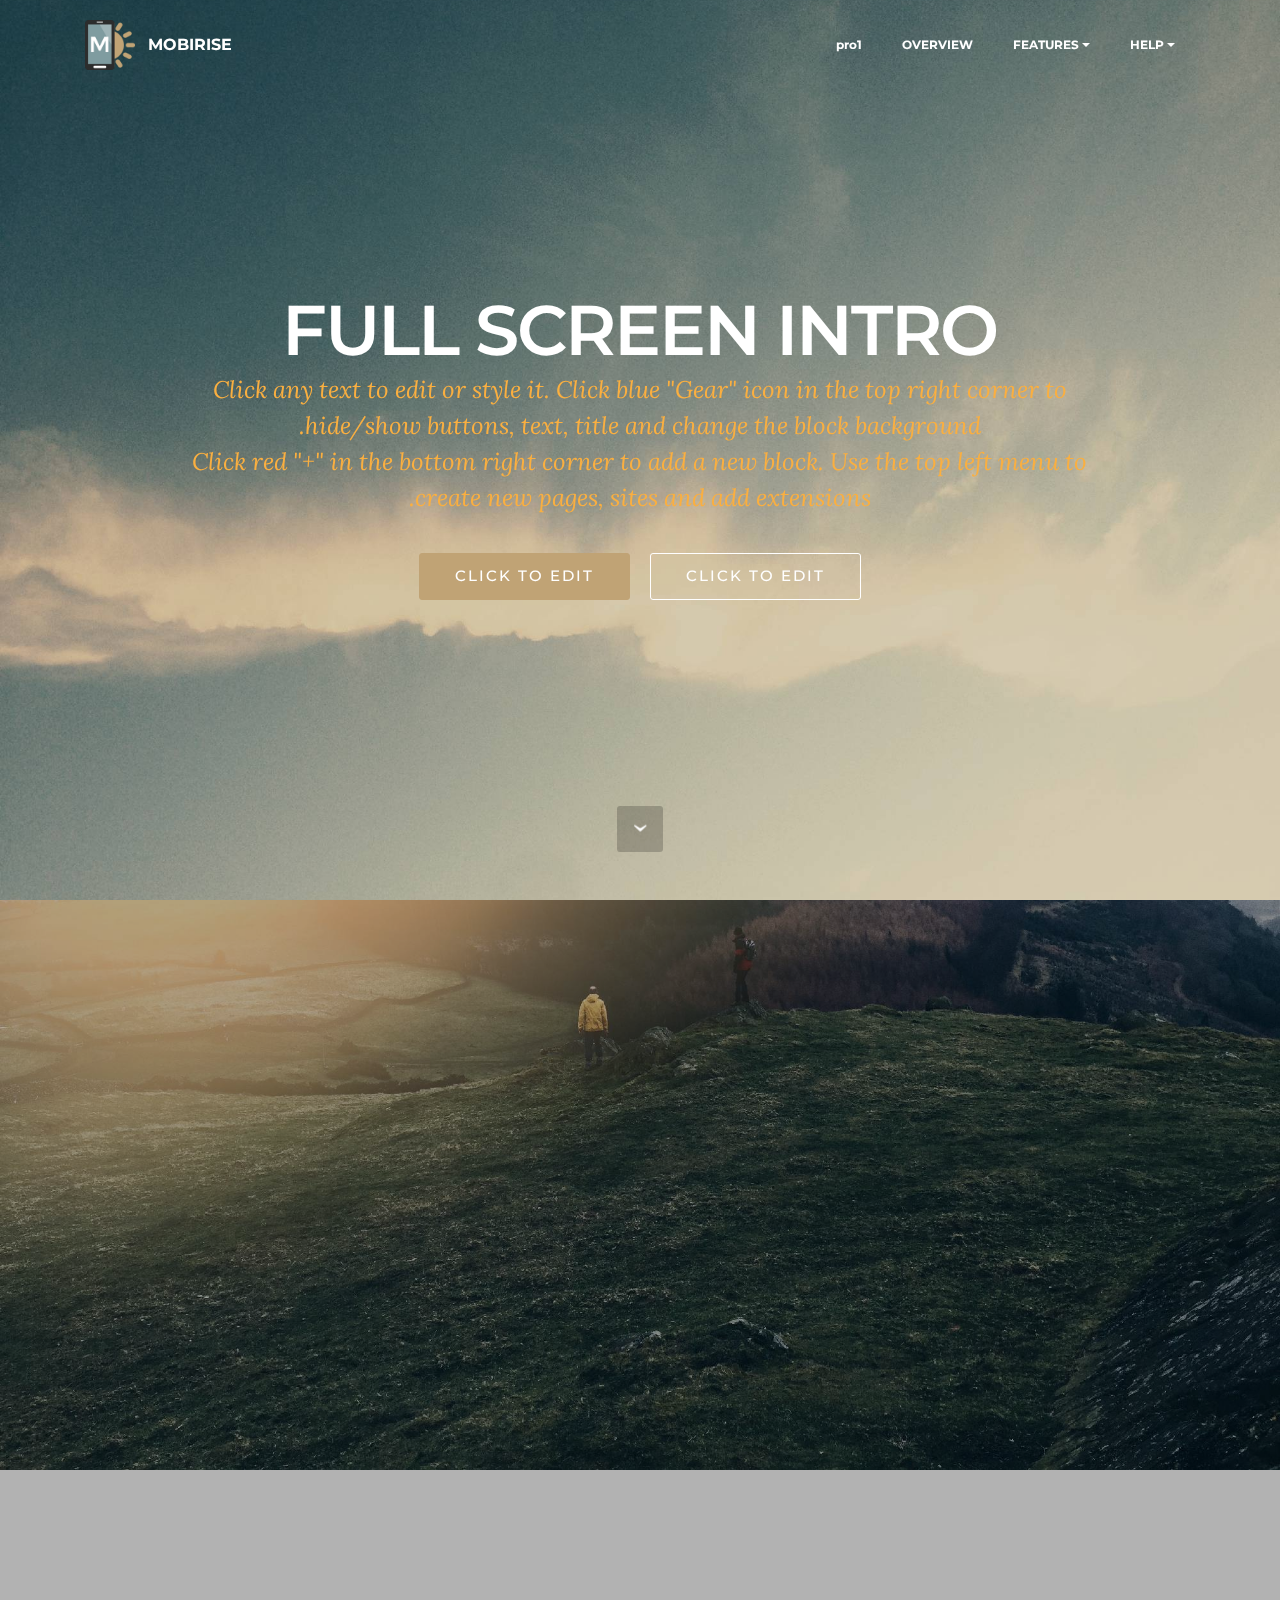
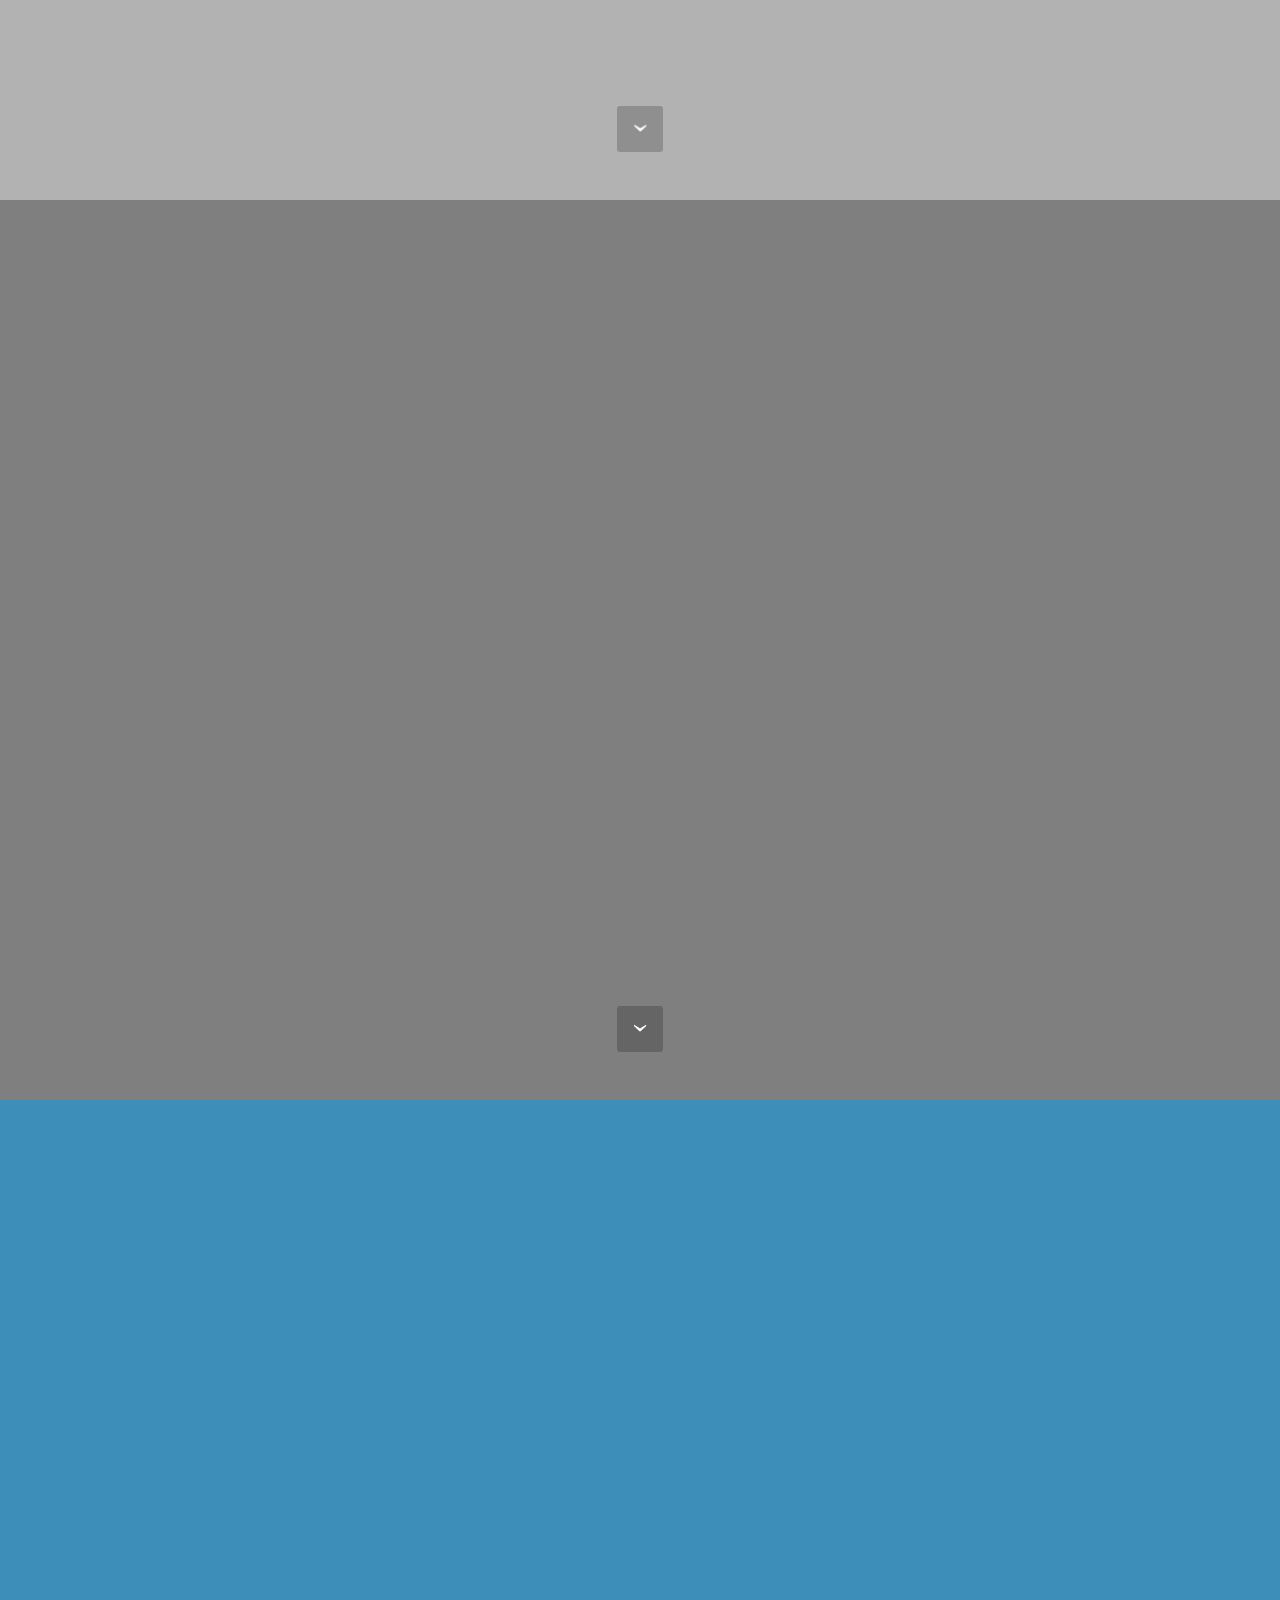
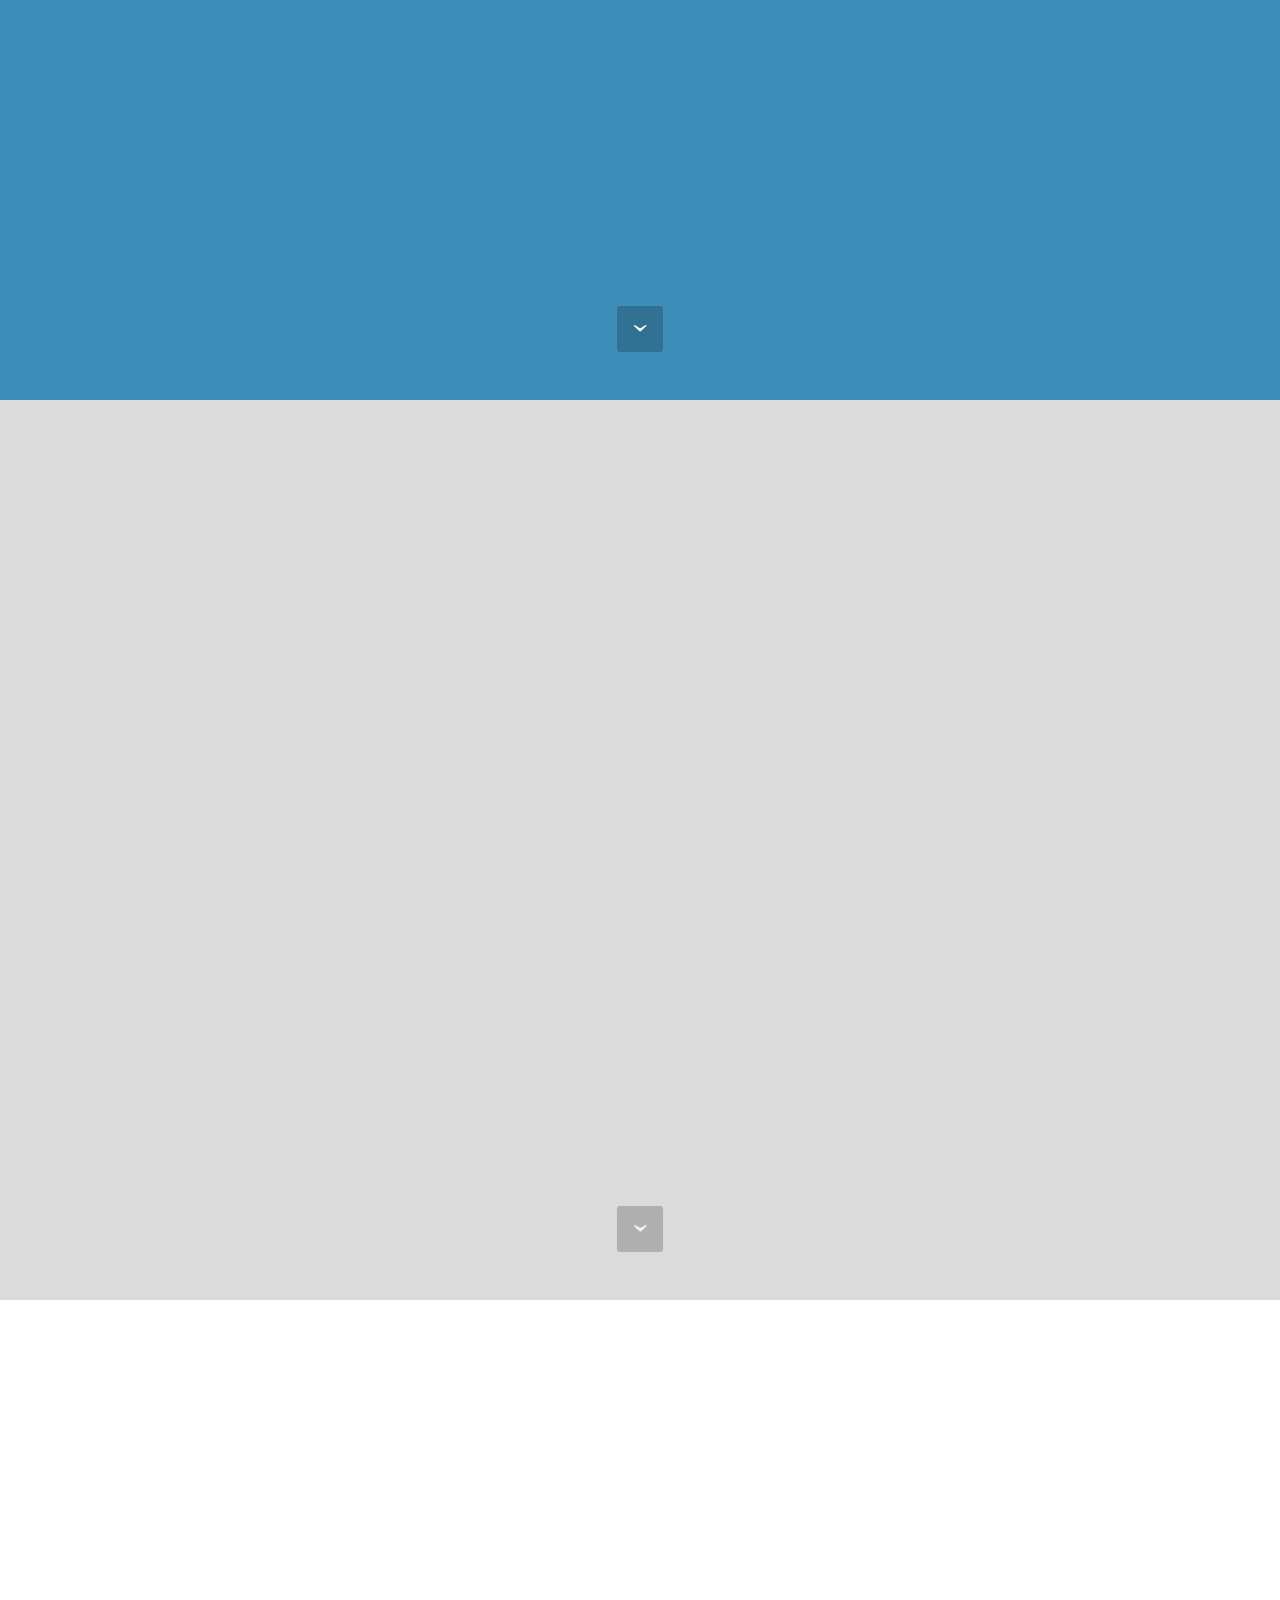
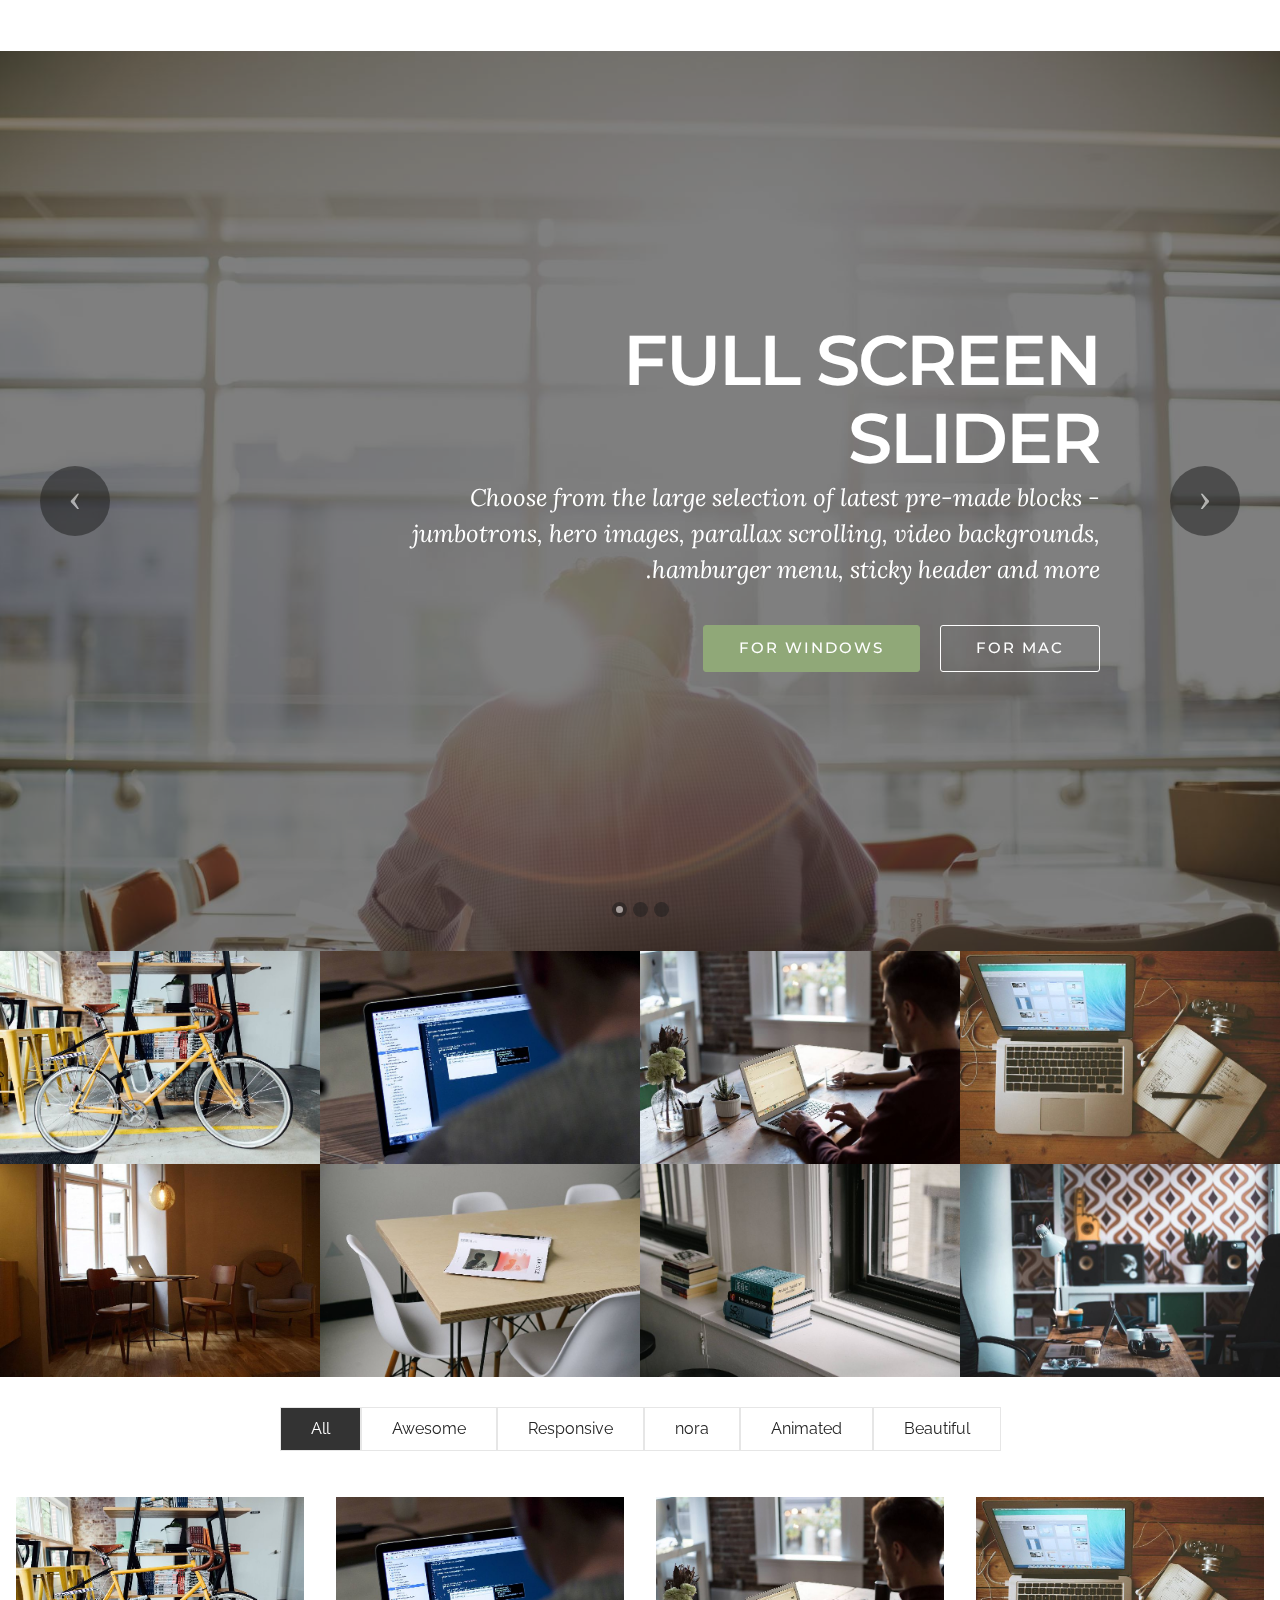
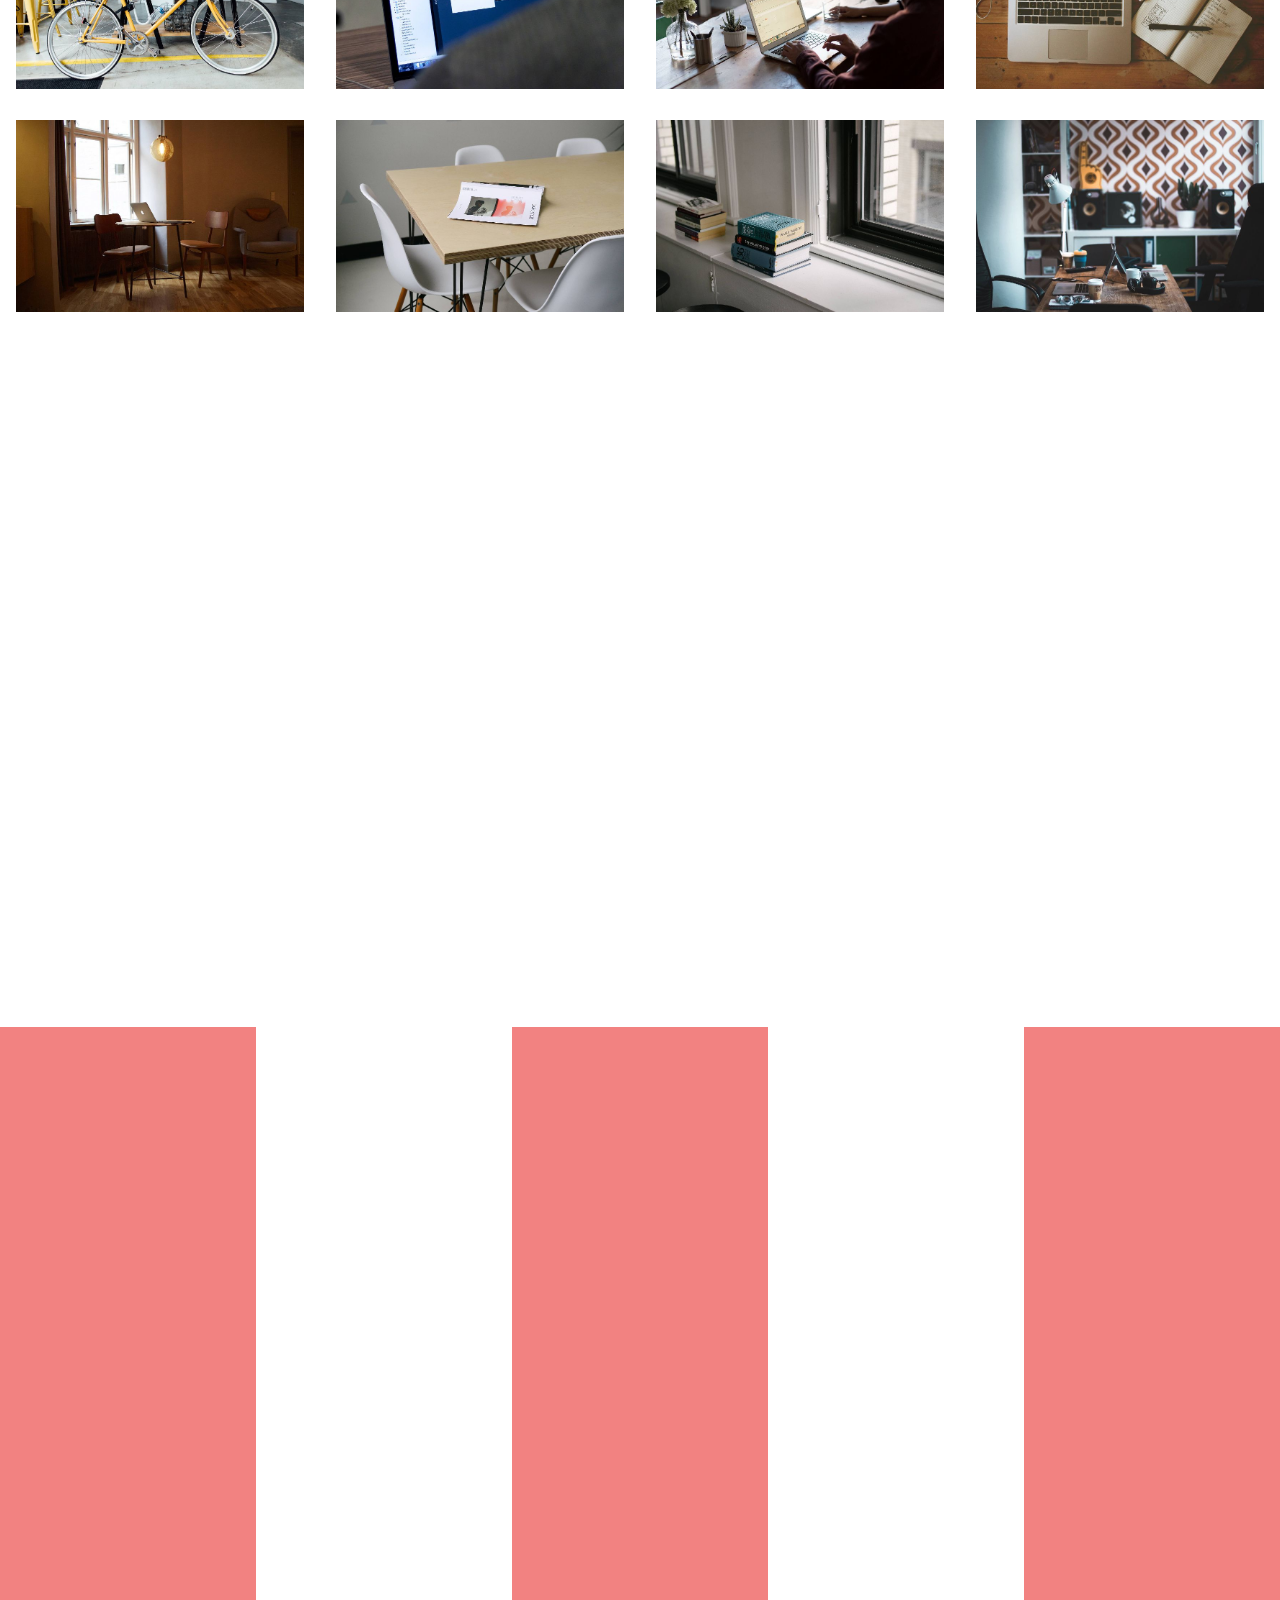
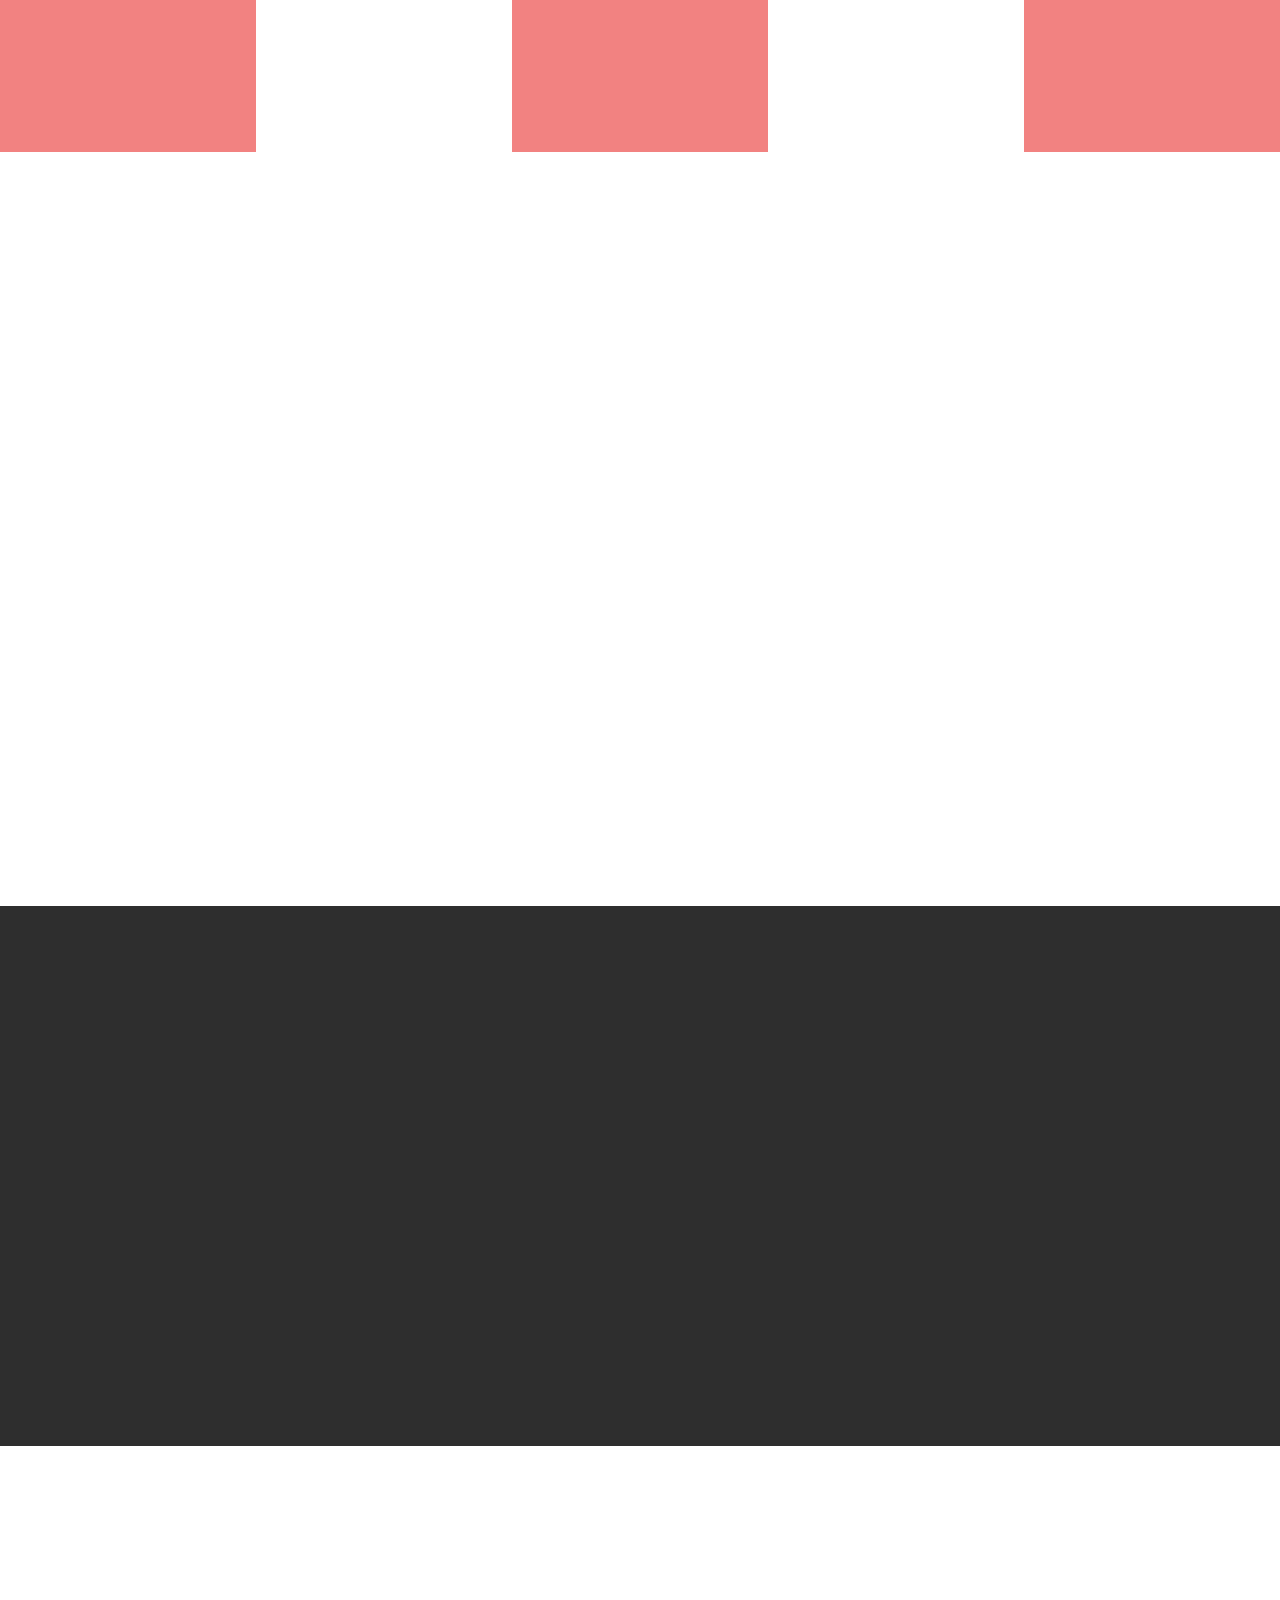
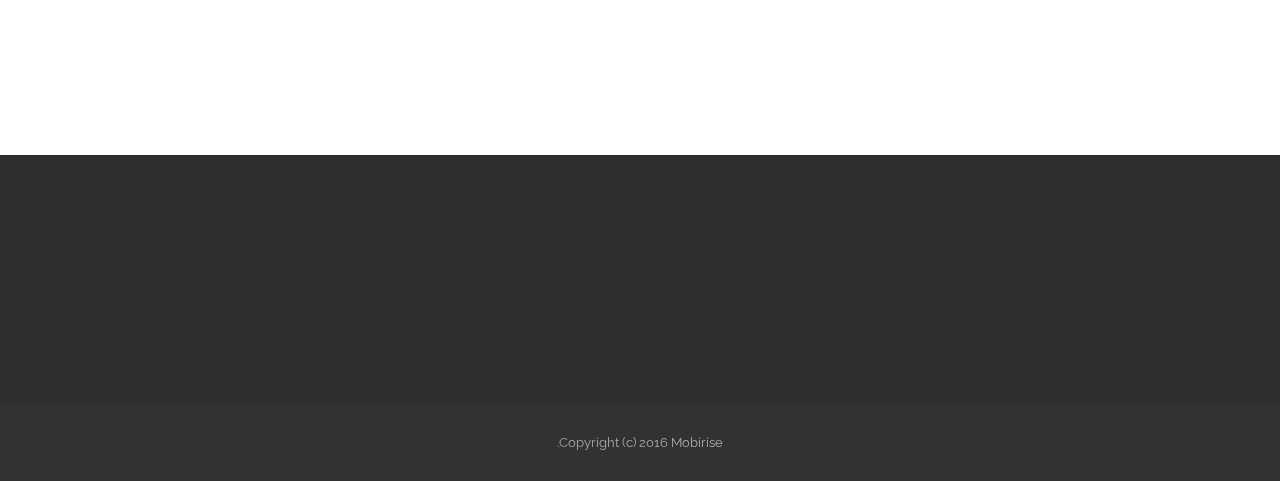
<file: index.html>
<!DOCTYPE html>
<html>
<head>
  <!-- Site made with Mobirise Website Builder v3.12.1, https://mobirise.com -->
  <meta charset="UTF-8">
  <meta http-equiv="X-UA-Compatible" content="IE=edge">
  <meta name="generator" content="Mobirise v3.12.1, mobirise.com">
  <meta name="viewport" content="width=device-width, initial-scale=1">
  <link rel="shortcut icon" href="assets/images/logo.png" type="image/x-icon">
  <meta name="description" content="">
  
  <link rel="stylesheet" href="https://fonts.googleapis.com/css?family=Lora:400,700,400italic,700italic&amp;subset=latin">
  <link rel="stylesheet" href="https://fonts.googleapis.com/css?family=Montserrat:400,700">
  <link rel="stylesheet" href="https://fonts.googleapis.com/css?family=Raleway:100,100i,200,200i,300,300i,400,400i,500,500i,600,600i,700,700i,800,800i,900,900i">
  <link rel="stylesheet" href="assets/bootstrap-material-design-font/css/material.css">
  <link rel="stylesheet" href="assets/et-line-font-plugin/style.css">
  <link rel="stylesheet" href="assets/web/assets/mobirise-icons/mobirise-icons.css">
  <link rel="stylesheet" href="assets/tether/tether.min.css">
  <link rel="stylesheet" href="assets/bootstrap/css/bootstrap.min.css">
  <link rel="stylesheet" href="assets/dropdown/css/style.css">
  <link rel="stylesheet" href="assets/animate.css/animate.min.css">
  <link rel="stylesheet" href="assets/socicon/css/styles.css">
  <link rel="stylesheet" href="assets/theme/css/style.css">
  <link rel="stylesheet" href="assets/theme/css/style-rtl.css">
  <link rel="stylesheet" href="assets/mobirise-gallery/style.css">
  <link rel="stylesheet" href="assets/mobirise/css/mbr-additional.css" type="text/css">
  
  
  
</head>
<body class="rtl">
<section id="menu-0">

    <nav class="navbar navbar-dropdown bg-color transparent navbar-fixed-top">
        <div class="container">

            <div class="mbr-table">
                <div class="mbr-table-cell">

                    <div class="navbar-brand">
                        <a href="https://mobirise.com" class="navbar-logo"><img src="assets/images/logo.png" alt="Mobirise"></a>
                        <a class="navbar-caption" href="https://mobirise.com">MOBIRISE</a>
                    </div>

                </div>
                <div class="mbr-table-cell">

                    <button class="navbar-toggler pull-xs-right hidden-md-up" type="button" data-toggle="collapse" data-target="#exCollapsingNavbar">
                        <div class="hamburger-icon"></div>
                    </button>

                    <ul class="nav-dropdown collapse pull-xs-right nav navbar-nav navbar-toggleable-sm" id="exCollapsingNavbar"><li class="nav-item"><a class="nav-link link" href="page2.html">pro1</a></li><li class="nav-item"><a class="nav-link link" href="https://mobirise.com/">OVERVIEW</a></li><li class="nav-item dropdown"><a class="nav-link link dropdown-toggle" data-toggle="dropdown-submenu" href="https://mobirise.com/">FEATURES</a><div class="dropdown-menu"><a class="dropdown-item" href="https://mobirise.com/">Mobile friendly</a><a class="dropdown-item" href="https://mobirise.com/">Based on Bootstrap</a><div class="dropdown"><a class="dropdown-item dropdown-toggle" data-toggle="dropdown-submenu" href="https://mobirise.com/">Trendy blocks</a><div class="dropdown-menu dropdown-submenu"><a class="dropdown-item" href="https://mobirise.com/">Image/content slider</a><a class="dropdown-item" href="https://mobirise.com/">Contact forms</a><a class="dropdown-item" href="https://mobirise.com/">Image gallery</a><a class="dropdown-item" href="https://mobirise.com/">Mobile menu</a><a class="dropdown-item" href="https://mobirise.com/">Google maps</a><a class="dropdown-item" href="https://mobirise.com/">Social buttons</a><a class="dropdown-item" href="https://mobirise.com/">Google fonts</a><a class="dropdown-item" href="https://mobirise.com/">Video background</a></div></div><a class="dropdown-item" href="https://mobirise.com/">Host anywhere</a></div></li><li class="nav-item dropdown"><a class="nav-link link dropdown-toggle" data-toggle="dropdown-submenu" href="https://mobirise.com/" aria-expanded="false">HELP</a><div class="dropdown-menu"><a class="dropdown-item" href="http://forums.mobirise.com/">Forum</a><a class="dropdown-item" href="https://mobirise.com/">Tutorials</a><a class="dropdown-item" href="https://mobirise.com/">Contact us</a></div></li></ul>
                    <button hidden="" class="navbar-toggler navbar-close" type="button" data-toggle="collapse" data-target="#exCollapsingNavbar">
                        <div class="close-icon"></div>
                    </button>

                </div>
            </div>

        </div>
    </nav>

</section>

<section class="engine"><a rel="external" href="https://mobirise.com">https://mobirise.com/</a></section><section class="mbr-section mbr-section-hero mbr-section-full mbr-parallax-background mbr-section-with-arrow" id="header1-1" style="background-image: url(assets/images/jumbotron.jpg);">

    

    <div class="mbr-table-cell">

        <div class="container">
            <div class="row">
                <div class="mbr-section col-md-10 col-md-offset-1 text-xs-center">

                    <h1 class="mbr-section-title display-1">FULL SCREEN INTRO</h1>
                    <p class="mbr-section-lead lead">Click any text to edit or style it. Click blue "Gear" icon in the top right corner to hide/show buttons, text, title and change the block background. <br> Click red "+" in the bottom right corner to add a new block. Use the top left menu to create new pages, sites and add extensions.</p>
                    <div class="mbr-section-btn"><a class="btn btn-lg btn-primary" href="https://mobirise.com">CLICK TO EDIT</a> <a class="btn btn-lg btn-white btn-white-outline" href="https://mobirise.com">CLICK TO EDIT</a></div>
                </div>
            </div>
        </div>
    </div>

    <div class="mbr-arrow mbr-arrow-floating" aria-hidden="true"><a href="#header2-0"><i class="mbr-arrow-icon"></i></a></div>

</section>

<section class="mbr-section mbr-section-hero mbr-section-full header2 mbr-parallax-background" id="header2-0" style="background-image: url(assets/images/landscape.jpg);">

    <div class="mbr-overlay" style="opacity: 0.3; background-color: rgb(0, 0, 0);">
    </div>

    <div class="mbr-table mbr-table-full">
        <div class="mbr-table-cell">

            <div class="container">
                <div class="mbr-section row">
                    <div class="mbr-table-md-up">
                        
                        
                        

                        <div class="mbr-table-cell col-md-5 content-size text-xs-center text-md-right">

                            <h3 class="mbr-section-title display-2">INTRO WITH IMAGE</h3>

                            <div class="mbr-section-text">
                                <p>Full screen intro with parallax image background and color overlay and a picture on right.</p>
                            </div>

                            <div class="mbr-section-btn"><a class="btn btn-primary" href="https://mobirise.com">MORE</a></div>

                        </div>
                        <div class="mbr-table-cell mbr-valign-top mbr-left-padding-md-up col-md-7 image-size" style="width: 50%;">
                            <div class="mbr-figure"><iframe class="mbr-embedded-video" src="https://www.youtube.com/embed/Tq7p44IA-1U?rel=0&amp;amp;showinfo=0&amp;autoplay=0&amp;loop=0" width="1280" height="720" frameborder="0" allowfullscreen></iframe></div>
                        </div>

                    </div>
                </div>
            </div>

        </div>
    </div>

    <div class="mbr-arrow mbr-arrow-floating hidden-sm-down" aria-hidden="true"><a href="#header4-1"><i class="mbr-arrow-icon"></i></a></div>

</section>

<section class="mbr-section mbr-section-hero mbr-section-full mbr-section-with-arrow" id="header4-1" data-bg-video="https://www.youtube.com/watch?v=uNCr7NdOJgw">

    <div class="mbr-overlay" style="opacity: 0.5; background-color: rgb(0, 0, 0);"></div>

    <div class="mbr-table-cell">

        <div class="container">
            <div class="row">
                <div class="mbr-section col-md-10 col-md-offset-2 text-xs-right">

                    <h1 class="mbr-section-title display-1">VIDEO BACKGROUND</h1>
                    <p class="mbr-section-lead lead">Intro with background video and color overlay. Text and buttons are aligned to right. Mobirise helps you cut down development time by providing you with a flexible website editor with a drag and drop interface.</p>
                    <div class="mbr-section-btn"><a class="btn btn-lg btn-success" href="https://mobirise.com">DOWNLOAD FOR WINDOWS</a> <a class="btn btn-lg btn-warning" href="https://mobirise.com">DOWNLOAD FOR MAC</a> <a class="btn btn-lg btn-danger" href="https://mobirise.com">DOWNLOAD FOR MAC</a></div>
                </div>
            </div>
        </div>
    </div>

    <div class="mbr-arrow mbr-arrow-floating" aria-hidden="true"><a href="#header5-2"><i class="mbr-arrow-icon"></i></a></div>

</section>

<section class="mbr-section mbr-section-hero mbr-section-full mbr-section-with-arrow" id="header5-2" style="background-color: rgb(61, 142, 185);">

    

    <div class="mbr-table-cell">

        <div class="container">
            <div class="row">
                <div class="mbr-section col-md-10">

                    <h1 class="mbr-section-title display-1">SOLID COLOR INTRO</h1>
                    <p class="mbr-section-lead lead">Full screen intro with color background.<br>Buttons, text and title are aligned to the left.</p>
                    <div class="mbr-section-btn"><a class="btn btn-lg btn-primary" href="https://mobirise.com">DOWNLOAD NOW</a></div>
                </div>
            </div>
        </div>
    </div>

    <div class="mbr-arrow mbr-arrow-floating" aria-hidden="true"><a href="#footer1-2"><i class="mbr-arrow-icon"></i></a></div>

</section>

<section class="mbr-section mbr-section-hero mbr-section-full header2 mbr-parallax-background" id="header6-3" style="background-image: url(assets/images/room-laptop11.jpg);">

    <div class="mbr-overlay" style="opacity: 0.7; background-color: rgb(204, 204, 204);">
    </div>

    <div class="mbr-table mbr-table-full">
        <div class="mbr-table-cell">

            <div class="container">
                <div class="mbr-section row">
                    <div class="mbr-table-md-up">
                        
                        <div class="mbr-table-cell mbr-right-padding-md-up mbr-valign-top col-md-7 image-size" style="width: 59%;">
                            <div class="mbr-figure"><iframe class="mbr-embedded-video" src="https://www.youtube.com/embed/Tq7p44IA-1U?rel=0&amp;amp;showinfo=0&amp;autoplay=0&amp;loop=0" width="1280" height="720" frameborder="0" allowfullscreen></iframe></div>
                        </div>
                        <div class="mbr-table-cell col-md-5 text-xs-center text-md-left content-size">

                            <h3 class="mbr-section-title display-2">INTRO WITH YOUTUBE VIDEO</h3>

                            <div class="mbr-section-text">
                                <p>Full screen intro with youtube video.<br>Mobirise helps you cut down development time by providing you with a flexible website editor.</p>
                            </div>

                            <div class="mbr-section-btn"><a class="btn btn-lg btn-black-outline btn-black" href="https://mobirise.com">MORE</a></div>

                        </div>

                        
                        

                    </div>
                </div>
            </div>

        </div>
    </div>

    <div class="mbr-arrow mbr-arrow-floating hidden-sm-down" aria-hidden="true"><a href="#msg-box5-4"><i class="mbr-arrow-icon"></i></a></div>

</section>

<section class="mbr-section" id="msg-box5-4" style="background-color: rgb(255, 255, 255); padding-top: 80px; padding-bottom: 0px;">

    
    <div class="container">
        <div class="row">
            <div class="mbr-table-md-up">

              

              <div class="mbr-table-cell col-md-5 text-xs-center text-md-right content-size">
                  <h3 class="mbr-section-title display-2">SOLID COLOR INTRO WITH IMAGE</h3>
                  <div class="lead">

                    <p>Solid color intro with an image on the right side. Also this block has no paddings.</p>

                  </div>

                  <div><a class="btn btn-primary" href="https://mobirise.com">MORE</a></div>
              </div>


              


              <div class="mbr-table-cell mbr-left-padding-md-up mbr-valign-top col-md-7 image-size" style="width: 44%;">
                  <div class="mbr-figure"><span class="mbri-cart-full mbr-iconfont mbr-iconfont-msg-box5"></span></div>
              </div>

            </div>
        </div>
    </div>

</section>

<section class="mbr-slider mbr-section mbr-section__container carousel slide mbr-section-nopadding" data-ride="carousel" data-keyboard="false" data-wrap="true" data-pause="false" data-interval="6000" id="slider-5">
    <div>
        <div>
            <div>
                <ol class="carousel-indicators">
                    <li data-app-prevent-settings="" data-target="#slider-5" class="active" data-slide-to="0"></li><li data-app-prevent-settings="" data-target="#slider-5" data-slide-to="1"></li><li data-app-prevent-settings="" data-target="#slider-5" data-slide-to="2"></li>
                </ol>
                <div class="carousel-inner" role="listbox">
                    <div class="mbr-section mbr-section-hero carousel-item dark center mbr-section-full active" data-bg-video-slide="false" style="background-image: url(assets/images/man-back.jpg);">
                        <div class="mbr-table-cell">
                            <div class="mbr-overlay" style="opacity: 0.5;"></div>
                            <div class="container-slide container">
                                
                                <div class="row">
                                    <div class="col-md-8 col-md-offset-3 text-xs-right">
                                        <h2 class="mbr-section-title display-1">FULL SCREEN SLIDER</h2>
                                        <p class="mbr-section-lead lead">Choose from the large selection of latest pre-made blocks - jumbotrons, hero images, parallax scrolling, video backgrounds, hamburger menu, sticky header and more.</p>

                                        <div class="mbr-section-btn"><a class="btn btn-lg btn-success" href="https://mobirise.com">FOR WINDOWS</a> <a class="btn btn-lg btn-white btn-white-outline" href="https://mobirise.com">FOR MAC</a></div>
                                    </div>
                                </div>
                            </div>
                        </div>
                    </div><div class="mbr-section mbr-section-hero carousel-item dark center mbr-section-full" data-bg-video-slide="https://www.youtube.com/watch?v=uNCr7NdOJgw">
                        <div class="mbr-table-cell">
                            <div class="mbr-overlay"></div>
                            <div class="container-slide container">
                                
                                <div class="row">
                                    <div class="col-md-8 col-md-offset-1">
                                        <h2 class="mbr-section-title display-1">VIDEO SLIDE</h2>
                                        <p class="mbr-section-lead lead">Slide with youtube video background and color overlay. Title and text are aligned to the left.</p>

                                        
                                    </div>
                                </div>
                            </div>
                        </div>
                    </div><div class="mbr-section mbr-section-hero carousel-item dark center mbr-section-full" data-bg-video-slide="false" style="background-image: url(assets/images/sparklers.jpg);">
                        <div class="mbr-table-cell">
                            <div class="mbr-overlay"></div>
                            <div class="container-slide container">
                                
                                <div class="row">
                                    <div class="col-md-8 col-md-offset-3 text-xs-right">
                                        <h2 class="mbr-section-title display-1">IMAGE SLIDE</h2>
                                        <p class="mbr-section-lead lead">Choose from the large selection of latest pre-made blocks - jumbotrons, hero images, parallax scrolling, video backgrounds, hamburger menu, sticky header and more.</p>

                                        <div class="mbr-section-btn"><a class="btn btn-lg btn-info" href="https://mobirise.com">FOR WINDOWS</a> <a class="btn btn-lg btn-white btn-white-outline" href="https://mobirise.com">FOR MAC</a></div>
                                    </div>
                                </div>
                            </div>
                        </div>
                    </div>
                </div>

                <a data-app-prevent-settings="" class="left carousel-control" role="button" data-slide="prev" href="#slider-5">
                    <span class="icon-prev" aria-hidden="true"></span>
                    <span class="sr-only">Previous</span>
                </a>
                <a data-app-prevent-settings="" class="right carousel-control" role="button" data-slide="next" href="#slider-5">
                    <span class="icon-next" aria-hidden="true"></span>
                    <span class="sr-only">Next</span>
                </a>
            </div>
        </div>
    </div>
</section>

<section class="mbr-gallery mbr-section mbr-section-nopadding mbr-slider-carousel" id="gallery1-6" data-filter="false" style="background-color: rgb(255, 255, 255); padding-top: 0rem; padding-bottom: 0rem;">
    <!-- Filter -->
    

    <!-- Gallery -->
    <div class="mbr-gallery-row">
        <div class=" mbr-gallery-layout-default">
            <div>
                <div>
                    <div class="mbr-gallery-item mbr-gallery-item__mobirise3 mbr-gallery-item--p0" data-tags="Awesome" data-video-url="false">
                        <div href="#lb-gallery1-6" data-slide-to="0" data-toggle="modal">
                            
                            

                            <img alt="" src="assets/images/bike-small.jpg">
                            
                            <span class="icon-focus"></span>
                            
                        </div>
                    </div><div class="mbr-gallery-item mbr-gallery-item__mobirise3 mbr-gallery-item--p0" data-tags="Responsive" data-video-url="false">
                        <div href="#lb-gallery1-6" data-slide-to="1" data-toggle="modal">
                            
                            

                            <img alt="" src="assets/images/code-man-small.jpg">
                            
                            <span class="icon-focus"></span>
                            
                        </div>
                    </div><div class="mbr-gallery-item mbr-gallery-item__mobirise3 mbr-gallery-item--p0" data-tags="Creative" data-video-url="false">
                        <div href="#lb-gallery1-6" data-slide-to="2" data-toggle="modal">
                            
                            

                            <img alt="" src="assets/images/coworkers-small.jpg">
                            
                            <span class="icon-focus"></span>
                            
                        </div>
                    </div><div class="mbr-gallery-item mbr-gallery-item__mobirise3 mbr-gallery-item--p0" data-tags="Animated" data-video-url="false">
                        <div href="#lb-gallery1-6" data-slide-to="3" data-toggle="modal">
                            
                            

                            <img alt="" src="assets/images/desktop-small.jpg">
                            
                            <span class="icon-focus"></span>
                            
                        </div>
                    </div><div class="mbr-gallery-item mbr-gallery-item__mobirise3 mbr-gallery-item--p0" data-tags="Awesome" data-video-url="false">
                        <div href="#lb-gallery1-6" data-slide-to="4" data-toggle="modal">
                            
                            

                            <img alt="" src="assets/images/room-laptop-small.jpg">
                            
                            <span class="icon-focus"></span>
                            
                        </div>
                    </div><div class="mbr-gallery-item mbr-gallery-item__mobirise3 mbr-gallery-item--p0" data-tags="Beautiful" data-video-url="false">
                        <div href="#lb-gallery1-6" data-slide-to="5" data-toggle="modal">
                            
                            

                            <img alt="" src="assets/images/table-small.jpg">
                            
                            <span class="icon-focus"></span>
                            
                        </div>
                    </div><div class="mbr-gallery-item mbr-gallery-item__mobirise3 mbr-gallery-item--p0" data-tags="Responsive" data-video-url="false">
                        <div href="#lb-gallery1-6" data-slide-to="6" data-toggle="modal">
                            
                            

                            <img alt="" src="assets/images/windows-books-small.jpg">
                            
                            <span class="icon-focus"></span>
                            
                        </div>
                    </div><div class="mbr-gallery-item mbr-gallery-item__mobirise3 mbr-gallery-item--p0" data-tags="Animated" data-video-url="false">
                        <div href="#lb-gallery1-6" data-slide-to="7" data-toggle="modal">
                            
                            

                            <img alt="" src="assets/images/working-area-small.jpg">
                            
                            <span class="icon-focus"></span>
                            
                        </div>
                    </div>
                </div>
            </div>
            <div class="clearfix"></div>
        </div>
    </div>

    <!-- Lightbox -->
    <div data-app-prevent-settings="" class="mbr-slider modal fade carousel slide" tabindex="-1" data-keyboard="true" data-interval="false" id="lb-gallery1-6">
        <div class="modal-dialog">
            <div class="modal-content">
                <div class="modal-body">
                    <ol class="carousel-indicators">
                        <li data-app-prevent-settings="" data-target="#lb-gallery1-6" class=" active" data-slide-to="0"></li><li data-app-prevent-settings="" data-target="#lb-gallery1-6" data-slide-to="1"></li><li data-app-prevent-settings="" data-target="#lb-gallery1-6" data-slide-to="2"></li><li data-app-prevent-settings="" data-target="#lb-gallery1-6" data-slide-to="3"></li><li data-app-prevent-settings="" data-target="#lb-gallery1-6" data-slide-to="4"></li><li data-app-prevent-settings="" data-target="#lb-gallery1-6" data-slide-to="5"></li><li data-app-prevent-settings="" data-target="#lb-gallery1-6" data-slide-to="6"></li><li data-app-prevent-settings="" data-target="#lb-gallery1-6" data-slide-to="7"></li>
                    </ol>
                    <div class="carousel-inner">
                        <div class="carousel-item active">
                            <img alt="" src="assets/images/bike.jpg">
                        </div><div class="carousel-item">
                            <img alt="" src="assets/images/code-man.jpg">
                        </div><div class="carousel-item">
                            <img alt="" src="assets/images/coworkers.jpg">
                        </div><div class="carousel-item">
                            <img alt="" src="assets/images/desktop.jpg">
                        </div><div class="carousel-item">
                            <img alt="" src="assets/images/room-laptop.jpg">
                        </div><div class="carousel-item">
                            <img alt="" src="assets/images/table.jpg">
                        </div><div class="carousel-item">
                            <img alt="" src="assets/images/windows-books.jpg">
                        </div><div class="carousel-item">
                            <img alt="" src="assets/images/working-area.jpg">
                        </div>
                    </div>
                    <a class="left carousel-control" role="button" data-slide="prev" href="#lb-gallery1-6">
                        <span class="icon-prev" aria-hidden="true"></span>
                        <span class="sr-only">Previous</span>
                    </a>
                    <a class="right carousel-control" role="button" data-slide="next" href="#lb-gallery1-6">
                        <span class="icon-next" aria-hidden="true"></span>
                        <span class="sr-only">Next</span>
                    </a>

                    <a class="close" href="#" role="button" data-dismiss="modal">
                        <span aria-hidden="true">×</span>
                        <span class="sr-only">Close</span>
                    </a>
                </div>
            </div>
        </div>
    </div>
</section>

<section class="mbr-gallery mbr-section mbr-section-nopadding mbr-slider-carousel" id="gallery4-7" data-filter="true" style="padding-top: 0rem; padding-bottom: 0rem;">
    <!-- Filter -->
    <div class="mbr-gallery-filter container gallery-filter-active">
        <ul>
            <li class="mbr-gallery-filter-all active">All</li>
        </ul>
    </div>

    <!-- Gallery -->
    <div class="mbr-gallery-row">
        <div class=" mbr-gallery-layout-default">
            <div>
                <div>
                    <div class="mbr-gallery-item mbr-gallery-item__mobirise3 mbr-gallery-item--p1" data-tags="Awesome" data-video-url="false">
                        <div href="#lb-gallery4-7" data-slide-to="0" data-toggle="modal">
                            
                            

                            <img alt="" src="assets/images/bike-small.jpg">
                            
                            <span class="icon-focus"></span>
                            
                        </div>
                    </div><div class="mbr-gallery-item mbr-gallery-item__mobirise3 mbr-gallery-item--p1" data-tags="Responsive" data-video-url="false">
                        <div href="#lb-gallery4-7" data-slide-to="1" data-toggle="modal">
                            
                            

                            <img alt="" src="assets/images/code-man-small.jpg">
                            
                            <span class="icon-focus"></span>
                            
                        </div>
                    </div><div class="mbr-gallery-item mbr-gallery-item__mobirise3 mbr-gallery-item--p1" data-tags="nora" data-video-url="false">
                        <div href="#lb-gallery4-7" data-slide-to="2" data-toggle="modal">
                            
                            

                            <img alt="" src="assets/images/coworkers-small.jpg">
                            
                            <span class="icon-focus"></span>
                            
                        </div>
                    </div><div class="mbr-gallery-item mbr-gallery-item__mobirise3 mbr-gallery-item--p1" data-tags="Animated" data-video-url="false">
                        <div href="#lb-gallery4-7" data-slide-to="3" data-toggle="modal">
                            
                            

                            <img alt="" src="assets/images/desktop-small.jpg">
                            
                            <span class="icon-focus"></span>
                            
                        </div>
                    </div><div class="mbr-gallery-item mbr-gallery-item__mobirise3 mbr-gallery-item--p1" data-tags="Awesome" data-video-url="false">
                        <div href="#lb-gallery4-7" data-slide-to="4" data-toggle="modal">
                            
                            

                            <img alt="" src="assets/images/room-laptop-small.jpg">
                            
                            <span class="icon-focus"></span>
                            
                        </div>
                    </div><div class="mbr-gallery-item mbr-gallery-item__mobirise3 mbr-gallery-item--p1" data-tags="Beautiful" data-video-url="false">
                        <div href="#lb-gallery4-7" data-slide-to="5" data-toggle="modal">
                            
                            

                            <img alt="" src="assets/images/table-small.jpg">
                            
                            <span class="icon-focus"></span>
                            
                        </div>
                    </div><div class="mbr-gallery-item mbr-gallery-item__mobirise3 mbr-gallery-item--p1" data-tags="Responsive" data-video-url="false">
                        <div href="#lb-gallery4-7" data-slide-to="6" data-toggle="modal">
                            
                            

                            <img alt="" src="assets/images/windows-books-small.jpg">
                            
                            <span class="icon-focus"></span>
                            
                        </div>
                    </div><div class="mbr-gallery-item mbr-gallery-item__mobirise3 mbr-gallery-item--p1" data-tags="Animated" data-video-url="false">
                        <div href="#lb-gallery4-7" data-slide-to="7" data-toggle="modal">
                            
                            

                            <img alt="" src="assets/images/working-area-small.jpg">
                            
                            <span class="icon-focus"></span>
                            
                        </div>
                    </div>
                </div>
            </div>
            <div class="clearfix"></div>
        </div>
    </div>

    <!-- Lightbox -->
    <div data-app-prevent-settings="" class="mbr-slider modal fade carousel slide" tabindex="-1" data-keyboard="true" data-interval="false" id="lb-gallery4-7">
        <div class="modal-dialog">
            <div class="modal-content">
                <div class="modal-body">
                    <ol class="carousel-indicators">
                        <li data-app-prevent-settings="" data-target="#lb-gallery4-7" data-slide-to="0"></li><li data-app-prevent-settings="" data-target="#lb-gallery4-7" data-slide-to="1"></li><li data-app-prevent-settings="" data-target="#lb-gallery4-7" class=" active" data-slide-to="2"></li><li data-app-prevent-settings="" data-target="#lb-gallery4-7" data-slide-to="3"></li><li data-app-prevent-settings="" data-target="#lb-gallery4-7" data-slide-to="4"></li><li data-app-prevent-settings="" data-target="#lb-gallery4-7" data-slide-to="5"></li><li data-app-prevent-settings="" data-target="#lb-gallery4-7" data-slide-to="6"></li><li data-app-prevent-settings="" data-target="#lb-gallery4-7" data-slide-to="7"></li>
                    </ol>
                    <div class="carousel-inner">
                        <div class="carousel-item">
                            <img alt="" src="assets/images/bike.jpg">
                        </div><div class="carousel-item">
                            <img alt="" src="assets/images/code-man.jpg">
                        </div><div class="carousel-item active">
                            <img alt="" src="assets/images/coworkers.jpg">
                        </div><div class="carousel-item">
                            <img alt="" src="assets/images/desktop.jpg">
                        </div><div class="carousel-item">
                            <img alt="" src="assets/images/room-laptop.jpg">
                        </div><div class="carousel-item">
                            <img alt="" src="assets/images/table.jpg">
                        </div><div class="carousel-item">
                            <img alt="" src="assets/images/windows-books.jpg">
                        </div><div class="carousel-item">
                            <img alt="" src="assets/images/working-area.jpg">
                        </div>
                    </div>
                    <a class="left carousel-control" role="button" data-slide="prev" href="#lb-gallery4-7">
                        <span class="icon-prev" aria-hidden="true"></span>
                        <span class="sr-only">Previous</span>
                    </a>
                    <a class="right carousel-control" role="button" data-slide="next" href="#lb-gallery4-7">
                        <span class="icon-next" aria-hidden="true"></span>
                        <span class="sr-only">Next</span>
                    </a>

                    <a class="close" href="#" role="button" data-dismiss="modal">
                        <span aria-hidden="true">×</span>
                        <span class="sr-only">Close</span>
                    </a>
                </div>
            </div>
        </div>
    </div>
</section>

<section class="mbr-cards mbr-section mbr-section-nopadding" id="features3-8" style="background-color: rgb(255, 255, 255);">

    

    <div class="mbr-cards-row row">
        <div class="mbr-cards-col col-xs-12 col-lg-4" style="padding-top: 80px; padding-bottom: 80px;">
            <div class="container">
              <div class="card cart-block">
                  <div class="card-img"><img src="assets/images/table.jpg" class="card-img-top"></div>
                  <div class="card-block">
                    <h4 class="card-title">Bootstrap 4</h4>
                    <h5 class="card-subtitle">Bootstrap 4 has been noted</h5>
                    <p class="card-text">Bootstrap 4 has been noted as one of the most reliable and proven frameworks and Mobirise has been equipped to develop websites using this framework.</p>
                    <div class="card-btn"><a href="https://mobirise.com" class="btn btn-primary">MORE</a></div>
                    </div>
                </div>
            </div>
        </div>
        <div class="mbr-cards-col col-xs-12 col-lg-4" style="padding-top: 80px; padding-bottom: 80px;">
            <div class="container">
                <div class="card cart-block">
                    <div class="card-img"><img src="assets/images/desktop.jpg" class="card-img-top"></div>
                    <div class="card-block">
                        <h4 class="card-title">Responsive</h4>
                        <h5 class="card-subtitle">One of Bootstrap 4's big points</h5>
                        <p class="card-text">One of Bootstrap 4's big points is responsiveness and Mobirise makes effective use of this by generating highly responsive website for you.</p>
                        <div class="card-btn"><a href="https://mobirise.com" class="btn btn-primary">MORE</a></div>
                    </div>
                </div>
            </div>
        </div>
        <div class="mbr-cards-col col-xs-12 col-lg-4" style="padding-top: 80px; padding-bottom: 80px;">
            <div class="container">
                <div class="card cart-block">
                    <div class="card-img"><img src="assets/images/coworkers.jpg" class="card-img-top"></div>
                    <div class="card-block">
                        <h4 class="card-title">Web Fonts</h4>
                        <h5 class="card-subtitle">Google has a highly exhaustive list of fonts</h5>
                        <p class="card-text">Google has a highly exhaustive list of fonts compiled into its web font platform and Mobirise makes it easy for you to use them on your website easily and freely.</p>
                        <div class="card-btn"><a href="https://mobirise.com" class="btn btn-primary">MORE</a></div>
                    </div>
                </div>
            </div>
        </div>
        
        
        
    </div>
</section>

<section class="mbr-cards mbr-section mbr-section-nopadding" id="features1-9" style="background-color: rgb(255, 255, 255);">

        

    <div class="mbr-cards-row row striped">

        <div class="mbr-cards-col col-xs-12 col-lg-2" style="padding-top: 80px; padding-bottom: 80px;">
            <div class="container">
                <div class="card cart-block">
                    <div class="card-img"><img src="assets/images/table.jpg" class="card-img-top"></div>
                    <div class="card-block">
                        <h4 class="card-title">Bootstrap 4</h4>
                        <h5 class="card-subtitle">Bootstrap 4 has been noted</h5>
                        <p class="card-text">Bootstrap 4 has been noted as one of the most reliable and proven frameworks and Mobirise has been equipped to develop websites using this framework.</p>
                        <div class="card-btn"><a href="https://mobirise.com" class="btn btn-primary">MORE</a></div>
                    </div>
                </div>
            </div>
        </div>
        <div class="mbr-cards-col col-xs-12 col-lg-2" style="padding-top: 80px; padding-bottom: 80px;">
            <div class="container">
                <div class="card cart-block">
                    <div class="card-img"><img src="assets/images/desktop.jpg" class="card-img-top"></div>
                    <div class="card-block">
                        <h4 class="card-title">Responsive</h4>
                        <h5 class="card-subtitle">One of Bootstrap 4's big points</h5>
                        <p class="card-text">One of Bootstrap 4's big points is responsiveness and Mobirise makes effective use of this by generating highly responsive website for you.</p>
                        <div class="card-btn"><a href="https://mobirise.com" class="btn btn-primary">MORE</a></div>
                    </div>
                </div>
            </div>
        </div>
        <div class="mbr-cards-col col-xs-12 col-lg-2" style="padding-top: 80px; padding-bottom: 80px;">
            <div class="container">
                <div class="card cart-block">
                    <div class="card-img"><img src="assets/images/coworkers.jpg" class="card-img-top"></div>
                    <div class="card-block">
                        <h4 class="card-title">Web Fonts</h4>
                        <h5 class="card-subtitle">Google has a highly exhaustive list of fonts</h5>
                        <p class="card-text">Google has a highly exhaustive list of fonts compiled into its web font platform and Mobirise makes it easy for you to use them on your website easily and freely.</p>
                        <div class="card-btn"><a href="https://mobirise.com" class="btn btn-primary">MORE</a></div>
                    </div>
                </div>
            </div>
        </div>
        <div class="mbr-cards-col col-xs-12 col-lg-2" style="padding-top: 80px; padding-bottom: 80px;">
            <div class="container">
                <div class="card cart-block">
                    <div class="card-img"><img src="assets/images/code-man.jpg" class="card-img-top"></div>
                    <div class="card-block">
                        <h4 class="card-title">Unlimited Sites</h4>
                        <h5 class="card-subtitle">Mobirise gives you the freedom to develop</h5>
                        <p class="card-text">Mobirise gives you the freedom to develop as many websites as you like given the fact that it is a desktop app.</p>
                        <div class="card-btn"><a href="https://mobirise.com" class="btn btn-primary">MORE</a></div>
                    </div>
                </div>
            </div>
        </div>
        <div class="mbr-cards-col col-xs-12 col-lg-2" style="padding-top: 80px; padding-bottom: 80px;">
            <div class="container">
                <div class="card cart-block">
                    <div class="card-img"><img src="assets/images/windows-books.jpg" class="card-img-top"></div>
                    <div class="card-block">
                        <h4 class="card-title">Trendy Website Blocks</h4>
                        <h5 class="card-subtitle">Choose from the large selection of blocks</h5>
                        <p class="card-text">Choose from the large selection of latest pre-made blocks - jumbotrons, hero images, parallax scrolling, video backgrounds, hamburger menu, sticky header and more.</p>
                        <div class="card-btn"><a href="https://mobirise.com" class="btn btn-primary">MORE</a></div>
                    </div>
                </div>
            </div>
        </div>
        
    </div>
</section>

<section class="mbr-section mbr-section__container" id="image2-a" style="background-color: rgb(255, 255, 255); padding-top: 80px; padding-bottom: 80px;">
    <div class="container">
        <div class="row">
            <div class="col-xs-12">
                <figure class="mbr-figure">
                    <div><img src="assets/images/image1.jpg"></div>

                    <figcaption class="mbr-figure-caption mbr-figure-caption-over">
                        <div class="container">Create awesome mobile-friendly websites. No coding and free.</div>
                    </figcaption>

                </figure>
            </div>
        </div>
    </div>
</section>

<section class="mbr-footer mbr-section mbr-section-md-padding" id="contacts3-b" style="background-color: rgb(46, 46, 46); padding-top: 90px; padding-bottom: 90px;">


    <div class="row">
    
            <div class="mbr-company col-xs-12 col-md-6 col-lg-3">

                <div class="mbr-company card">
                    <div><img src="assets/images/logo10.png" class="card-img-top"></div>
                    <div class="card-block">
                        <p class="card-text">Footer with solid color background and a contact form, Easily add subscribe and contact forms without any server-side integration.</p>
                    </div>
                    <ul class="list-group list-group-flush">
                        <li class="list-group-item">
                            <span class="list-group-icon"><span class="etl-icon icon-phone mbr-iconfont-company-contacts3"></span></span>
                            <span class="list-group-text">+1 (0) 000 0000 001 or +1 (0) 000 0000 002</span>
                        </li>
                        <li class="list-group-item">
                            <span class="list-group-icon"><span class="etl-icon icon-map-pin mbr-iconfont-company-contacts3"></span></span>
                            <span class="list-group-text">1234 Street Name, City AA 99999</span>
                        </li>
                        <li class="list-group-item active">
                            <span class="list-group-icon"><span class="etl-icon icon-envelope mbr-iconfont-company-contacts3"></span></span>
                            <span class="list-group-text"><a href="mailto:support@mobirise.com">support@mobirise.com</a></span>
                        </li>
                    </ul>
                </div>

            </div>
            <div class="mbr-footer-content col-xs-12 col-md-6 col-lg-3">
                <h4>Categories</h4>
                <ul><li><a class="text-white" href="#">Business</a></li><li><a class="text-white" href="#">Design</a></li><li><a class="text-white" href="#">Real life</a></li><li><a class="text-white" href="#">Science</a></li><li><a class="text-white" href="#">Tech</a></li></ul>
            </div>
            <div class="mbr-footer-content col-xs-12 col-md-6 col-lg-3">
                <p><strong>Contacts</strong><br>Email: support@mobirise.com<br>Phone: +1 (0) 000 0000 001<br>Fax: +1 (0) 000 0000 002<br><br><br><strong>Address</strong><br>1234 Street Name<br>City, AA 99999</p>
            </div>
            <div class="col-xs-12 col-md-6 col-lg-3" data-form-type="formoid">

                <div data-form-alert="true">
                    <div hidden="" data-form-alert-success="true">Thanks for filling out form!</div>
                </div>

                <form action="https://mobirise.com/" method="post" data-form-title="MESSAGE">

                    <input type="hidden" value="iE2G86g/X3/elUG+HyociT6bwkErAFvZjCVr3RIDCoynosJKMBFDqVzf8pUKHDnZcbMy34egi/dQDYj1HQQ3UTFJC2YfP6FlasE2NSKvKFPvMuZyF5k7GfS++jDVoCzA" data-form-email="true">

                    

                    <div class="form-group">
                        <label class="form-control-label" for="contacts3-b-email">Email<span class="form-asterisk">*</span></label>
                        <input type="email" class="form-control input-sm input-inverse" name="email" required="" data-form-field="Email" id="contacts3-b-email">
                    </div>

                    

                    <div class="form-group">
                        <label class="form-control-label" for="contacts3-b-message">Message</label>
                        <textarea class="form-control input-sm input-inverse" name="message" data-form-field="Message" rows="5" id="contacts3-b-message"></textarea>
                    </div>

                    <div><button type="submit" class="btn btn-sm btn-black">Contact us</button></div>

                </form>

            </div>
        </div>
</section>

<section class="mbr-section mbr-section-md-padding" id="social-buttons1-l" style="background-color: rgb(255, 255, 255); padding-top: 90px; padding-bottom: 90px;">
    
    <div class="container">
        <div class="row">
            <div class="col-md-8 col-md-offset-2 text-xs-center">
                <h3 class="mbr-section-title display-2">SHARE THIS PAGE!</h3>
                <div>

                  <div class="mbr-social-likes" data-counters="false">
                    <span class="btn btn-social facebook" title="Share link on Facebook">
                        <i class="socicon socicon-facebook"></i>
                    </span>
                    <span class="btn btn-social twitter" title="Share link on Twitter">
                        <i class="socicon socicon-twitter"></i>
                    </span>
                    <span class="btn btn-social plusone" title="Share link on Google+">
                        <i class="socicon socicon-googleplus"></i>
                    </span>
                    <span class="btn btn-social vkontakte" title="Share link on VKontakte">
                        <i class="socicon socicon-vkontakte"></i>
                    </span>
                    <span class="btn btn-social odnoklassniki" title="Share link on Odnoklassniki">
                        <i class="socicon socicon-odnoklassniki"></i>
                    </span>
                  </div>

                </div>
            </div>
        </div>
    </div>
</section>

<section class="mbr-section mbr-section-md-padding" id="social-buttons4-m" style="background-color: rgb(46, 46, 46); padding-top: 60px; padding-bottom: 60px;">
    
    <div class="container">
        <div class="row">
            <div class="col-md-8 col-md-offset-2 text-xs-center">
                <h3 class="mbr-section-title display-2">FOLLOW US</h3>
                <div><a class="btn btn-social" title="Twitter" target="_blank" href="https://twitter.com/mobirise"><i class="socicon socicon-twitter"></i></a> <a class="btn btn-social" title="Facebook" target="_blank" href="https://www.facebook.com/pages/Mobirise/1616226671953247"><i class="socicon socicon-facebook"></i></a> <a class="btn btn-social" title="Google+" href="https://plus.google.com/u/0/+Mobirise/posts"><i class="socicon socicon-googleplus"></i></a> <a class="btn btn-social" title="YouTube" target="_blank" href="https://www.youtube.com/channel/UCt_tncVAetpK5JeM8L-8jyw"><i class="socicon socicon-youtube"></i></a> <a class="btn btn-social" title="Instagram" target="_blank" href="https://instagram.com/mobirise/"><i class="socicon socicon-instagram"></i></a> <a class="btn btn-social" title="Pinterest" target="_blank" href="https://www.pinterest.com/mobirise/"><i class="socicon socicon-pinterest"></i></a> <a class="btn btn-social" title="Tumblr" target="_blank" href="http://mobirise.tumblr.com/"><i class="socicon socicon-tumblr"></i></a> <a class="btn btn-social" title="LinkedIn" target="_blank" href="https://www.linkedin.com/in/mobirise"><i class="socicon socicon-linkedin"></i></a> <a class="btn btn-social" title="VKontakte" target="_blank" href="#"><i class="socicon socicon-vkontakte"></i></a> <a class="btn btn-social" title="Odnoklassniki" target="_blank" href="#"><i class="socicon socicon-odnoklassniki"></i></a> </div>
            </div>
        </div>
    </div>
</section>

<footer class="mbr-small-footer mbr-section mbr-section-nopadding" id="footer1-2" style="background-color: rgb(50, 50, 50); padding-top: 1.75rem; padding-bottom: 1.75rem;">
    
    <div class="container">
        <p class="text-xs-center">Copyright (c) 2016 Mobirise.</p>
    </div>
</footer>


  <script src="assets/web/assets/jquery/jquery.min.js"></script>
  <script src="assets/tether/tether.min.js"></script>
  <script src="assets/bootstrap/js/bootstrap.min.js"></script>
  <script src="assets/smooth-scroll/smooth-scroll.js"></script>
  <script src="assets/dropdown/js/script.min.js"></script>
  <script src="assets/touch-swipe/jquery.touch-swipe.min.js"></script>
  <script src="assets/viewport-checker/jquery.viewportchecker.js"></script>
  <script src="assets/jarallax/jarallax.js"></script>
  <script src="assets/jquery-mb-ytplayer/jquery.mb.ytplayer.min.js"></script>
  <script src="assets/bootstrap-carousel-swipe/bootstrap-carousel-swipe.js"></script>
  <script src="assets/masonry/masonry.pkgd.min.js"></script>
  <script src="assets/imagesloaded/imagesloaded.pkgd.min.js"></script>
  <script src="assets/social-likes/social-likes.js"></script>
  <script src="assets/theme/js/script.js"></script>
  <script src="assets/mobirise-slider-video/script.js"></script>
  <script src="assets/mobirise-gallery/player.min.js"></script>
  <script src="assets/mobirise-gallery/script.js"></script>
  <script src="assets/formoid/formoid.min.js"></script>
  
  
  <input name="animation" type="hidden">
  </body>
</html>
</file>
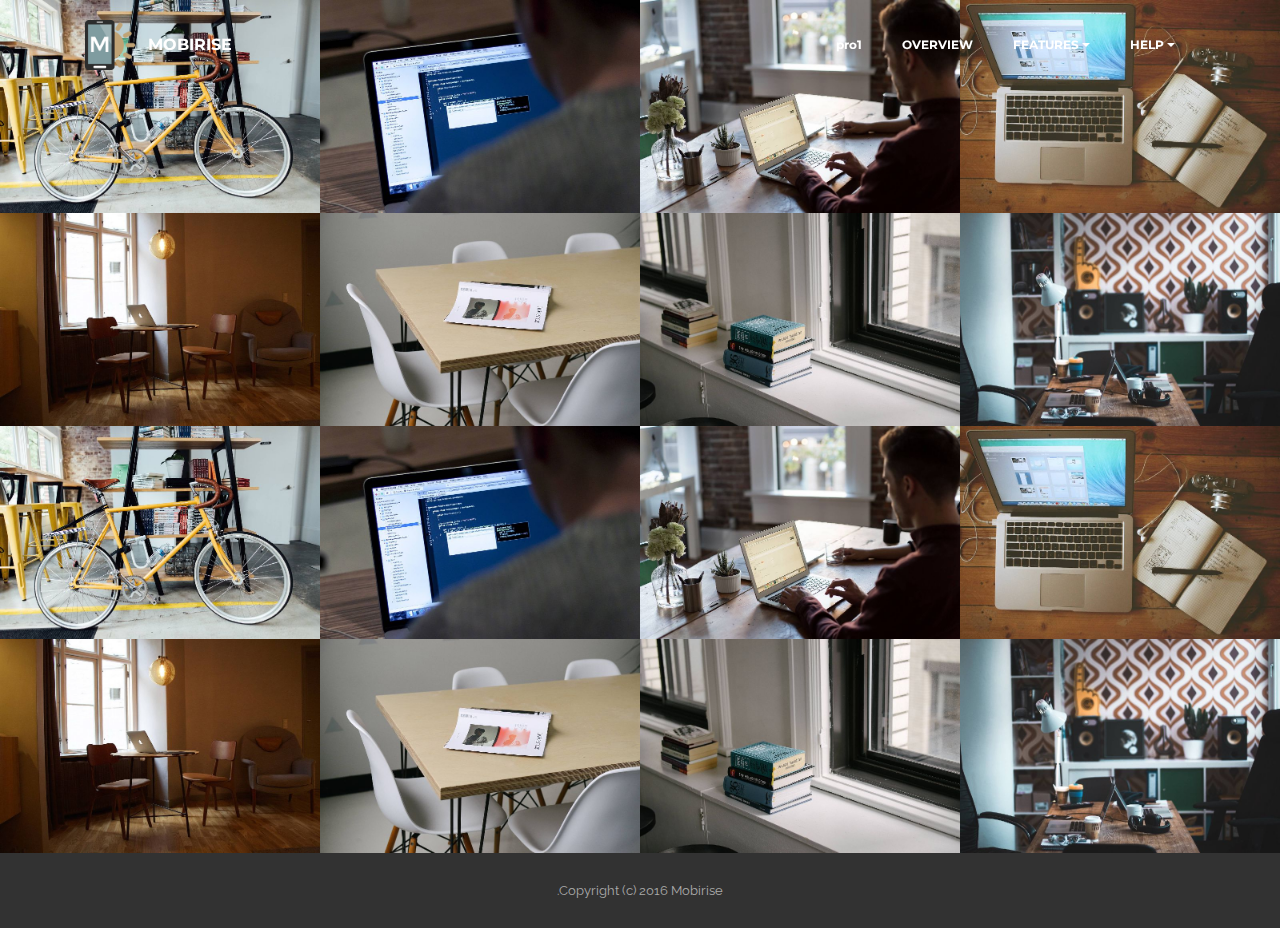
<file: page2.html>
<!DOCTYPE html>
<html>
<head>
  <!-- Site made with Mobirise Website Builder v3.12.1, https://mobirise.com -->
  <meta charset="UTF-8">
  <meta http-equiv="X-UA-Compatible" content="IE=edge">
  <meta name="generator" content="Mobirise v3.12.1, mobirise.com">
  <meta name="viewport" content="width=device-width, initial-scale=1">
  <link rel="shortcut icon" href="assets/images/logo.png" type="image/x-icon">
  <meta name="description" content="Website Builder Description">
  <title>Website Builder Title</title>
  <link rel="stylesheet" href="https://fonts.googleapis.com/css?family=Lora:400,700,400italic,700italic&amp;subset=latin">
  <link rel="stylesheet" href="https://fonts.googleapis.com/css?family=Montserrat:400,700">
  <link rel="stylesheet" href="https://fonts.googleapis.com/css?family=Raleway:100,100i,200,200i,300,300i,400,400i,500,500i,600,600i,700,700i,800,800i,900,900i">
  <link rel="stylesheet" href="assets/bootstrap-material-design-font/css/material.css">
  <link rel="stylesheet" href="assets/et-line-font-plugin/style.css">
  <link rel="stylesheet" href="assets/tether/tether.min.css">
  <link rel="stylesheet" href="assets/bootstrap/css/bootstrap.min.css">
  <link rel="stylesheet" href="assets/dropdown/css/style.css">
  <link rel="stylesheet" href="assets/animate.css/animate.min.css">
  <link rel="stylesheet" href="assets/theme/css/style.css">
  <link rel="stylesheet" href="assets/theme/css/style-rtl.css">
  <link rel="stylesheet" href="assets/mobirise-gallery/style.css">
  <link rel="stylesheet" href="assets/mobirise/css/mbr-additional.css" type="text/css">
  
  
  
</head>
<body class="rtl">
<section id="menu-h">

    <nav class="navbar navbar-dropdown bg-color transparent navbar-fixed-top">
        <div class="container">

            <div class="mbr-table">
                <div class="mbr-table-cell">

                    <div class="navbar-brand">
                        <a href="https://mobirise.com" class="navbar-logo"><img src="assets/images/logo10.png" alt="Mobirise"></a>
                        <a class="navbar-caption" href="https://mobirise.com">MOBIRISE</a>
                    </div>

                </div>
                <div class="mbr-table-cell">

                    <button class="navbar-toggler pull-xs-right hidden-md-up" type="button" data-toggle="collapse" data-target="#exCollapsingNavbar">
                        <div class="hamburger-icon"></div>
                    </button>

                    <ul class="nav-dropdown collapse pull-xs-right nav navbar-nav navbar-toggleable-sm" id="exCollapsingNavbar"><li class="nav-item"><a class="nav-link link" href="page2.html">pro1</a></li><li class="nav-item"><a class="nav-link link" href="https://mobirise.com/">OVERVIEW</a></li><li class="nav-item dropdown"><a class="nav-link link dropdown-toggle" data-toggle="dropdown-submenu" href="https://mobirise.com/">FEATURES</a><div class="dropdown-menu"><a class="dropdown-item" href="https://mobirise.com/">Mobile friendly</a><a class="dropdown-item" href="https://mobirise.com/">Based on Bootstrap</a><div class="dropdown"><a class="dropdown-item dropdown-toggle" data-toggle="dropdown-submenu" href="https://mobirise.com/">Trendy blocks</a><div class="dropdown-menu dropdown-submenu"><a class="dropdown-item" href="https://mobirise.com/">Image/content slider</a><a class="dropdown-item" href="https://mobirise.com/">Contact forms</a><a class="dropdown-item" href="https://mobirise.com/">Image gallery</a><a class="dropdown-item" href="https://mobirise.com/">Mobile menu</a><a class="dropdown-item" href="https://mobirise.com/">Google maps</a><a class="dropdown-item" href="https://mobirise.com/">Social buttons</a><a class="dropdown-item" href="https://mobirise.com/">Google fonts</a><a class="dropdown-item" href="https://mobirise.com/">Video background</a></div></div><a class="dropdown-item" href="https://mobirise.com/">Host anywhere</a></div></li><li class="nav-item dropdown"><a class="nav-link link dropdown-toggle" data-toggle="dropdown-submenu" href="https://mobirise.com/" aria-expanded="false">HELP</a><div class="dropdown-menu"><a class="dropdown-item" href="http://forums.mobirise.com/">Forum</a><a class="dropdown-item" href="https://mobirise.com/">Tutorials</a><a class="dropdown-item" href="https://mobirise.com/">Contact us</a></div></li></ul>
                    <button hidden="" class="navbar-toggler navbar-close" type="button" data-toggle="collapse" data-target="#exCollapsingNavbar">
                        <div class="close-icon"></div>
                    </button>

                </div>
            </div>

        </div>
    </nav>

</section>

<section class="engine"><a rel="external" href="https://mobirise.com">Mobirise Web Page Maker</a></section><section class="mbr-gallery mbr-section mbr-section-nopadding mbr-slider-carousel mbr-after-navbar" id="gallery1-j" data-filter="false" style="background-color: rgb(255, 255, 255); padding-top: 0rem; padding-bottom: 0rem;">
    <!-- Filter -->
    

    <!-- Gallery -->
    <div class="mbr-gallery-row">
        <div class=" mbr-gallery-layout-default">
            <div>
                <div>
                    <div class="mbr-gallery-item mbr-gallery-item__mobirise3 mbr-gallery-item--p0" data-tags="Awesome" data-video-url="false">
                        <div href="#lb-gallery1-j" data-slide-to="0" data-toggle="modal">
                            
                            

                            <img alt="" src="assets/images/bike-small.jpg">
                            
                            <span class="icon-focus"></span>
                            
                        </div>
                    </div><div class="mbr-gallery-item mbr-gallery-item__mobirise3 mbr-gallery-item--p0" data-tags="Responsive" data-video-url="false">
                        <div href="#lb-gallery1-j" data-slide-to="1" data-toggle="modal">
                            
                            

                            <img alt="" src="assets/images/code-man-small.jpg">
                            
                            <span class="icon-focus"></span>
                            
                        </div>
                    </div><div class="mbr-gallery-item mbr-gallery-item__mobirise3 mbr-gallery-item--p0" data-tags="Creative" data-video-url="false">
                        <div href="#lb-gallery1-j" data-slide-to="2" data-toggle="modal">
                            
                            

                            <img alt="" src="assets/images/coworkers-small.jpg">
                            
                            <span class="icon-focus"></span>
                            
                        </div>
                    </div><div class="mbr-gallery-item mbr-gallery-item__mobirise3 mbr-gallery-item--p0" data-tags="Animated" data-video-url="false">
                        <div href="#lb-gallery1-j" data-slide-to="3" data-toggle="modal">
                            
                            

                            <img alt="" src="assets/images/desktop-small.jpg">
                            
                            <span class="icon-focus"></span>
                            
                        </div>
                    </div><div class="mbr-gallery-item mbr-gallery-item__mobirise3 mbr-gallery-item--p0" data-tags="Awesome" data-video-url="false">
                        <div href="#lb-gallery1-j" data-slide-to="4" data-toggle="modal">
                            
                            

                            <img alt="" src="assets/images/room-laptop-small.jpg">
                            
                            <span class="icon-focus"></span>
                            
                        </div>
                    </div><div class="mbr-gallery-item mbr-gallery-item__mobirise3 mbr-gallery-item--p0" data-tags="Beautiful" data-video-url="false">
                        <div href="#lb-gallery1-j" data-slide-to="5" data-toggle="modal">
                            
                            

                            <img alt="" src="assets/images/table-small.jpg">
                            
                            <span class="icon-focus"></span>
                            
                        </div>
                    </div><div class="mbr-gallery-item mbr-gallery-item__mobirise3 mbr-gallery-item--p0" data-tags="Responsive" data-video-url="false">
                        <div href="#lb-gallery1-j" data-slide-to="6" data-toggle="modal">
                            
                            

                            <img alt="" src="assets/images/windows-books-small.jpg">
                            
                            <span class="icon-focus"></span>
                            
                        </div>
                    </div><div class="mbr-gallery-item mbr-gallery-item__mobirise3 mbr-gallery-item--p0" data-tags="Animated" data-video-url="false">
                        <div href="#lb-gallery1-j" data-slide-to="7" data-toggle="modal">
                            
                            

                            <img alt="" src="assets/images/working-area-small.jpg">
                            
                            <span class="icon-focus"></span>
                            
                        </div>
                    </div>
                </div>
            </div>
            <div class="clearfix"></div>
        </div>
    </div>

    <!-- Lightbox -->
    <div data-app-prevent-settings="" class="mbr-slider modal fade carousel slide" tabindex="-1" data-keyboard="true" data-interval="false" id="lb-gallery1-j">
        <div class="modal-dialog">
            <div class="modal-content">
                <div class="modal-body">
                    <ol class="carousel-indicators">
                        <li data-app-prevent-settings="" data-target="#lb-gallery1-j" class=" active" data-slide-to="0"></li><li data-app-prevent-settings="" data-target="#lb-gallery1-j" data-slide-to="1"></li><li data-app-prevent-settings="" data-target="#lb-gallery1-j" data-slide-to="2"></li><li data-app-prevent-settings="" data-target="#lb-gallery1-j" data-slide-to="3"></li><li data-app-prevent-settings="" data-target="#lb-gallery1-j" data-slide-to="4"></li><li data-app-prevent-settings="" data-target="#lb-gallery1-j" data-slide-to="5"></li><li data-app-prevent-settings="" data-target="#lb-gallery1-j" data-slide-to="6"></li><li data-app-prevent-settings="" data-target="#lb-gallery1-j" data-slide-to="7"></li>
                    </ol>
                    <div class="carousel-inner">
                        <div class="carousel-item active">
                            <img alt="" src="assets/images/bike.jpg">
                        </div><div class="carousel-item">
                            <img alt="" src="assets/images/code-man.jpg">
                        </div><div class="carousel-item">
                            <img alt="" src="assets/images/coworkers.jpg">
                        </div><div class="carousel-item">
                            <img alt="" src="assets/images/desktop.jpg">
                        </div><div class="carousel-item">
                            <img alt="" src="assets/images/room-laptop.jpg">
                        </div><div class="carousel-item">
                            <img alt="" src="assets/images/table.jpg">
                        </div><div class="carousel-item">
                            <img alt="" src="assets/images/windows-books.jpg">
                        </div><div class="carousel-item">
                            <img alt="" src="assets/images/working-area.jpg">
                        </div>
                    </div>
                    <a class="left carousel-control" role="button" data-slide="prev" href="#lb-gallery1-j">
                        <span class="icon-prev" aria-hidden="true"></span>
                        <span class="sr-only">Previous</span>
                    </a>
                    <a class="right carousel-control" role="button" data-slide="next" href="#lb-gallery1-j">
                        <span class="icon-next" aria-hidden="true"></span>
                        <span class="sr-only">Next</span>
                    </a>

                    <a class="close" href="#" role="button" data-dismiss="modal">
                        <span aria-hidden="true">×</span>
                        <span class="sr-only">Close</span>
                    </a>
                </div>
            </div>
        </div>
    </div>
</section>

<section class="mbr-gallery mbr-section mbr-section-nopadding mbr-slider-carousel" id="gallery1-k" data-filter="false" style="background-color: rgb(255, 255, 255); padding-top: 0rem; padding-bottom: 0rem;">
    <!-- Filter -->
    

    <!-- Gallery -->
    <div class="mbr-gallery-row">
        <div class=" mbr-gallery-layout-default">
            <div>
                <div>
                    <div class="mbr-gallery-item mbr-gallery-item__mobirise3 mbr-gallery-item--p0" data-tags="Awesome" data-video-url="false">
                        <div href="#lb-gallery1-k" data-slide-to="0" data-toggle="modal">
                            
                            

                            <img alt="" src="assets/images/bike-small.jpg">
                            
                            <span class="icon-focus"></span>
                            
                        </div>
                    </div><div class="mbr-gallery-item mbr-gallery-item__mobirise3 mbr-gallery-item--p0" data-tags="Responsive" data-video-url="false">
                        <div href="#lb-gallery1-k" data-slide-to="1" data-toggle="modal">
                            
                            

                            <img alt="" src="assets/images/code-man-small.jpg">
                            
                            <span class="icon-focus"></span>
                            
                        </div>
                    </div><div class="mbr-gallery-item mbr-gallery-item__mobirise3 mbr-gallery-item--p0" data-tags="Creative" data-video-url="false">
                        <div href="#lb-gallery1-k" data-slide-to="2" data-toggle="modal">
                            
                            

                            <img alt="" src="assets/images/coworkers-small.jpg">
                            
                            <span class="icon-focus"></span>
                            
                        </div>
                    </div><div class="mbr-gallery-item mbr-gallery-item__mobirise3 mbr-gallery-item--p0" data-tags="Animated" data-video-url="false">
                        <div href="#lb-gallery1-k" data-slide-to="3" data-toggle="modal">
                            
                            

                            <img alt="" src="assets/images/desktop-small.jpg">
                            
                            <span class="icon-focus"></span>
                            
                        </div>
                    </div><div class="mbr-gallery-item mbr-gallery-item__mobirise3 mbr-gallery-item--p0" data-tags="Awesome" data-video-url="false">
                        <div href="#lb-gallery1-k" data-slide-to="4" data-toggle="modal">
                            
                            

                            <img alt="" src="assets/images/room-laptop-small.jpg">
                            
                            <span class="icon-focus"></span>
                            
                        </div>
                    </div><div class="mbr-gallery-item mbr-gallery-item__mobirise3 mbr-gallery-item--p0" data-tags="Beautiful" data-video-url="false">
                        <div href="#lb-gallery1-k" data-slide-to="5" data-toggle="modal">
                            
                            

                            <img alt="" src="assets/images/table-small.jpg">
                            
                            <span class="icon-focus"></span>
                            
                        </div>
                    </div><div class="mbr-gallery-item mbr-gallery-item__mobirise3 mbr-gallery-item--p0" data-tags="Responsive" data-video-url="false">
                        <div href="#lb-gallery1-k" data-slide-to="6" data-toggle="modal">
                            
                            

                            <img alt="" src="assets/images/windows-books-small.jpg">
                            
                            <span class="icon-focus"></span>
                            
                        </div>
                    </div><div class="mbr-gallery-item mbr-gallery-item__mobirise3 mbr-gallery-item--p0" data-tags="Animated" data-video-url="false">
                        <div href="#lb-gallery1-k" data-slide-to="7" data-toggle="modal">
                            
                            

                            <img alt="" src="assets/images/working-area-small.jpg">
                            
                            <span class="icon-focus"></span>
                            
                        </div>
                    </div>
                </div>
            </div>
            <div class="clearfix"></div>
        </div>
    </div>

    <!-- Lightbox -->
    <div data-app-prevent-settings="" class="mbr-slider modal fade carousel slide" tabindex="-1" data-keyboard="true" data-interval="false" id="lb-gallery1-k">
        <div class="modal-dialog">
            <div class="modal-content">
                <div class="modal-body">
                    <ol class="carousel-indicators">
                        <li data-app-prevent-settings="" data-target="#lb-gallery1-k" class=" active" data-slide-to="0"></li><li data-app-prevent-settings="" data-target="#lb-gallery1-k" data-slide-to="1"></li><li data-app-prevent-settings="" data-target="#lb-gallery1-k" data-slide-to="2"></li><li data-app-prevent-settings="" data-target="#lb-gallery1-k" data-slide-to="3"></li><li data-app-prevent-settings="" data-target="#lb-gallery1-k" data-slide-to="4"></li><li data-app-prevent-settings="" data-target="#lb-gallery1-k" data-slide-to="5"></li><li data-app-prevent-settings="" data-target="#lb-gallery1-k" data-slide-to="6"></li><li data-app-prevent-settings="" data-target="#lb-gallery1-k" data-slide-to="7"></li>
                    </ol>
                    <div class="carousel-inner">
                        <div class="carousel-item active">
                            <img alt="" src="assets/images/bike.jpg">
                        </div><div class="carousel-item">
                            <img alt="" src="assets/images/code-man.jpg">
                        </div><div class="carousel-item">
                            <img alt="" src="assets/images/coworkers.jpg">
                        </div><div class="carousel-item">
                            <img alt="" src="assets/images/desktop.jpg">
                        </div><div class="carousel-item">
                            <img alt="" src="assets/images/room-laptop.jpg">
                        </div><div class="carousel-item">
                            <img alt="" src="assets/images/table.jpg">
                        </div><div class="carousel-item">
                            <img alt="" src="assets/images/windows-books.jpg">
                        </div><div class="carousel-item">
                            <img alt="" src="assets/images/working-area.jpg">
                        </div>
                    </div>
                    <a class="left carousel-control" role="button" data-slide="prev" href="#lb-gallery1-k">
                        <span class="icon-prev" aria-hidden="true"></span>
                        <span class="sr-only">Previous</span>
                    </a>
                    <a class="right carousel-control" role="button" data-slide="next" href="#lb-gallery1-k">
                        <span class="icon-next" aria-hidden="true"></span>
                        <span class="sr-only">Next</span>
                    </a>

                    <a class="close" href="#" role="button" data-dismiss="modal">
                        <span aria-hidden="true">×</span>
                        <span class="sr-only">Close</span>
                    </a>
                </div>
            </div>
        </div>
    </div>
</section>

<footer class="mbr-small-footer mbr-section mbr-section-nopadding" id="footer1-i" style="background-color: rgb(50, 50, 50); padding-top: 1.75rem; padding-bottom: 1.75rem;">
    
    <div class="container">
        <p class="text-xs-center">Copyright (c) 2016 Mobirise.</p>
    </div>
</footer>


  <script src="assets/web/assets/jquery/jquery.min.js"></script>
  <script src="assets/tether/tether.min.js"></script>
  <script src="assets/bootstrap/js/bootstrap.min.js"></script>
  <script src="assets/smooth-scroll/smooth-scroll.js"></script>
  <script src="assets/dropdown/js/script.min.js"></script>
  <script src="assets/touch-swipe/jquery.touch-swipe.min.js"></script>
  <script src="assets/viewport-checker/jquery.viewportchecker.js"></script>
  <script src="assets/masonry/masonry.pkgd.min.js"></script>
  <script src="assets/imagesloaded/imagesloaded.pkgd.min.js"></script>
  <script src="assets/bootstrap-carousel-swipe/bootstrap-carousel-swipe.js"></script>
  <script src="assets/theme/js/script.js"></script>
  <script src="assets/mobirise-gallery/player.min.js"></script>
  <script src="assets/mobirise-gallery/script.js"></script>
  
  
  <input name="animation" type="hidden">
  </body>
</html>
</file>
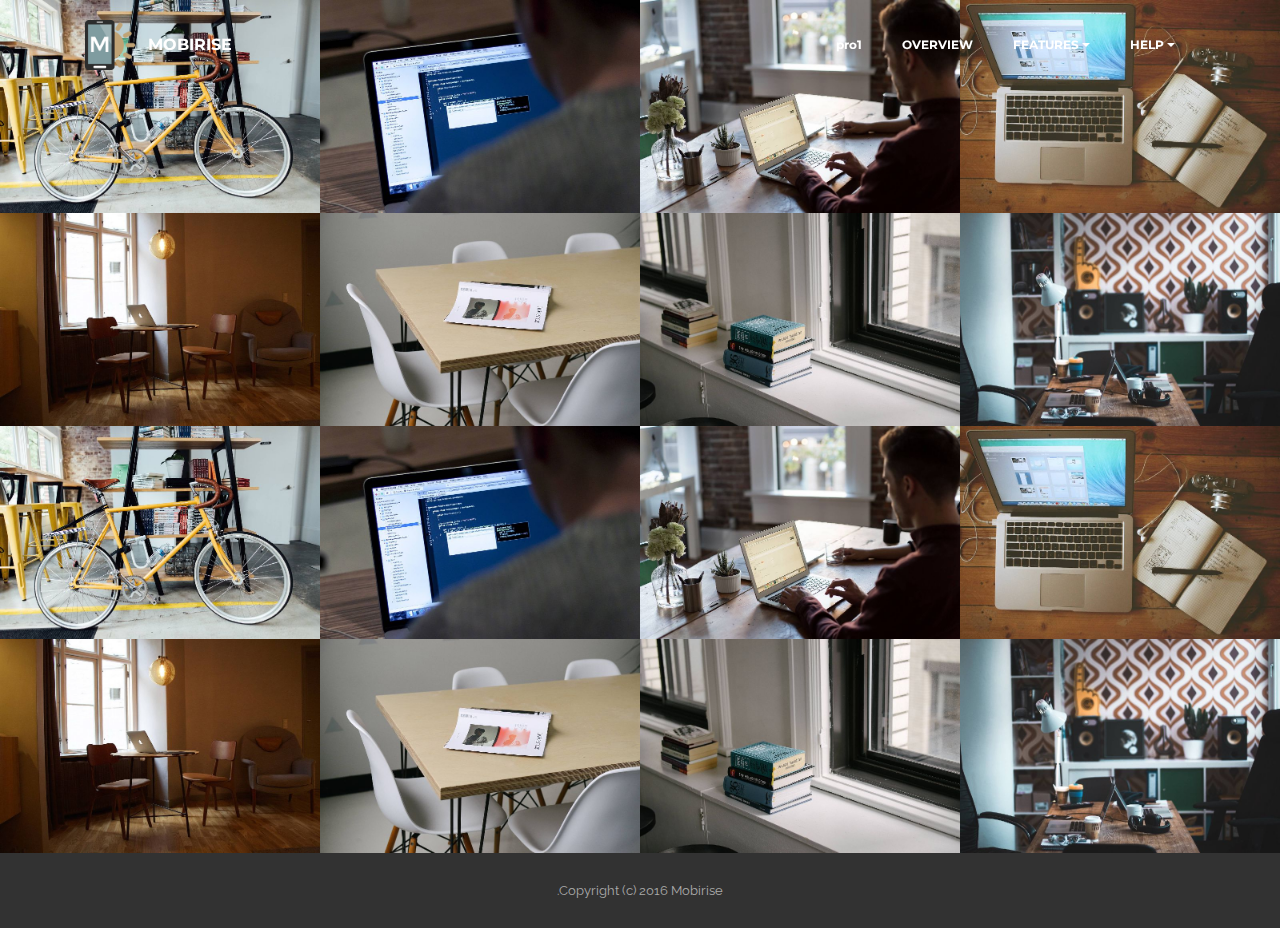
<file: pro 1.html>
<!DOCTYPE html>
<html>
<head>
  <!-- Site made with Mobirise Website Builder v3.12.1, https://mobirise.com -->
  <meta charset="UTF-8">
  <meta http-equiv="X-UA-Compatible" content="IE=edge">
  <meta name="generator" content="Mobirise v3.12.1, mobirise.com">
  <meta name="viewport" content="width=device-width, initial-scale=1">
  <link rel="shortcut icon" href="assets/images/logo.png" type="image/x-icon">
  <meta name="description" content="Website Builder Description">
  <title>Website Builder Title</title>
  <link rel="stylesheet" href="https://fonts.googleapis.com/css?family=Lora:400,700,400italic,700italic&amp;subset=latin">
  <link rel="stylesheet" href="https://fonts.googleapis.com/css?family=Montserrat:400,700">
  <link rel="stylesheet" href="https://fonts.googleapis.com/css?family=Raleway:100,100i,200,200i,300,300i,400,400i,500,500i,600,600i,700,700i,800,800i,900,900i">
  <link rel="stylesheet" href="assets/bootstrap-material-design-font/css/material.css">
  <link rel="stylesheet" href="assets/et-line-font-plugin/style.css">
  <link rel="stylesheet" href="assets/tether/tether.min.css">
  <link rel="stylesheet" href="assets/bootstrap/css/bootstrap.min.css">
  <link rel="stylesheet" href="assets/dropdown/css/style.css">
  <link rel="stylesheet" href="assets/animate.css/animate.min.css">
  <link rel="stylesheet" href="assets/theme/css/style.css">
  <link rel="stylesheet" href="assets/theme/css/style-rtl.css">
  <link rel="stylesheet" href="assets/mobirise-gallery/style.css">
  <link rel="stylesheet" href="assets/mobirise/css/mbr-additional.css" type="text/css">
  
  
  
</head>
<body class="rtl">
<section id="menu-c">

    <nav class="navbar navbar-dropdown bg-color transparent navbar-fixed-top">
        <div class="container">

            <div class="mbr-table">
                <div class="mbr-table-cell">

                    <div class="navbar-brand">
                        <a href="https://mobirise.com" class="navbar-logo"><img src="assets/images/logo10.png" alt="Mobirise"></a>
                        <a class="navbar-caption" href="https://mobirise.com">MOBIRISE</a>
                    </div>

                </div>
                <div class="mbr-table-cell">

                    <button class="navbar-toggler pull-xs-right hidden-md-up" type="button" data-toggle="collapse" data-target="#exCollapsingNavbar">
                        <div class="hamburger-icon"></div>
                    </button>

                    <ul class="nav-dropdown collapse pull-xs-right nav navbar-nav navbar-toggleable-sm" id="exCollapsingNavbar"><li class="nav-item"><a class="nav-link link" href="page2.html">pro1</a></li><li class="nav-item"><a class="nav-link link" href="https://mobirise.com/">OVERVIEW</a></li><li class="nav-item dropdown"><a class="nav-link link dropdown-toggle" data-toggle="dropdown-submenu" href="https://mobirise.com/">FEATURES</a><div class="dropdown-menu"><a class="dropdown-item" href="https://mobirise.com/">Mobile friendly</a><a class="dropdown-item" href="https://mobirise.com/">Based on Bootstrap</a><div class="dropdown"><a class="dropdown-item dropdown-toggle" data-toggle="dropdown-submenu" href="https://mobirise.com/">Trendy blocks</a><div class="dropdown-menu dropdown-submenu"><a class="dropdown-item" href="https://mobirise.com/">Image/content slider</a><a class="dropdown-item" href="https://mobirise.com/">Contact forms</a><a class="dropdown-item" href="https://mobirise.com/">Image gallery</a><a class="dropdown-item" href="https://mobirise.com/">Mobile menu</a><a class="dropdown-item" href="https://mobirise.com/">Google maps</a><a class="dropdown-item" href="https://mobirise.com/">Social buttons</a><a class="dropdown-item" href="https://mobirise.com/">Google fonts</a><a class="dropdown-item" href="https://mobirise.com/">Video background</a></div></div><a class="dropdown-item" href="https://mobirise.com/">Host anywhere</a></div></li><li class="nav-item dropdown"><a class="nav-link link dropdown-toggle" data-toggle="dropdown-submenu" href="https://mobirise.com/" aria-expanded="false">HELP</a><div class="dropdown-menu"><a class="dropdown-item" href="http://forums.mobirise.com/">Forum</a><a class="dropdown-item" href="https://mobirise.com/">Tutorials</a><a class="dropdown-item" href="https://mobirise.com/">Contact us</a></div></li></ul>
                    <button hidden="" class="navbar-toggler navbar-close" type="button" data-toggle="collapse" data-target="#exCollapsingNavbar">
                        <div class="close-icon"></div>
                    </button>

                </div>
            </div>

        </div>
    </nav>

</section>

<section class="engine"><a rel="external" href="https://mobirise.com">Mobirise Website Maker</a></section><section class="mbr-gallery mbr-section mbr-section-nopadding mbr-slider-carousel mbr-after-navbar" id="gallery1-f" data-filter="false" style="background-color: rgb(255, 255, 255); padding-top: 0rem; padding-bottom: 0rem;">
    <!-- Filter -->
    

    <!-- Gallery -->
    <div class="mbr-gallery-row">
        <div class=" mbr-gallery-layout-default">
            <div>
                <div>
                    <div class="mbr-gallery-item mbr-gallery-item__mobirise3 mbr-gallery-item--p0" data-tags="Awesome" data-video-url="false">
                        <div href="#lb-gallery1-f" data-slide-to="0" data-toggle="modal">
                            
                            

                            <img alt="" src="assets/images/bike-small.jpg">
                            
                            <span class="icon-focus"></span>
                            
                        </div>
                    </div><div class="mbr-gallery-item mbr-gallery-item__mobirise3 mbr-gallery-item--p0" data-tags="Responsive" data-video-url="false">
                        <div href="#lb-gallery1-f" data-slide-to="1" data-toggle="modal">
                            
                            

                            <img alt="" src="assets/images/code-man-small.jpg">
                            
                            <span class="icon-focus"></span>
                            
                        </div>
                    </div><div class="mbr-gallery-item mbr-gallery-item__mobirise3 mbr-gallery-item--p0" data-tags="Creative" data-video-url="false">
                        <div href="#lb-gallery1-f" data-slide-to="2" data-toggle="modal">
                            
                            

                            <img alt="" src="assets/images/coworkers-small.jpg">
                            
                            <span class="icon-focus"></span>
                            
                        </div>
                    </div><div class="mbr-gallery-item mbr-gallery-item__mobirise3 mbr-gallery-item--p0" data-tags="Animated" data-video-url="false">
                        <div href="#lb-gallery1-f" data-slide-to="3" data-toggle="modal">
                            
                            

                            <img alt="" src="assets/images/desktop-small.jpg">
                            
                            <span class="icon-focus"></span>
                            
                        </div>
                    </div><div class="mbr-gallery-item mbr-gallery-item__mobirise3 mbr-gallery-item--p0" data-tags="Awesome" data-video-url="false">
                        <div href="#lb-gallery1-f" data-slide-to="4" data-toggle="modal">
                            
                            

                            <img alt="" src="assets/images/room-laptop-small.jpg">
                            
                            <span class="icon-focus"></span>
                            
                        </div>
                    </div><div class="mbr-gallery-item mbr-gallery-item__mobirise3 mbr-gallery-item--p0" data-tags="Beautiful" data-video-url="false">
                        <div href="#lb-gallery1-f" data-slide-to="5" data-toggle="modal">
                            
                            

                            <img alt="" src="assets/images/table-small.jpg">
                            
                            <span class="icon-focus"></span>
                            
                        </div>
                    </div><div class="mbr-gallery-item mbr-gallery-item__mobirise3 mbr-gallery-item--p0" data-tags="Responsive" data-video-url="false">
                        <div href="#lb-gallery1-f" data-slide-to="6" data-toggle="modal">
                            
                            

                            <img alt="" src="assets/images/windows-books-small.jpg">
                            
                            <span class="icon-focus"></span>
                            
                        </div>
                    </div><div class="mbr-gallery-item mbr-gallery-item__mobirise3 mbr-gallery-item--p0" data-tags="Animated" data-video-url="false">
                        <div href="#lb-gallery1-f" data-slide-to="7" data-toggle="modal">
                            
                            

                            <img alt="" src="assets/images/working-area-small.jpg">
                            
                            <span class="icon-focus"></span>
                            
                        </div>
                    </div>
                </div>
            </div>
            <div class="clearfix"></div>
        </div>
    </div>

    <!-- Lightbox -->
    <div data-app-prevent-settings="" class="mbr-slider modal fade carousel slide" tabindex="-1" data-keyboard="true" data-interval="false" id="lb-gallery1-f">
        <div class="modal-dialog">
            <div class="modal-content">
                <div class="modal-body">
                    <ol class="carousel-indicators">
                        <li data-app-prevent-settings="" data-target="#lb-gallery1-f" class=" active" data-slide-to="0"></li><li data-app-prevent-settings="" data-target="#lb-gallery1-f" data-slide-to="1"></li><li data-app-prevent-settings="" data-target="#lb-gallery1-f" data-slide-to="2"></li><li data-app-prevent-settings="" data-target="#lb-gallery1-f" data-slide-to="3"></li><li data-app-prevent-settings="" data-target="#lb-gallery1-f" data-slide-to="4"></li><li data-app-prevent-settings="" data-target="#lb-gallery1-f" data-slide-to="5"></li><li data-app-prevent-settings="" data-target="#lb-gallery1-f" data-slide-to="6"></li><li data-app-prevent-settings="" data-target="#lb-gallery1-f" data-slide-to="7"></li>
                    </ol>
                    <div class="carousel-inner">
                        <div class="carousel-item active">
                            <img alt="" src="assets/images/bike.jpg">
                        </div><div class="carousel-item">
                            <img alt="" src="assets/images/code-man.jpg">
                        </div><div class="carousel-item">
                            <img alt="" src="assets/images/coworkers.jpg">
                        </div><div class="carousel-item">
                            <img alt="" src="assets/images/desktop.jpg">
                        </div><div class="carousel-item">
                            <img alt="" src="assets/images/room-laptop.jpg">
                        </div><div class="carousel-item">
                            <img alt="" src="assets/images/table.jpg">
                        </div><div class="carousel-item">
                            <img alt="" src="assets/images/windows-books.jpg">
                        </div><div class="carousel-item">
                            <img alt="" src="assets/images/working-area.jpg">
                        </div>
                    </div>
                    <a class="left carousel-control" role="button" data-slide="prev" href="#lb-gallery1-f">
                        <span class="icon-prev" aria-hidden="true"></span>
                        <span class="sr-only">Previous</span>
                    </a>
                    <a class="right carousel-control" role="button" data-slide="next" href="#lb-gallery1-f">
                        <span class="icon-next" aria-hidden="true"></span>
                        <span class="sr-only">Next</span>
                    </a>

                    <a class="close" href="#" role="button" data-dismiss="modal">
                        <span aria-hidden="true">×</span>
                        <span class="sr-only">Close</span>
                    </a>
                </div>
            </div>
        </div>
    </div>
</section>

<section class="mbr-gallery mbr-section mbr-section-nopadding mbr-slider-carousel" id="gallery1-g" data-filter="false" style="background-color: rgb(255, 255, 255); padding-top: 0rem; padding-bottom: 0rem;">
    <!-- Filter -->
    

    <!-- Gallery -->
    <div class="mbr-gallery-row">
        <div class=" mbr-gallery-layout-default">
            <div>
                <div>
                    <div class="mbr-gallery-item mbr-gallery-item__mobirise3 mbr-gallery-item--p0" data-tags="Awesome" data-video-url="false">
                        <div href="#lb-gallery1-g" data-slide-to="0" data-toggle="modal">
                            
                            

                            <img alt="" src="assets/images/bike-small.jpg">
                            
                            <span class="icon-focus"></span>
                            
                        </div>
                    </div><div class="mbr-gallery-item mbr-gallery-item__mobirise3 mbr-gallery-item--p0" data-tags="Responsive" data-video-url="false">
                        <div href="#lb-gallery1-g" data-slide-to="1" data-toggle="modal">
                            
                            

                            <img alt="" src="assets/images/code-man-small.jpg">
                            
                            <span class="icon-focus"></span>
                            
                        </div>
                    </div><div class="mbr-gallery-item mbr-gallery-item__mobirise3 mbr-gallery-item--p0" data-tags="Creative" data-video-url="false">
                        <div href="#lb-gallery1-g" data-slide-to="2" data-toggle="modal">
                            
                            

                            <img alt="" src="assets/images/coworkers-small.jpg">
                            
                            <span class="icon-focus"></span>
                            
                        </div>
                    </div><div class="mbr-gallery-item mbr-gallery-item__mobirise3 mbr-gallery-item--p0" data-tags="Animated" data-video-url="false">
                        <div href="#lb-gallery1-g" data-slide-to="3" data-toggle="modal">
                            
                            

                            <img alt="" src="assets/images/desktop-small.jpg">
                            
                            <span class="icon-focus"></span>
                            
                        </div>
                    </div><div class="mbr-gallery-item mbr-gallery-item__mobirise3 mbr-gallery-item--p0" data-tags="Awesome" data-video-url="false">
                        <div href="#lb-gallery1-g" data-slide-to="4" data-toggle="modal">
                            
                            

                            <img alt="" src="assets/images/room-laptop-small.jpg">
                            
                            <span class="icon-focus"></span>
                            
                        </div>
                    </div><div class="mbr-gallery-item mbr-gallery-item__mobirise3 mbr-gallery-item--p0" data-tags="Beautiful" data-video-url="false">
                        <div href="#lb-gallery1-g" data-slide-to="5" data-toggle="modal">
                            
                            

                            <img alt="" src="assets/images/table-small.jpg">
                            
                            <span class="icon-focus"></span>
                            
                        </div>
                    </div><div class="mbr-gallery-item mbr-gallery-item__mobirise3 mbr-gallery-item--p0" data-tags="Responsive" data-video-url="false">
                        <div href="#lb-gallery1-g" data-slide-to="6" data-toggle="modal">
                            
                            

                            <img alt="" src="assets/images/windows-books-small.jpg">
                            
                            <span class="icon-focus"></span>
                            
                        </div>
                    </div><div class="mbr-gallery-item mbr-gallery-item__mobirise3 mbr-gallery-item--p0" data-tags="Animated" data-video-url="false">
                        <div href="#lb-gallery1-g" data-slide-to="7" data-toggle="modal">
                            
                            

                            <img alt="" src="assets/images/working-area-small.jpg">
                            
                            <span class="icon-focus"></span>
                            
                        </div>
                    </div>
                </div>
            </div>
            <div class="clearfix"></div>
        </div>
    </div>

    <!-- Lightbox -->
    <div data-app-prevent-settings="" class="mbr-slider modal fade carousel slide" tabindex="-1" data-keyboard="true" data-interval="false" id="lb-gallery1-g">
        <div class="modal-dialog">
            <div class="modal-content">
                <div class="modal-body">
                    <ol class="carousel-indicators">
                        <li data-app-prevent-settings="" data-target="#lb-gallery1-g" class=" active" data-slide-to="0"></li><li data-app-prevent-settings="" data-target="#lb-gallery1-g" data-slide-to="1"></li><li data-app-prevent-settings="" data-target="#lb-gallery1-g" data-slide-to="2"></li><li data-app-prevent-settings="" data-target="#lb-gallery1-g" data-slide-to="3"></li><li data-app-prevent-settings="" data-target="#lb-gallery1-g" data-slide-to="4"></li><li data-app-prevent-settings="" data-target="#lb-gallery1-g" data-slide-to="5"></li><li data-app-prevent-settings="" data-target="#lb-gallery1-g" data-slide-to="6"></li><li data-app-prevent-settings="" data-target="#lb-gallery1-g" data-slide-to="7"></li>
                    </ol>
                    <div class="carousel-inner">
                        <div class="carousel-item active">
                            <img alt="" src="assets/images/bike.jpg">
                        </div><div class="carousel-item">
                            <img alt="" src="assets/images/code-man.jpg">
                        </div><div class="carousel-item">
                            <img alt="" src="assets/images/coworkers.jpg">
                        </div><div class="carousel-item">
                            <img alt="" src="assets/images/desktop.jpg">
                        </div><div class="carousel-item">
                            <img alt="" src="assets/images/room-laptop.jpg">
                        </div><div class="carousel-item">
                            <img alt="" src="assets/images/table.jpg">
                        </div><div class="carousel-item">
                            <img alt="" src="assets/images/windows-books.jpg">
                        </div><div class="carousel-item">
                            <img alt="" src="assets/images/working-area.jpg">
                        </div>
                    </div>
                    <a class="left carousel-control" role="button" data-slide="prev" href="#lb-gallery1-g">
                        <span class="icon-prev" aria-hidden="true"></span>
                        <span class="sr-only">Previous</span>
                    </a>
                    <a class="right carousel-control" role="button" data-slide="next" href="#lb-gallery1-g">
                        <span class="icon-next" aria-hidden="true"></span>
                        <span class="sr-only">Next</span>
                    </a>

                    <a class="close" href="#" role="button" data-dismiss="modal">
                        <span aria-hidden="true">×</span>
                        <span class="sr-only">Close</span>
                    </a>
                </div>
            </div>
        </div>
    </div>
</section>

<footer class="mbr-small-footer mbr-section mbr-section-nopadding" id="footer1-d" style="background-color: rgb(50, 50, 50); padding-top: 1.75rem; padding-bottom: 1.75rem;">
    
    <div class="container">
        <p class="text-xs-center">Copyright (c) 2016 Mobirise.</p>
    </div>
</footer>


  <script src="assets/web/assets/jquery/jquery.min.js"></script>
  <script src="assets/tether/tether.min.js"></script>
  <script src="assets/bootstrap/js/bootstrap.min.js"></script>
  <script src="assets/smooth-scroll/smooth-scroll.js"></script>
  <script src="assets/dropdown/js/script.min.js"></script>
  <script src="assets/touch-swipe/jquery.touch-swipe.min.js"></script>
  <script src="assets/viewport-checker/jquery.viewportchecker.js"></script>
  <script src="assets/masonry/masonry.pkgd.min.js"></script>
  <script src="assets/imagesloaded/imagesloaded.pkgd.min.js"></script>
  <script src="assets/bootstrap-carousel-swipe/bootstrap-carousel-swipe.js"></script>
  <script src="assets/theme/js/script.js"></script>
  <script src="assets/mobirise-gallery/player.min.js"></script>
  <script src="assets/mobirise-gallery/script.js"></script>
  
  
  <input name="animation" type="hidden">
  </body>
</html>
</file>
<file: assets/bootstrap-material-design-font/css/material.css>
@font-face {
  font-family: 'Material-Design-Icons';
  src: url('../fonts/Material-Design-Icons.eot?3ocs8m');
  src: url('../fonts/Material-Design-Icons.eot?#iefix3ocs8m') format('embedded-opentype'), url('../fonts/Material-Design-Icons.woff?3ocs8m') format('woff'), url('../fonts/Material-Design-Icons.ttf?3ocs8m') format('truetype'), url('../fonts/Material-Design-Icons.svg?3ocs8m#Material-Design-Icons') format('svg');
  font-weight: normal;
  font-style: normal;
}
[class^="mdi-"],
[class*="mdi-"] {
  speak: none;
  display: inline-block;
  font-style: normal;
  font-variant:normal;
  font-weight:normal;
  /*font-size:24px;*/
  line-height:1;
  font-family:'Material-Design-Icons' !important;
  text-rendering: auto;
  
  -webkit-font-smoothing: antialiased;
  -moz-osx-font-smoothing: grayscale;
  -webkit-transform: translate(0, 0);
      -ms-transform: translate(0, 0);
          transform: translate(0, 0);
}
[class^="mdi-"]:before,
[class*="mdi-"]:before {
  display: inline-block;
  speak: none;
  text-decoration: inherit;
}
[class^="mdi-"].pull-left,
[class*="mdi-"].pull-left {
  margin-right: .3em;
}
[class^="mdi-"].pull-right,
[class*="mdi-"].pull-right {
  margin-left: .3em;
}
[class^="mdi-"].mdi-lg:before,
[class*="mdi-"].mdi-lg:before,
[class^="mdi-"].mdi-lg:after,
[class*="mdi-"].mdi-lg:after {
  font-size: 1.33333333em;
  line-height: 0.75em;
  vertical-align: -15%;
}
[class^="mdi-"].mdi-2x:before,
[class*="mdi-"].mdi-2x:before,
[class^="mdi-"].mdi-2x:after,
[class*="mdi-"].mdi-2x:after {
  font-size: 2em;
}
[class^="mdi-"].mdi-3x:before,
[class*="mdi-"].mdi-3x:before,
[class^="mdi-"].mdi-3x:after,
[class*="mdi-"].mdi-3x:after {
  font-size: 3em;
}
[class^="mdi-"].mdi-4x:before,
[class*="mdi-"].mdi-4x:before,
[class^="mdi-"].mdi-4x:after,
[class*="mdi-"].mdi-4x:after {
  font-size: 4em;
}
[class^="mdi-"].mdi-5x:before,
[class*="mdi-"].mdi-5x:before,
[class^="mdi-"].mdi-5x:after,
[class*="mdi-"].mdi-5x:after {
  font-size: 5em;
}
[class^="mdi-device-signal-cellular-"]:after,
[class^="mdi-device-battery-"]:after,
[class^="mdi-device-battery-charging-"]:after,
[class^="mdi-device-signal-cellular-connected-no-internet-"]:after,
[class^="mdi-device-signal-wifi-"]:after,
[class^="mdi-device-signal-wifi-statusbar-not-connected"]:after,
.mdi-device-network-wifi:after {
  opacity: .3;
  position: absolute;
  left: 0;
  top: 0;
  z-index: 1;
  display: inline-block;
  speak: none;
  text-decoration: inherit;
}
[class^="mdi-device-signal-cellular-"]:after {
  content: "\e758";
}
[class^="mdi-device-battery-"]:after {
  content: "\e735";
}
[class^="mdi-device-battery-charging-"]:after {
  content: "\e733";
}
[class^="mdi-device-signal-cellular-connected-no-internet-"]:after {
  content: "\e75d";
}
[class^="mdi-device-signal-wifi-"]:after,
.mdi-device-network-wifi:after {
  content: "\e765";
}
[class^="mdi-device-signal-wifi-statusbasr-not-connected"]:after {
  content: "\e8f7";
}
.mdi-device-signal-cellular-off:after,
.mdi-device-signal-cellular-null:after,
.mdi-device-signal-cellular-no-sim:after,
.mdi-device-signal-wifi-off:after,
.mdi-device-signal-wifi-4-bar:after,
.mdi-device-signal-cellular-4-bar:after,
.mdi-device-battery-alert:after,
.mdi-device-signal-cellular-connected-no-internet-4-bar:after,
.mdi-device-battery-std:after,
.mdi-device-battery-full .mdi-device-battery-unknown:after {
  content: "";
}
.mdi-fw {
  width: 1.28571429em;
  text-align: center;
}
.mdi-ul {
  padding-left: 0;
  margin-left: 2.14285714em;
  list-style-type: none;
}
.mdi-ul > li {
  position: relative;
}
.mdi-li {
  position: absolute;
  left: -2.14285714em;
  width: 2.14285714em;
  top: 0.14285714em;
  text-align: center;
}
.mdi-li.mdi-lg {
  left: -1.85714286em;
}
.mdi-border {
  padding: .2em .25em .15em;
  border: solid 0.08em #eeeeee;
  border-radius: .1em;
}
.mdi-spin {
  -webkit-animation: mdi-spin 2s infinite linear;
  animation: mdi-spin 2s infinite linear;
  -webkit-transform-origin: 50% 50%;
  -ms-transform-origin: 50% 50%;
      transform-origin: 50% 50%;
}
.mdi-pulse {
  -webkit-animation: mdi-spin 1s steps(8) infinite;
  animation: mdi-spin 1s steps(8) infinite;
  -webkit-transform-origin: 50% 50%;
  -ms-transform-origin: 50% 50%;
      transform-origin: 50% 50%;
}
@-webkit-keyframes mdi-spin {
  0% {
    -webkit-transform: rotate(0deg);
    transform: rotate(0deg);
  }
  100% {
    -webkit-transform: rotate(359deg);
    transform: rotate(359deg);
  }
}
@keyframes mdi-spin {
  0% {
    -webkit-transform: rotate(0deg);
    transform: rotate(0deg);
  }
  100% {
    -webkit-transform: rotate(359deg);
    transform: rotate(359deg);
  }
}
.mdi-rotate-90 {
  filter: progid:DXImageTransform.Microsoft.BasicImage(rotation=1);
  -webkit-transform: rotate(90deg);
  -ms-transform: rotate(90deg);
  transform: rotate(90deg);
}
.mdi-rotate-180 {
  filter: progid:DXImageTransform.Microsoft.BasicImage(rotation=2);
  -webkit-transform: rotate(180deg);
  -ms-transform: rotate(180deg);
  transform: rotate(180deg);
}
.mdi-rotate-270 {
  filter: progid:DXImageTransform.Microsoft.BasicImage(rotation=3);
  -webkit-transform: rotate(270deg);
  -ms-transform: rotate(270deg);
  transform: rotate(270deg);
}
.mdi-flip-horizontal {
  filter: progid:DXImageTransform.Microsoft.BasicImage(rotation=0, mirror=1);
  -webkit-transform: scale(-1, 1);
  -ms-transform: scale(-1, 1);
  transform: scale(-1, 1);
}
.mdi-flip-vertical {
  filter: progid:DXImageTransform.Microsoft.BasicImage(rotation=2, mirror=1);
  -webkit-transform: scale(1, -1);
  -ms-transform: scale(1, -1);
  transform: scale(1, -1);
}
:root .mdi-rotate-90,
:root .mdi-rotate-180,
:root .mdi-rotate-270,
:root .mdi-flip-horizontal,
:root .mdi-flip-vertical {
  -webkit-filter: none;
          filter: none;
}
.mdi-stack {
  position: relative;
  display: inline-block;
  width: 2em;
  height: 2em;
  line-height: 2em;
  vertical-align: middle;
}
.mdi-stack-1x,
.mdi-stack-2x {
  position: absolute;
  left: 0;
  width: 100%;
  text-align: center;
}
.mdi-stack-1x {
  line-height: inherit;
}
.mdi-stack-2x {
  font-size: 2em;
}
.mdi-inverse {
  color: #ffffff;
}
/* Start Icons */
.mdi-action-3d-rotation:before {
  content: "\e600";
}
.mdi-action-accessibility:before {
  content: "\e601";
}
.mdi-action-account-balance-wallet:before {
  content: "\e602";
}
.mdi-action-account-balance:before {
  content: "\e603";
}
.mdi-action-account-box:before {
  content: "\e604";
}
.mdi-action-account-child:before {
  content: "\e605";
}
.mdi-action-account-circle:before {
  content: "\e606";
}
.mdi-action-add-shopping-cart:before {
  content: "\e607";
}
.mdi-action-alarm-add:before {
  content: "\e608";
}
.mdi-action-alarm-off:before {
  content: "\e609";
}
.mdi-action-alarm-on:before {
  content: "\e60a";
}
.mdi-action-alarm:before {
  content: "\e60b";
}
.mdi-action-android:before {
  content: "\e60c";
}
.mdi-action-announcement:before {
  content: "\e60d";
}
.mdi-action-aspect-ratio:before {
  content: "\e60e";
}
.mdi-action-assessment:before {
  content: "\e60f";
}
.mdi-action-assignment-ind:before {
  content: "\e610";
}
.mdi-action-assignment-late:before {
  content: "\e611";
}
.mdi-action-assignment-return:before {
  content: "\e612";
}
.mdi-action-assignment-returned:before {
  content: "\e613";
}
.mdi-action-assignment-turned-in:before {
  content: "\e614";
}
.mdi-action-assignment:before {
  content: "\e615";
}
.mdi-action-autorenew:before {
  content: "\e616";
}
.mdi-action-backup:before {
  content: "\e617";
}
.mdi-action-book:before {
  content: "\e618";
}
.mdi-action-bookmark-outline:before {
  content: "\e619";
}
.mdi-action-bookmark:before {
  content: "\e61a";
}
.mdi-action-bug-report:before {
  content: "\e61b";
}
.mdi-action-cached:before {
  content: "\e61c";
}
.mdi-action-check-circle:before {
  content: "\e61d";
}
.mdi-action-class:before {
  content: "\e61e";
}
.mdi-action-credit-card:before {
  content: "\e61f";
}
.mdi-action-dashboard:before {
  content: "\e620";
}
.mdi-action-delete:before {
  content: "\e621";
}
.mdi-action-description:before {
  content: "\e622";
}
.mdi-action-dns:before {
  content: "\e623";
}
.mdi-action-done-all:before {
  content: "\e624";
}
.mdi-action-done:before {
  content: "\e625";
}
.mdi-action-event:before {
  content: "\e626";
}
.mdi-action-exit-to-app:before {
  content: "\e627";
}
.mdi-action-explore:before {
  content: "\e628";
}
.mdi-action-extension:before {
  content: "\e629";
}
.mdi-action-face-unlock:before {
  content: "\e62a";
}
.mdi-action-favorite-outline:before {
  content: "\e62b";
}
.mdi-action-favorite:before {
  content: "\e62c";
}
.mdi-action-find-in-page:before {
  content: "\e62d";
}
.mdi-action-find-replace:before {
  content: "\e62e";
}
.mdi-action-flip-to-back:before {
  content: "\e62f";
}
.mdi-action-flip-to-front:before {
  content: "\e630";
}
.mdi-action-get-app:before {
  content: "\e631";
}
.mdi-action-grade:before {
  content: "\e632";
}
.mdi-action-group-work:before {
  content: "\e633";
}
.mdi-action-help:before {
  content: "\e634";
}
.mdi-action-highlight-remove:before {
  content: "\e635";
}
.mdi-action-history:before {
  content: "\e636";
}
.mdi-action-home:before {
  content: "\e637";
}
.mdi-action-https:before {
  content: "\e638";
}
.mdi-action-info-outline:before {
  content: "\e639";
}
.mdi-action-info:before {
  content: "\e63a";
}
.mdi-action-input:before {
  content: "\e63b";
}
.mdi-action-invert-colors:before {
  content: "\e63c";
}
.mdi-action-label-outline:before {
  content: "\e63d";
}
.mdi-action-label:before {
  content: "\e63e";
}
.mdi-action-language:before {
  content: "\e63f";
}
.mdi-action-launch:before {
  content: "\e640";
}
.mdi-action-list:before {
  content: "\e641";
}
.mdi-action-lock-open:before {
  content: "\e642";
}
.mdi-action-lock-outline:before {
  content: "\e643";
}
.mdi-action-lock:before {
  content: "\e644";
}
.mdi-action-loyalty:before {
  content: "\e645";
}
.mdi-action-markunread-mailbox:before {
  content: "\e646";
}
.mdi-action-note-add:before {
  content: "\e647";
}
.mdi-action-open-in-browser:before {
  content: "\e648";
}
.mdi-action-open-in-new:before {
  content: "\e649";
}
.mdi-action-open-with:before {
  content: "\e64a";
}
.mdi-action-pageview:before {
  content: "\e64b";
}
.mdi-action-payment:before {
  content: "\e64c";
}
.mdi-action-perm-camera-mic:before {
  content: "\e64d";
}
.mdi-action-perm-contact-cal:before {
  content: "\e64e";
}
.mdi-action-perm-data-setting:before {
  content: "\e64f";
}
.mdi-action-perm-device-info:before {
  content: "\e650";
}
.mdi-action-perm-identity:before {
  content: "\e651";
}
.mdi-action-perm-media:before {
  content: "\e652";
}
.mdi-action-perm-phone-msg:before {
  content: "\e653";
}
.mdi-action-perm-scan-wifi:before {
  content: "\e654";
}
.mdi-action-picture-in-picture:before {
  content: "\e655";
}
.mdi-action-polymer:before {
  content: "\e656";
}
.mdi-action-print:before {
  content: "\e657";
}
.mdi-action-query-builder:before {
  content: "\e658";
}
.mdi-action-question-answer:before {
  content: "\e659";
}
.mdi-action-receipt:before {
  content: "\e65a";
}
.mdi-action-redeem:before {
  content: "\e65b";
}
.mdi-action-reorder:before {
  content: "\e65c";
}
.mdi-action-report-problem:before {
  content: "\e65d";
}
.mdi-action-restore:before {
  content: "\e65e";
}
.mdi-action-room:before {
  content: "\e65f";
}
.mdi-action-schedule:before {
  content: "\e660";
}
.mdi-action-search:before {
  content: "\e661";
}
.mdi-action-settings-applications:before {
  content: "\e662";
}
.mdi-action-settings-backup-restore:before {
  content: "\e663";
}
.mdi-action-settings-bluetooth:before {
  content: "\e664";
}
.mdi-action-settings-cell:before {
  content: "\e665";
}
.mdi-action-settings-display:before {
  content: "\e666";
}
.mdi-action-settings-ethernet:before {
  content: "\e667";
}
.mdi-action-settings-input-antenna:before {
  content: "\e668";
}
.mdi-action-settings-input-component:before {
  content: "\e669";
}
.mdi-action-settings-input-composite:before {
  content: "\e66a";
}
.mdi-action-settings-input-hdmi:before {
  content: "\e66b";
}
.mdi-action-settings-input-svideo:before {
  content: "\e66c";
}
.mdi-action-settings-overscan:before {
  content: "\e66d";
}
.mdi-action-settings-phone:before {
  content: "\e66e";
}
.mdi-action-settings-power:before {
  content: "\e66f";
}
.mdi-action-settings-remote:before {
  content: "\e670";
}
.mdi-action-settings-voice:before {
  content: "\e671";
}
.mdi-action-settings:before {
  content: "\e672";
}
.mdi-action-shop-two:before {
  content: "\e673";
}
.mdi-action-shop:before {
  content: "\e674";
}
.mdi-action-shopping-basket:before {
  content: "\e675";
}
.mdi-action-shopping-cart:before {
  content: "\e676";
}
.mdi-action-speaker-notes:before {
  content: "\e677";
}
.mdi-action-spellcheck:before {
  content: "\e678";
}
.mdi-action-star-rate:before {
  content: "\e679";
}
.mdi-action-stars:before {
  content: "\e67a";
}
.mdi-action-store:before {
  content: "\e67b";
}
.mdi-action-subject:before {
  content: "\e67c";
}
.mdi-action-supervisor-account:before {
  content: "\e67d";
}
.mdi-action-swap-horiz:before {
  content: "\e67e";
}
.mdi-action-swap-vert-circle:before {
  content: "\e67f";
}
.mdi-action-swap-vert:before {
  content: "\e680";
}
.mdi-action-system-update-tv:before {
  content: "\e681";
}
.mdi-action-tab-unselected:before {
  content: "\e682";
}
.mdi-action-tab:before {
  content: "\e683";
}
.mdi-action-theaters:before {
  content: "\e684";
}
.mdi-action-thumb-down:before {
  content: "\e685";
}
.mdi-action-thumb-up:before {
  content: "\e686";
}
.mdi-action-thumbs-up-down:before {
  content: "\e687";
}
.mdi-action-toc:before {
  content: "\e688";
}
.mdi-action-today:before {
  content: "\e689";
}
.mdi-action-track-changes:before {
  content: "\e68a";
}
.mdi-action-translate:before {
  content: "\e68b";
}
.mdi-action-trending-down:before {
  content: "\e68c";
}
.mdi-action-trending-neutral:before {
  content: "\e68d";
}
.mdi-action-trending-up:before {
  content: "\e68e";
}
.mdi-action-turned-in-not:before {
  content: "\e68f";
}
.mdi-action-turned-in:before {
  content: "\e690";
}
.mdi-action-verified-user:before {
  content: "\e691";
}
.mdi-action-view-agenda:before {
  content: "\e692";
}
.mdi-action-view-array:before {
  content: "\e693";
}
.mdi-action-view-carousel:before {
  content: "\e694";
}
.mdi-action-view-column:before {
  content: "\e695";
}
.mdi-action-view-day:before {
  content: "\e696";
}
.mdi-action-view-headline:before {
  content: "\e697";
}
.mdi-action-view-list:before {
  content: "\e698";
}
.mdi-action-view-module:before {
  content: "\e699";
}
.mdi-action-view-quilt:before {
  content: "\e69a";
}
.mdi-action-view-stream:before {
  content: "\e69b";
}
.mdi-action-view-week:before {
  content: "\e69c";
}
.mdi-action-visibility-off:before {
  content: "\e69d";
}
.mdi-action-visibility:before {
  content: "\e69e";
}
.mdi-action-wallet-giftcard:before {
  content: "\e69f";
}
.mdi-action-wallet-membership:before {
  content: "\e6a0";
}
.mdi-action-wallet-travel:before {
  content: "\e6a1";
}
.mdi-action-work:before {
  content: "\e6a2";
}
.mdi-alert-error:before {
  content: "\e6a3";
}
.mdi-alert-warning:before {
  content: "\e6a4";
}
.mdi-av-album:before {
  content: "\e6a5";
}
.mdi-av-closed-caption:before {
  content: "\e6a6";
}
.mdi-av-equalizer:before {
  content: "\e6a7";
}
.mdi-av-explicit:before {
  content: "\e6a8";
}
.mdi-av-fast-forward:before {
  content: "\e6a9";
}
.mdi-av-fast-rewind:before {
  content: "\e6aa";
}
.mdi-av-games:before {
  content: "\e6ab";
}
.mdi-av-hearing:before {
  content: "\e6ac";
}
.mdi-av-high-quality:before {
  content: "\e6ad";
}
.mdi-av-loop:before {
  content: "\e6ae";
}
.mdi-av-mic-none:before {
  content: "\e6af";
}
.mdi-av-mic-off:before {
  content: "\e6b0";
}
.mdi-av-mic:before {
  content: "\e6b1";
}
.mdi-av-movie:before {
  content: "\e6b2";
}
.mdi-av-my-library-add:before {
  content: "\e6b3";
}
.mdi-av-my-library-books:before {
  content: "\e6b4";
}
.mdi-av-my-library-music:before {
  content: "\e6b5";
}
.mdi-av-new-releases:before {
  content: "\e6b6";
}
.mdi-av-not-interested:before {
  content: "\e6b7";
}
.mdi-av-pause-circle-fill:before {
  content: "\e6b8";
}
.mdi-av-pause-circle-outline:before {
  content: "\e6b9";
}
.mdi-av-pause:before {
  content: "\e6ba";
}
.mdi-av-play-arrow:before {
  content: "\e6bb";
}
.mdi-av-play-circle-fill:before {
  content: "\e6bc";
}
.mdi-av-play-circle-outline:before {
  content: "\e6bd";
}
.mdi-av-play-shopping-bag:before {
  content: "\e6be";
}
.mdi-av-playlist-add:before {
  content: "\e6bf";
}
.mdi-av-queue-music:before {
  content: "\e6c0";
}
.mdi-av-queue:before {
  content: "\e6c1";
}
.mdi-av-radio:before {
  content: "\e6c2";
}
.mdi-av-recent-actors:before {
  content: "\e6c3";
}
.mdi-av-repeat-one:before {
  content: "\e6c4";
}
.mdi-av-repeat:before {
  content: "\e6c5";
}
.mdi-av-replay:before {
  content: "\e6c6";
}
.mdi-av-shuffle:before {
  content: "\e6c7";
}
.mdi-av-skip-next:before {
  content: "\e6c8";
}
.mdi-av-skip-previous:before {
  content: "\e6c9";
}
.mdi-av-snooze:before {
  content: "\e6ca";
}
.mdi-av-stop:before {
  content: "\e6cb";
}
.mdi-av-subtitles:before {
  content: "\e6cc";
}
.mdi-av-surround-sound:before {
  content: "\e6cd";
}
.mdi-av-timer:before {
  content: "\e6ce";
}
.mdi-av-video-collection:before {
  content: "\e6cf";
}
.mdi-av-videocam-off:before {
  content: "\e6d0";
}
.mdi-av-videocam:before {
  content: "\e6d1";
}
.mdi-av-volume-down:before {
  content: "\e6d2";
}
.mdi-av-volume-mute:before {
  content: "\e6d3";
}
.mdi-av-volume-off:before {
  content: "\e6d4";
}
.mdi-av-volume-up:before {
  content: "\e6d5";
}
.mdi-av-web:before {
  content: "\e6d6";
}
.mdi-communication-business:before {
  content: "\e6d7";
}
.mdi-communication-call-end:before {
  content: "\e6d8";
}
.mdi-communication-call-made:before {
  content: "\e6d9";
}
.mdi-communication-call-merge:before {
  content: "\e6da";
}
.mdi-communication-call-missed:before {
  content: "\e6db";
}
.mdi-communication-call-received:before {
  content: "\e6dc";
}
.mdi-communication-call-split:before {
  content: "\e6dd";
}
.mdi-communication-call:before {
  content: "\e6de";
}
.mdi-communication-chat:before {
  content: "\e6df";
}
.mdi-communication-clear-all:before {
  content: "\e6e0";
}
.mdi-communication-comment:before {
  content: "\e6e1";
}
.mdi-communication-contacts:before {
  content: "\e6e2";
}
.mdi-communication-dialer-sip:before {
  content: "\e6e3";
}
.mdi-communication-dialpad:before {
  content: "\e6e4";
}
.mdi-communication-dnd-on:before {
  content: "\e6e5";
}
.mdi-communication-email:before {
  content: "\e6e6";
}
.mdi-communication-forum:before {
  content: "\e6e7";
}
.mdi-communication-import-export:before {
  content: "\e6e8";
}
.mdi-communication-invert-colors-off:before {
  content: "\e6e9";
}
.mdi-communication-invert-colors-on:before {
  content: "\e6ea";
}
.mdi-communication-live-help:before {
  content: "\e6eb";
}
.mdi-communication-location-off:before {
  content: "\e6ec";
}
.mdi-communication-location-on:before {
  content: "\e6ed";
}
.mdi-communication-message:before {
  content: "\e6ee";
}
.mdi-communication-messenger:before {
  content: "\e6ef";
}
.mdi-communication-no-sim:before {
  content: "\e6f0";
}
.mdi-communication-phone:before {
  content: "\e6f1";
}
.mdi-communication-portable-wifi-off:before {
  content: "\e6f2";
}
.mdi-communication-quick-contacts-dialer:before {
  content: "\e6f3";
}
.mdi-communication-quick-contacts-mail:before {
  content: "\e6f4";
}
.mdi-communication-ring-volume:before {
  content: "\e6f5";
}
.mdi-communication-stay-current-landscape:before {
  content: "\e6f6";
}
.mdi-communication-stay-current-portrait:before {
  content: "\e6f7";
}
.mdi-communication-stay-primary-landscape:before {
  content: "\e6f8";
}
.mdi-communication-stay-primary-portrait:before {
  content: "\e6f9";
}
.mdi-communication-swap-calls:before {
  content: "\e6fa";
}
.mdi-communication-textsms:before {
  content: "\e6fb";
}
.mdi-communication-voicemail:before {
  content: "\e6fc";
}
.mdi-communication-vpn-key:before {
  content: "\e6fd";
}
.mdi-content-add-box:before {
  content: "\e6fe";
}
.mdi-content-add-circle-outline:before {
  content: "\e6ff";
}
.mdi-content-add-circle:before {
  content: "\e700";
}
.mdi-content-add:before {
  content: "\e701";
}
.mdi-content-archive:before {
  content: "\e702";
}
.mdi-content-backspace:before {
  content: "\e703";
}
.mdi-content-block:before {
  content: "\e704";
}
.mdi-content-clear:before {
  content: "\e705";
}
.mdi-content-content-copy:before {
  content: "\e706";
}
.mdi-content-content-cut:before {
  content: "\e707";
}
.mdi-content-content-paste:before {
  content: "\e708";
}
.mdi-content-create:before {
  content: "\e709";
}
.mdi-content-drafts:before {
  content: "\e70a";
}
.mdi-content-filter-list:before {
  content: "\e70b";
}
.mdi-content-flag:before {
  content: "\e70c";
}
.mdi-content-forward:before {
  content: "\e70d";
}
.mdi-content-gesture:before {
  content: "\e70e";
}
.mdi-content-inbox:before {
  content: "\e70f";
}
.mdi-content-link:before {
  content: "\e710";
}
.mdi-content-mail:before {
  content: "\e711";
}
.mdi-content-markunread:before {
  content: "\e712";
}
.mdi-content-redo:before {
  content: "\e713";
}
.mdi-content-remove-circle-outline:before {
  content: "\e714";
}
.mdi-content-remove-circle:before {
  content: "\e715";
}
.mdi-content-remove:before {
  content: "\e716";
}
.mdi-content-reply-all:before {
  content: "\e717";
}
.mdi-content-reply:before {
  content: "\e718";
}
.mdi-content-report:before {
  content: "\e719";
}
.mdi-content-save:before {
  content: "\e71a";
}
.mdi-content-select-all:before {
  content: "\e71b";
}
.mdi-content-send:before {
  content: "\e71c";
}
.mdi-content-sort:before {
  content: "\e71d";
}
.mdi-content-text-format:before {
  content: "\e71e";
}
.mdi-content-undo:before {
  content: "\e71f";
}
.mdi-editor-attach-file:before {
  content: "\e776";
}
.mdi-editor-attach-money:before {
  content: "\e777";
}
.mdi-editor-border-all:before {
  content: "\e778";
}
.mdi-editor-border-bottom:before {
  content: "\e779";
}
.mdi-editor-border-clear:before {
  content: "\e77a";
}
.mdi-editor-border-color:before {
  content: "\e77b";
}
.mdi-editor-border-horizontal:before {
  content: "\e77c";
}
.mdi-editor-border-inner:before {
  content: "\e77d";
}
.mdi-editor-border-left:before {
  content: "\e77e";
}
.mdi-editor-border-outer:before {
  content: "\e77f";
}
.mdi-editor-border-right:before {
  content: "\e780";
}
.mdi-editor-border-style:before {
  content: "\e781";
}
.mdi-editor-border-top:before {
  content: "\e782";
}
.mdi-editor-border-vertical:before {
  content: "\e783";
}
.mdi-editor-format-align-center:before {
  content: "\e784";
}
.mdi-editor-format-align-justify:before {
  content: "\e785";
}
.mdi-editor-format-align-left:before {
  content: "\e786";
}
.mdi-editor-format-align-right:before {
  content: "\e787";
}
.mdi-editor-format-bold:before {
  content: "\e788";
}
.mdi-editor-format-clear:before {
  content: "\e789";
}
.mdi-editor-format-color-fill:before {
  content: "\e78a";
}
.mdi-editor-format-color-reset:before {
  content: "\e78b";
}
.mdi-editor-format-color-text:before {
  content: "\e78c";
}
.mdi-editor-format-indent-decrease:before {
  content: "\e78d";
}
.mdi-editor-format-indent-increase:before {
  content: "\e78e";
}
.mdi-editor-format-italic:before {
  content: "\e78f";
}
.mdi-editor-format-line-spacing:before {
  content: "\e790";
}
.mdi-editor-format-list-bulleted:before {
  content: "\e791";
}
.mdi-editor-format-list-numbered:before {
  content: "\e792";
}
.mdi-editor-format-paint:before {
  content: "\e793";
}
.mdi-editor-format-quote:before {
  content: "\e794";
}
.mdi-editor-format-size:before {
  content: "\e795";
}
.mdi-editor-format-strikethrough:before {
  content: "\e796";
}
.mdi-editor-format-textdirection-l-to-r:before {
  content: "\e797";
}
.mdi-editor-format-textdirection-r-to-l:before {
  content: "\e798";
}
.mdi-editor-format-underline:before {
  content: "\e799";
}
.mdi-editor-functions:before {
  content: "\e79a";
}
.mdi-editor-insert-chart:before {
  content: "\e79b";
}
.mdi-editor-insert-comment:before {
  content: "\e79c";
}
.mdi-editor-insert-drive-file:before {
  content: "\e79d";
}
.mdi-editor-insert-emoticon:before {
  content: "\e79e";
}
.mdi-editor-insert-invitation:before {
  content: "\e79f";
}
.mdi-editor-insert-link:before {
  content: "\e7a0";
}
.mdi-editor-insert-photo:before {
  content: "\e7a1";
}
.mdi-editor-merge-type:before {
  content: "\e7a2";
}
.mdi-editor-mode-comment:before {
  content: "\e7a3";
}
.mdi-editor-mode-edit:before {
  content: "\e7a4";
}
.mdi-editor-publish:before {
  content: "\e7a5";
}
.mdi-editor-vertical-align-bottom:before {
  content: "\e7a6";
}
.mdi-editor-vertical-align-center:before {
  content: "\e7a7";
}
.mdi-editor-vertical-align-top:before {
  content: "\e7a8";
}
.mdi-editor-wrap-text:before {
  content: "\e7a9";
}
.mdi-file-attachment:before {
  content: "\e7aa";
}
.mdi-file-cloud-circle:before {
  content: "\e7ab";
}
.mdi-file-cloud-done:before {
  content: "\e7ac";
}
.mdi-file-cloud-download:before {
  content: "\e7ad";
}
.mdi-file-cloud-off:before {
  content: "\e7ae";
}
.mdi-file-cloud-queue:before {
  content: "\e7af";
}
.mdi-file-cloud-upload:before {
  content: "\e7b0";
}
.mdi-file-cloud:before {
  content: "\e7b1";
}
.mdi-file-file-download:before {
  content: "\e7b2";
}
.mdi-file-file-upload:before {
  content: "\e7b3";
}
.mdi-file-folder-open:before {
  content: "\e7b4";
}
.mdi-file-folder-shared:before {
  content: "\e7b5";
}
.mdi-file-folder:before {
  content: "\e7b6";
}
.mdi-device-access-alarm:before {
  content: "\e720";
}
.mdi-device-access-alarms:before {
  content: "\e721";
}
.mdi-device-access-time:before {
  content: "\e722";
}
.mdi-device-add-alarm:before {
  content: "\e723";
}
.mdi-device-airplanemode-off:before {
  content: "\e724";
}
.mdi-device-airplanemode-on:before {
  content: "\e725";
}
.mdi-device-battery-20:before {
  content: "\e726";
}
.mdi-device-battery-30:before {
  content: "\e727";
}
.mdi-device-battery-50:before {
  content: "\e728";
}
.mdi-device-battery-60:before {
  content: "\e729";
}
.mdi-device-battery-80:before {
  content: "\e72a";
}
.mdi-device-battery-90:before {
  content: "\e72b";
}
.mdi-device-battery-alert:before {
  content: "\e72c";
}
.mdi-device-battery-charging-20:before {
  content: "\e72d";
}
.mdi-device-battery-charging-30:before {
  content: "\e72e";
}
.mdi-device-battery-charging-50:before {
  content: "\e72f";
}
.mdi-device-battery-charging-60:before {
  content: "\e730";
}
.mdi-device-battery-charging-80:before {
  content: "\e731";
}
.mdi-device-battery-charging-90:before {
  content: "\e732";
}
.mdi-device-battery-charging-full:before {
  content: "\e733";
}
.mdi-device-battery-full:before {
  content: "\e734";
}
.mdi-device-battery-std:before {
  content: "\e735";
}
.mdi-device-battery-unknown:before {
  content: "\e736";
}
.mdi-device-bluetooth-connected:before {
  content: "\e737";
}
.mdi-device-bluetooth-disabled:before {
  content: "\e738";
}
.mdi-device-bluetooth-searching:before {
  content: "\e739";
}
.mdi-device-bluetooth:before {
  content: "\e73a";
}
.mdi-device-brightness-auto:before {
  content: "\e73b";
}
.mdi-device-brightness-high:before {
  content: "\e73c";
}
.mdi-device-brightness-low:before {
  content: "\e73d";
}
.mdi-device-brightness-medium:before {
  content: "\e73e";
}
.mdi-device-data-usage:before {
  content: "\e73f";
}
.mdi-device-developer-mode:before {
  content: "\e740";
}
.mdi-device-devices:before {
  content: "\e741";
}
.mdi-device-dvr:before {
  content: "\e742";
}
.mdi-device-gps-fixed:before {
  content: "\e743";
}
.mdi-device-gps-not-fixed:before {
  content: "\e744";
}
.mdi-device-gps-off:before {
  content: "\e745";
}
.mdi-device-location-disabled:before {
  content: "\e746";
}
.mdi-device-location-searching:before {
  content: "\e747";
}
.mdi-device-multitrack-audio:before {
  content: "\e748";
}
.mdi-device-network-cell:before {
  content: "\e749";
}
.mdi-device-network-wifi:before {
  content: "\e74a";
}
.mdi-device-nfc:before {
  content: "\e74b";
}
.mdi-device-now-wallpaper:before {
  content: "\e74c";
}
.mdi-device-now-widgets:before {
  content: "\e74d";
}
.mdi-device-screen-lock-landscape:before {
  content: "\e74e";
}
.mdi-device-screen-lock-portrait:before {
  content: "\e74f";
}
.mdi-device-screen-lock-rotation:before {
  content: "\e750";
}
.mdi-device-screen-rotation:before {
  content: "\e751";
}
.mdi-device-sd-storage:before {
  content: "\e752";
}
.mdi-device-settings-system-daydream:before {
  content: "\e753";
}
.mdi-device-signal-cellular-0-bar:before {
  content: "\e754";
}
.mdi-device-signal-cellular-1-bar:before {
  content: "\e755";
}
.mdi-device-signal-cellular-2-bar:before {
  content: "\e756";
}
.mdi-device-signal-cellular-3-bar:before {
  content: "\e757";
}
.mdi-device-signal-cellular-4-bar:before {
  content: "\e758";
}
.mdi-signal-wifi-statusbar-connected-no-internet-after:before {
  content: "\e8f6";
}
.mdi-device-signal-cellular-connected-no-internet-0-bar:before {
  content: "\e759";
}
.mdi-device-signal-cellular-connected-no-internet-1-bar:before {
  content: "\e75a";
}
.mdi-device-signal-cellular-connected-no-internet-2-bar:before {
  content: "\e75b";
}
.mdi-device-signal-cellular-connected-no-internet-3-bar:before {
  content: "\e75c";
}
.mdi-device-signal-cellular-connected-no-internet-4-bar:before {
  content: "\e75d";
}
.mdi-device-signal-cellular-no-sim:before {
  content: "\e75e";
}
.mdi-device-signal-cellular-null:before {
  content: "\e75f";
}
.mdi-device-signal-cellular-off:before {
  content: "\e760";
}
.mdi-device-signal-wifi-0-bar:before {
  content: "\e761";
}
.mdi-device-signal-wifi-1-bar:before {
  content: "\e762";
}
.mdi-device-signal-wifi-2-bar:before {
  content: "\e763";
}
.mdi-device-signal-wifi-3-bar:before {
  content: "\e764";
}
.mdi-device-signal-wifi-4-bar:before {
  content: "\e765";
}
.mdi-device-signal-wifi-off:before {
  content: "\e766";
}
.mdi-device-signal-wifi-statusbar-1-bar:before {
  content: "\e767";
}
.mdi-device-signal-wifi-statusbar-2-bar:before {
  content: "\e768";
}
.mdi-device-signal-wifi-statusbar-3-bar:before {
  content: "\e769";
}
.mdi-device-signal-wifi-statusbar-4-bar:before {
  content: "\e76a";
}
.mdi-device-signal-wifi-statusbar-connected-no-internet-:before {
  content: "\e76b";
}
.mdi-device-signal-wifi-statusbar-connected-no-internet:before {
  content: "\e76f";
}
.mdi-device-signal-wifi-statusbar-connected-no-internet-2:before {
  content: "\e76c";
}
.mdi-device-signal-wifi-statusbar-connected-no-internet-3:before {
  content: "\e76d";
}
.mdi-device-signal-wifi-statusbar-connected-no-internet-4:before {
  content: "\e76e";
}
.mdi-signal-wifi-statusbar-not-connected-after:before {
  content: "\e8f7";
}
.mdi-device-signal-wifi-statusbar-not-connected:before {
  content: "\e770";
}
.mdi-device-signal-wifi-statusbar-null:before {
  content: "\e771";
}
.mdi-device-storage:before {
  content: "\e772";
}
.mdi-device-usb:before {
  content: "\e773";
}
.mdi-device-wifi-lock:before {
  content: "\e774";
}
.mdi-device-wifi-tethering:before {
  content: "\e775";
}
.mdi-hardware-cast-connected:before {
  content: "\e7b7";
}
.mdi-hardware-cast:before {
  content: "\e7b8";
}
.mdi-hardware-computer:before {
  content: "\e7b9";
}
.mdi-hardware-desktop-mac:before {
  content: "\e7ba";
}
.mdi-hardware-desktop-windows:before {
  content: "\e7bb";
}
.mdi-hardware-dock:before {
  content: "\e7bc";
}
.mdi-hardware-gamepad:before {
  content: "\e7bd";
}
.mdi-hardware-headset-mic:before {
  content: "\e7be";
}
.mdi-hardware-headset:before {
  content: "\e7bf";
}
.mdi-hardware-keyboard-alt:before {
  content: "\e7c0";
}
.mdi-hardware-keyboard-arrow-down:before {
  content: "\e7c1";
}
.mdi-hardware-keyboard-arrow-left:before {
  content: "\e7c2";
}
.mdi-hardware-keyboard-arrow-right:before {
  content: "\e7c3";
}
.mdi-hardware-keyboard-arrow-up:before {
  content: "\e7c4";
}
.mdi-hardware-keyboard-backspace:before {
  content: "\e7c5";
}
.mdi-hardware-keyboard-capslock:before {
  content: "\e7c6";
}
.mdi-hardware-keyboard-control:before {
  content: "\e7c7";
}
.mdi-hardware-keyboard-hide:before {
  content: "\e7c8";
}
.mdi-hardware-keyboard-return:before {
  content: "\e7c9";
}
.mdi-hardware-keyboard-tab:before {
  content: "\e7ca";
}
.mdi-hardware-keyboard-voice:before {
  content: "\e7cb";
}
.mdi-hardware-keyboard:before {
  content: "\e7cc";
}
.mdi-hardware-laptop-chromebook:before {
  content: "\e7cd";
}
.mdi-hardware-laptop-mac:before {
  content: "\e7ce";
}
.mdi-hardware-laptop-windows:before {
  content: "\e7cf";
}
.mdi-hardware-laptop:before {
  content: "\e7d0";
}
.mdi-hardware-memory:before {
  content: "\e7d1";
}
.mdi-hardware-mouse:before {
  content: "\e7d2";
}
.mdi-hardware-phone-android:before {
  content: "\e7d3";
}
.mdi-hardware-phone-iphone:before {
  content: "\e7d4";
}
.mdi-hardware-phonelink-off:before {
  content: "\e7d5";
}
.mdi-hardware-phonelink:before {
  content: "\e7d6";
}
.mdi-hardware-security:before {
  content: "\e7d7";
}
.mdi-hardware-sim-card:before {
  content: "\e7d8";
}
.mdi-hardware-smartphone:before {
  content: "\e7d9";
}
.mdi-hardware-speaker:before {
  content: "\e7da";
}
.mdi-hardware-tablet-android:before {
  content: "\e7db";
}
.mdi-hardware-tablet-mac:before {
  content: "\e7dc";
}
.mdi-hardware-tablet:before {
  content: "\e7dd";
}
.mdi-hardware-tv:before {
  content: "\e7de";
}
.mdi-hardware-watch:before {
  content: "\e7df";
}
.mdi-image-add-to-photos:before {
  content: "\e7e0";
}
.mdi-image-adjust:before {
  content: "\e7e1";
}
.mdi-image-assistant-photo:before {
  content: "\e7e2";
}
.mdi-image-audiotrack:before {
  content: "\e7e3";
}
.mdi-image-blur-circular:before {
  content: "\e7e4";
}
.mdi-image-blur-linear:before {
  content: "\e7e5";
}
.mdi-image-blur-off:before {
  content: "\e7e6";
}
.mdi-image-blur-on:before {
  content: "\e7e7";
}
.mdi-image-brightness-1:before {
  content: "\e7e8";
}
.mdi-image-brightness-2:before {
  content: "\e7e9";
}
.mdi-image-brightness-3:before {
  content: "\e7ea";
}
.mdi-image-brightness-4:before {
  content: "\e7eb";
}
.mdi-image-brightness-5:before {
  content: "\e7ec";
}
.mdi-image-brightness-6:before {
  content: "\e7ed";
}
.mdi-image-brightness-7:before {
  content: "\e7ee";
}
.mdi-image-brush:before {
  content: "\e7ef";
}
.mdi-image-camera-alt:before {
  content: "\e7f0";
}
.mdi-image-camera-front:before {
  content: "\e7f1";
}
.mdi-image-camera-rear:before {
  content: "\e7f2";
}
.mdi-image-camera-roll:before {
  content: "\e7f3";
}
.mdi-image-camera:before {
  content: "\e7f4";
}
.mdi-image-center-focus-strong:before {
  content: "\e7f5";
}
.mdi-image-center-focus-weak:before {
  content: "\e7f6";
}
.mdi-image-collections:before {
  content: "\e7f7";
}
.mdi-image-color-lens:before {
  content: "\e7f8";
}
.mdi-image-colorize:before {
  content: "\e7f9";
}
.mdi-image-compare:before {
  content: "\e7fa";
}
.mdi-image-control-point-duplicate:before {
  content: "\e7fb";
}
.mdi-image-control-point:before {
  content: "\e7fc";
}
.mdi-image-crop-3-2:before {
  content: "\e7fd";
}
.mdi-image-crop-5-4:before {
  content: "\e7fe";
}
.mdi-image-crop-7-5:before {
  content: "\e7ff";
}
.mdi-image-crop-16-9:before {
  content: "\e800";
}
.mdi-image-crop-din:before {
  content: "\e801";
}
.mdi-image-crop-free:before {
  content: "\e802";
}
.mdi-image-crop-landscape:before {
  content: "\e803";
}
.mdi-image-crop-original:before {
  content: "\e804";
}
.mdi-image-crop-portrait:before {
  content: "\e805";
}
.mdi-image-crop-square:before {
  content: "\e806";
}
.mdi-image-crop:before {
  content: "\e807";
}
.mdi-image-dehaze:before {
  content: "\e808";
}
.mdi-image-details:before {
  content: "\e809";
}
.mdi-image-edit:before {
  content: "\e80a";
}
.mdi-image-exposure-minus-1:before {
  content: "\e80b";
}
.mdi-image-exposure-minus-2:before {
  content: "\e80c";
}
.mdi-image-exposure-plus-1:before {
  content: "\e80d";
}
.mdi-image-exposure-plus-2:before {
  content: "\e80e";
}
.mdi-image-exposure-zero:before {
  content: "\e80f";
}
.mdi-image-exposure:before {
  content: "\e810";
}
.mdi-image-filter-1:before {
  content: "\e811";
}
.mdi-image-filter-2:before {
  content: "\e812";
}
.mdi-image-filter-3:before {
  content: "\e813";
}
.mdi-image-filter-4:before {
  content: "\e814";
}
.mdi-image-filter-5:before {
  content: "\e815";
}
.mdi-image-filter-6:before {
  content: "\e816";
}
.mdi-image-filter-7:before {
  content: "\e817";
}
.mdi-image-filter-8:before {
  content: "\e818";
}
.mdi-image-filter-9-plus:before {
  content: "\e819";
}
.mdi-image-filter-9:before {
  content: "\e81a";
}
.mdi-image-filter-b-and-w:before {
  content: "\e81b";
}
.mdi-image-filter-center-focus:before {
  content: "\e81c";
}
.mdi-image-filter-drama:before {
  content: "\e81d";
}
.mdi-image-filter-frames:before {
  content: "\e81e";
}
.mdi-image-filter-hdr:before {
  content: "\e81f";
}
.mdi-image-filter-none:before {
  content: "\e820";
}
.mdi-image-filter-tilt-shift:before {
  content: "\e821";
}
.mdi-image-filter-vintage:before {
  content: "\e822";
}
.mdi-image-filter:before {
  content: "\e823";
}
.mdi-image-flare:before {
  content: "\e824";
}
.mdi-image-flash-auto:before {
  content: "\e825";
}
.mdi-image-flash-off:before {
  content: "\e826";
}
.mdi-image-flash-on:before {
  content: "\e827";
}
.mdi-image-flip:before {
  content: "\e828";
}
.mdi-image-gradient:before {
  content: "\e829";
}
.mdi-image-grain:before {
  content: "\e82a";
}
.mdi-image-grid-off:before {
  content: "\e82b";
}
.mdi-image-grid-on:before {
  content: "\e82c";
}
.mdi-image-hdr-off:before {
  content: "\e82d";
}
.mdi-image-hdr-on:before {
  content: "\e82e";
}
.mdi-image-hdr-strong:before {
  content: "\e82f";
}
.mdi-image-hdr-weak:before {
  content: "\e830";
}
.mdi-image-healing:before {
  content: "\e831";
}
.mdi-image-image-aspect-ratio:before {
  content: "\e832";
}
.mdi-image-image:before {
  content: "\e833";
}
.mdi-image-iso:before {
  content: "\e834";
}
.mdi-image-landscape:before {
  content: "\e835";
}
.mdi-image-leak-add:before {
  content: "\e836";
}
.mdi-image-leak-remove:before {
  content: "\e837";
}
.mdi-image-lens:before {
  content: "\e838";
}
.mdi-image-looks-3:before {
  content: "\e839";
}
.mdi-image-looks-4:before {
  content: "\e83a";
}
.mdi-image-looks-5:before {
  content: "\e83b";
}
.mdi-image-looks-6:before {
  content: "\e83c";
}
.mdi-image-looks-one:before {
  content: "\e83d";
}
.mdi-image-looks-two:before {
  content: "\e83e";
}
.mdi-image-looks:before {
  content: "\e83f";
}
.mdi-image-loupe:before {
  content: "\e840";
}
.mdi-image-movie-creation:before {
  content: "\e841";
}
.mdi-image-nature-people:before {
  content: "\e842";
}
.mdi-image-nature:before {
  content: "\e843";
}
.mdi-image-navigate-before:before {
  content: "\e844";
}
.mdi-image-navigate-next:before {
  content: "\e845";
}
.mdi-image-palette:before {
  content: "\e846";
}
.mdi-image-panorama-fisheye:before {
  content: "\e847";
}
.mdi-image-panorama-horizontal:before {
  content: "\e848";
}
.mdi-image-panorama-vertical:before {
  content: "\e849";
}
.mdi-image-panorama-wide-angle:before {
  content: "\e84a";
}
.mdi-image-panorama:before {
  content: "\e84b";
}
.mdi-image-photo-album:before {
  content: "\e84c";
}
.mdi-image-photo-camera:before {
  content: "\e84d";
}
.mdi-image-photo-library:before {
  content: "\e84e";
}
.mdi-image-photo:before {
  content: "\e84f";
}
.mdi-image-portrait:before {
  content: "\e850";
}
.mdi-image-remove-red-eye:before {
  content: "\e851";
}
.mdi-image-rotate-left:before {
  content: "\e852";
}
.mdi-image-rotate-right:before {
  content: "\e853";
}
.mdi-image-slideshow:before {
  content: "\e854";
}
.mdi-image-straighten:before {
  content: "\e855";
}
.mdi-image-style:before {
  content: "\e856";
}
.mdi-image-switch-camera:before {
  content: "\e857";
}
.mdi-image-switch-video:before {
  content: "\e858";
}
.mdi-image-tag-faces:before {
  content: "\e859";
}
.mdi-image-texture:before {
  content: "\e85a";
}
.mdi-image-timelapse:before {
  content: "\e85b";
}
.mdi-image-timer-3:before {
  content: "\e85c";
}
.mdi-image-timer-10:before {
  content: "\e85d";
}
.mdi-image-timer-auto:before {
  content: "\e85e";
}
.mdi-image-timer-off:before {
  content: "\e85f";
}
.mdi-image-timer:before {
  content: "\e860";
}
.mdi-image-tonality:before {
  content: "\e861";
}
.mdi-image-transform:before {
  content: "\e862";
}
.mdi-image-tune:before {
  content: "\e863";
}
.mdi-image-wb-auto:before {
  content: "\e864";
}
.mdi-image-wb-cloudy:before {
  content: "\e865";
}
.mdi-image-wb-incandescent:before {
  content: "\e866";
}
.mdi-image-wb-irradescent:before {
  content: "\e867";
}
.mdi-image-wb-sunny:before {
  content: "\e868";
}
.mdi-maps-beenhere:before {
  content: "\e869";
}
.mdi-maps-directions-bike:before {
  content: "\e86a";
}
.mdi-maps-directions-bus:before {
  content: "\e86b";
}
.mdi-maps-directions-car:before {
  content: "\e86c";
}
.mdi-maps-directions-ferry:before {
  content: "\e86d";
}
.mdi-maps-directions-subway:before {
  content: "\e86e";
}
.mdi-maps-directions-train:before {
  content: "\e86f";
}
.mdi-maps-directions-transit:before {
  content: "\e870";
}
.mdi-maps-directions-walk:before {
  content: "\e871";
}
.mdi-maps-directions:before {
  content: "\e872";
}
.mdi-maps-flight:before {
  content: "\e873";
}
.mdi-maps-hotel:before {
  content: "\e874";
}
.mdi-maps-layers-clear:before {
  content: "\e875";
}
.mdi-maps-layers:before {
  content: "\e876";
}
.mdi-maps-local-airport:before {
  content: "\e877";
}
.mdi-maps-local-atm:before {
  content: "\e878";
}
.mdi-maps-local-attraction:before {
  content: "\e879";
}
.mdi-maps-local-bar:before {
  content: "\e87a";
}
.mdi-maps-local-cafe:before {
  content: "\e87b";
}
.mdi-maps-local-car-wash:before {
  content: "\e87c";
}
.mdi-maps-local-convenience-store:before {
  content: "\e87d";
}
.mdi-maps-local-drink:before {
  content: "\e87e";
}
.mdi-maps-local-florist:before {
  content: "\e87f";
}
.mdi-maps-local-gas-station:before {
  content: "\e880";
}
.mdi-maps-local-grocery-store:before {
  content: "\e881";
}
.mdi-maps-local-hospital:before {
  content: "\e882";
}
.mdi-maps-local-hotel:before {
  content: "\e883";
}
.mdi-maps-local-laundry-service:before {
  content: "\e884";
}
.mdi-maps-local-library:before {
  content: "\e885";
}
.mdi-maps-local-mall:before {
  content: "\e886";
}
.mdi-maps-local-movies:before {
  content: "\e887";
}
.mdi-maps-local-offer:before {
  content: "\e888";
}
.mdi-maps-local-parking:before {
  content: "\e889";
}
.mdi-maps-local-pharmacy:before {
  content: "\e88a";
}
.mdi-maps-local-phone:before {
  content: "\e88b";
}
.mdi-maps-local-pizza:before {
  content: "\e88c";
}
.mdi-maps-local-play:before {
  content: "\e88d";
}
.mdi-maps-local-post-office:before {
  content: "\e88e";
}
.mdi-maps-local-print-shop:before {
  content: "\e88f";
}
.mdi-maps-local-restaurant:before {
  content: "\e890";
}
.mdi-maps-local-see:before {
  content: "\e891";
}
.mdi-maps-local-shipping:before {
  content: "\e892";
}
.mdi-maps-local-taxi:before {
  content: "\e893";
}
.mdi-maps-location-history:before {
  content: "\e894";
}
.mdi-maps-map:before {
  content: "\e895";
}
.mdi-maps-my-location:before {
  content: "\e896";
}
.mdi-maps-navigation:before {
  content: "\e897";
}
.mdi-maps-pin-drop:before {
  content: "\e898";
}
.mdi-maps-place:before {
  content: "\e899";
}
.mdi-maps-rate-review:before {
  content: "\e89a";
}
.mdi-maps-restaurant-menu:before {
  content: "\e89b";
}
.mdi-maps-satellite:before {
  content: "\e89c";
}
.mdi-maps-store-mall-directory:before {
  content: "\e89d";
}
.mdi-maps-terrain:before {
  content: "\e89e";
}
.mdi-maps-traffic:before {
  content: "\e89f";
}
.mdi-navigation-apps:before {
  content: "\e8a0";
}
.mdi-navigation-arrow-back:before {
  content: "\e8a1";
}
.mdi-navigation-arrow-drop-down-circle:before {
  content: "\e8a2";
}
.mdi-navigation-arrow-drop-down:before {
  content: "\e8a3";
}
.mdi-navigation-arrow-drop-up:before {
  content: "\e8a4";
}
.mdi-navigation-arrow-forward:before {
  content: "\e8a5";
}
.mdi-navigation-cancel:before {
  content: "\e8a6";
}
.mdi-navigation-check:before {
  content: "\e8a7";
}
.mdi-navigation-chevron-left:before {
  content: "\e8a8";
}
.mdi-navigation-chevron-right:before {
  content: "\e8a9";
}
.mdi-navigation-close:before {
  content: "\e8aa";
}
.mdi-navigation-expand-less:before {
  content: "\e8ab";
}
.mdi-navigation-expand-more:before {
  content: "\e8ac";
}
.mdi-navigation-fullscreen-exit:before {
  content: "\e8ad";
}
.mdi-navigation-fullscreen:before {
  content: "\e8ae";
}
.mdi-navigation-menu:before {
  content: "\e8af";
}
.mdi-navigation-more-horiz:before {
  content: "\e8b0";
}
.mdi-navigation-more-vert:before {
  content: "\e8b1";
}
.mdi-navigation-refresh:before {
  content: "\e8b2";
}
.mdi-navigation-unfold-less:before {
  content: "\e8b3";
}
.mdi-navigation-unfold-more:before {
  content: "\e8b4";
}
.mdi-notification-adb:before {
  content: "\e8b5";
}
.mdi-notification-bluetooth-audio:before {
  content: "\e8b6";
}
.mdi-notification-disc-full:before {
  content: "\e8b7";
}
.mdi-notification-dnd-forwardslash:before {
  content: "\e8b8";
}
.mdi-notification-do-not-disturb:before {
  content: "\e8b9";
}
.mdi-notification-drive-eta:before {
  content: "\e8ba";
}
.mdi-notification-event-available:before {
  content: "\e8bb";
}
.mdi-notification-event-busy:before {
  content: "\e8bc";
}
.mdi-notification-event-note:before {
  content: "\e8bd";
}
.mdi-notification-folder-special:before {
  content: "\e8be";
}
.mdi-notification-mms:before {
  content: "\e8bf";
}
.mdi-notification-more:before {
  content: "\e8c0";
}
.mdi-notification-network-locked:before {
  content: "\e8c1";
}
.mdi-notification-phone-bluetooth-speaker:before {
  content: "\e8c2";
}
.mdi-notification-phone-forwarded:before {
  content: "\e8c3";
}
.mdi-notification-phone-in-talk:before {
  content: "\e8c4";
}
.mdi-notification-phone-locked:before {
  content: "\e8c5";
}
.mdi-notification-phone-missed:before {
  content: "\e8c6";
}
.mdi-notification-phone-paused:before {
  content: "\e8c7";
}
.mdi-notification-play-download:before {
  content: "\e8c8";
}
.mdi-notification-play-install:before {
  content: "\e8c9";
}
.mdi-notification-sd-card:before {
  content: "\e8ca";
}
.mdi-notification-sim-card-alert:before {
  content: "\e8cb";
}
.mdi-notification-sms-failed:before {
  content: "\e8cc";
}
.mdi-notification-sms:before {
  content: "\e8cd";
}
.mdi-notification-sync-disabled:before {
  content: "\e8ce";
}
.mdi-notification-sync-problem:before {
  content: "\e8cf";
}
.mdi-notification-sync:before {
  content: "\e8d0";
}
.mdi-notification-system-update:before {
  content: "\e8d1";
}
.mdi-notification-tap-and-play:before {
  content: "\e8d2";
}
.mdi-notification-time-to-leave:before {
  content: "\e8d3";
}
.mdi-notification-vibration:before {
  content: "\e8d4";
}
.mdi-notification-voice-chat:before {
  content: "\e8d5";
}
.mdi-notification-vpn-lock:before {
  content: "\e8d6";
}
.mdi-social-cake:before {
  content: "\e8d7";
}
.mdi-social-domain:before {
  content: "\e8d8";
}
.mdi-social-group-add:before {
  content: "\e8d9";
}
.mdi-social-group:before {
  content: "\e8da";
}
.mdi-social-location-city:before {
  content: "\e8db";
}
.mdi-social-mood:before {
  content: "\e8dc";
}
.mdi-social-notifications-none:before {
  content: "\e8dd";
}
.mdi-social-notifications-off:before {
  content: "\e8de";
}
.mdi-social-notifications-on:before {
  content: "\e8df";
}
.mdi-social-notifications-paused:before {
  content: "\e8e0";
}
.mdi-social-notifications:before {
  content: "\e8e1";
}
.mdi-social-pages:before {
  content: "\e8e2";
}
.mdi-social-party-mode:before {
  content: "\e8e3";
}
.mdi-social-people-outline:before {
  content: "\e8e4";
}
.mdi-social-people:before {
  content: "\e8e5";
}
.mdi-social-person-add:before {
  content: "\e8e6";
}
.mdi-social-person-outline:before {
  content: "\e8e7";
}
.mdi-social-person:before {
  content: "\e8e8";
}
.mdi-social-plus-one:before {
  content: "\e8e9";
}
.mdi-social-poll:before {
  content: "\e8ea";
}
.mdi-social-public:before {
  content: "\e8eb";
}
.mdi-social-school:before {
  content: "\e8ec";
}
.mdi-social-share:before {
  content: "\e8ed";
}
.mdi-social-whatshot:before {
  content: "\e8ee";
}
.mdi-toggle-check-box-outline-blank:before {
  content: "\e8ef";
}
.mdi-toggle-check-box:before {
  content: "\e8f0";
}
.mdi-toggle-radio-button-off:before {
  content: "\e8f1";
}
.mdi-toggle-radio-button-on:before {
  content: "\e8f2";
}
.mdi-toggle-star-half:before {
  content: "\e8f3";
}
.mdi-toggle-star-outline:before {
  content: "\e8f4";
}
.mdi-toggle-star:before {
  content: "\e8f5";
}
</file>
<file: assets/et-line-font-plugin/style.css>
@font-face {
	font-family: 'et-line';
	src:url('fonts/et-line.eot');
	src:url('fonts/et-line.eot?#iefix') format('embedded-opentype'),
		url('fonts/et-line.woff') format('woff'),
		url('fonts/et-line.ttf') format('truetype'),
		url('fonts/et-line.svg#et-line') format('svg');
	font-weight: normal;
	font-style: normal;
}

/* Use the following CSS code if you want to use data attributes for inserting your icons */
.etl-icon, [data-icon]:before {
	font-family: 'et-line';
	content: attr(data-icon);
	speak: none;
	font-weight: normal;
	font-variant: normal;
	text-transform: none;
	line-height: 1;
	-webkit-font-smoothing: antialiased;
	-moz-osx-font-smoothing: grayscale;
	display:inline-block;
}

/* Use the following CSS code if you want to have a class per icon */
/*
Instead of a list of all class selectors,
you can use the generic selector below, but it's slower:
[class*="icon-"] {
*/
.icon-mobile, .icon-laptop, .icon-desktop, .icon-tablet, .icon-phone, .icon-document, .icon-documents, .icon-search, .icon-clipboard, .icon-newspaper, .icon-notebook, .icon-book-open, .icon-browser, .icon-calendar, .icon-presentation, .icon-picture, .icon-pictures, .icon-video, .icon-camera, .icon-printer, .icon-toolbox, .icon-briefcase, .icon-wallet, .icon-gift, .icon-bargraph, .icon-grid, .icon-expand, .icon-focus, .icon-edit, .icon-adjustments, .icon-ribbon, .icon-hourglass, .icon-lock, .icon-megaphone, .icon-shield, .icon-trophy, .icon-flag, .icon-map, .icon-puzzle, .icon-basket, .icon-envelope, .icon-streetsign, .icon-telescope, .icon-gears, .icon-key, .icon-paperclip, .icon-attachment, .icon-pricetags, .icon-lightbulb, .icon-layers, .icon-pencil, .icon-tools, .icon-tools-2, .icon-scissors, .icon-paintbrush, .icon-magnifying-glass, .icon-circle-compass, .icon-linegraph, .icon-mic, .icon-strategy, .icon-beaker, .icon-caution, .icon-recycle, .icon-anchor, .icon-profile-male, .icon-profile-female, .icon-bike, .icon-wine, .icon-hotairballoon, .icon-globe, .icon-genius, .icon-map-pin, .icon-dial, .icon-chat, .icon-heart, .icon-cloud, .icon-upload, .icon-download, .icon-target, .icon-hazardous, .icon-piechart, .icon-speedometer, .icon-global, .icon-compass, .icon-lifesaver, .icon-clock, .icon-aperture, .icon-quote, .icon-scope, .icon-alarmclock, .icon-refresh, .icon-happy, .icon-sad, .icon-facebook, .icon-twitter, .icon-googleplus, .icon-rss, .icon-tumblr, .icon-linkedin, .icon-dribbble {
	font-family: 'et-line';
	speak: none;
	font-style: normal;
	font-weight: normal;
	font-variant: normal;
	text-transform: none;
	line-height: 1;
	-webkit-font-smoothing: antialiased;
	-moz-osx-font-smoothing: grayscale;
	display:inline-block;
}
.icon-mobile:before {
	content: "\e000";
}
.icon-laptop:before {
	content: "\e001";
}
.icon-desktop:before {
	content: "\e002";
}
.icon-tablet:before {
	content: "\e003";
}
.icon-phone:before {
	content: "\e004";
}
.icon-document:before {
	content: "\e005";
}
.icon-documents:before {
	content: "\e006";
}
.icon-search:before {
	content: "\e007";
}
.icon-clipboard:before {
	content: "\e008";
}
.icon-newspaper:before {
	content: "\e009";
}
.icon-notebook:before {
	content: "\e00a";
}
.icon-book-open:before {
	content: "\e00b";
}
.icon-browser:before {
	content: "\e00c";
}
.icon-calendar:before {
	content: "\e00d";
}
.icon-presentation:before {
	content: "\e00e";
}
.icon-picture:before {
	content: "\e00f";
}
.icon-pictures:before {
	content: "\e010";
}
.icon-video:before {
	content: "\e011";
}
.icon-camera:before {
	content: "\e012";
}
.icon-printer:before {
	content: "\e013";
}
.icon-toolbox:before {
	content: "\e014";
}
.icon-briefcase:before {
	content: "\e015";
}
.icon-wallet:before {
	content: "\e016";
}
.icon-gift:before {
	content: "\e017";
}
.icon-bargraph:before {
	content: "\e018";
}
.icon-grid:before {
	content: "\e019";
}
.icon-expand:before {
	content: "\e01a";
}
.icon-focus:before {
	content: "\e01b";
}
.icon-edit:before {
	content: "\e01c";
}
.icon-adjustments:before {
	content: "\e01d";
}
.icon-ribbon:before {
	content: "\e01e";
}
.icon-hourglass:before {
	content: "\e01f";
}
.icon-lock:before {
	content: "\e020";
}
.icon-megaphone:before {
	content: "\e021";
}
.icon-shield:before {
	content: "\e022";
}
.icon-trophy:before {
	content: "\e023";
}
.icon-flag:before {
	content: "\e024";
}
.icon-map:before {
	content: "\e025";
}
.icon-puzzle:before {
	content: "\e026";
}
.icon-basket:before {
	content: "\e027";
}
.icon-envelope:before {
	content: "\e028";
}
.icon-streetsign:before {
	content: "\e029";
}
.icon-telescope:before {
	content: "\e02a";
}
.icon-gears:before {
	content: "\e02b";
}
.icon-key:before {
	content: "\e02c";
}
.icon-paperclip:before {
	content: "\e02d";
}
.icon-attachment:before {
	content: "\e02e";
}
.icon-pricetags:before {
	content: "\e02f";
}
.icon-lightbulb:before {
	content: "\e030";
}
.icon-layers:before {
	content: "\e031";
}
.icon-pencil:before {
	content: "\e032";
}
.icon-tools:before {
	content: "\e033";
}
.icon-tools-2:before {
	content: "\e034";
}
.icon-scissors:before {
	content: "\e035";
}
.icon-paintbrush:before {
	content: "\e036";
}
.icon-magnifying-glass:before {
	content: "\e037";
}
.icon-circle-compass:before {
	content: "\e038";
}
.icon-linegraph:before {
	content: "\e039";
}
.icon-mic:before {
	content: "\e03a";
}
.icon-strategy:before {
	content: "\e03b";
}
.icon-beaker:before {
	content: "\e03c";
}
.icon-caution:before {
	content: "\e03d";
}
.icon-recycle:before {
	content: "\e03e";
}
.icon-anchor:before {
	content: "\e03f";
}
.icon-profile-male:before {
	content: "\e040";
}
.icon-profile-female:before {
	content: "\e041";
}
.icon-bike:before {
	content: "\e042";
}
.icon-wine:before {
	content: "\e043";
}
.icon-hotairballoon:before {
	content: "\e044";
}
.icon-globe:before {
	content: "\e045";
}
.icon-genius:before {
	content: "\e046";
}
.icon-map-pin:before {
	content: "\e047";
}
.icon-dial:before {
	content: "\e048";
}
.icon-chat:before {
	content: "\e049";
}
.icon-heart:before {
	content: "\e04a";
}
.icon-cloud:before {
	content: "\e04b";
}
.icon-upload:before {
	content: "\e04c";
}
.icon-download:before {
	content: "\e04d";
}
.icon-target:before {
	content: "\e04e";
}
.icon-hazardous:before {
	content: "\e04f";
}
.icon-piechart:before {
	content: "\e050";
}
.icon-speedometer:before {
	content: "\e051";
}
.icon-global:before {
	content: "\e052";
}
.icon-compass:before {
	content: "\e053";
}
.icon-lifesaver:before {
	content: "\e054";
}
.icon-clock:before {
	content: "\e055";
}
.icon-aperture:before {
	content: "\e056";
}
.icon-quote:before {
	content: "\e057";
}
.icon-scope:before {
	content: "\e058";
}
.icon-alarmclock:before {
	content: "\e059";
}
.icon-refresh:before {
	content: "\e05a";
}
.icon-happy:before {
	content: "\e05b";
}
.icon-sad:before {
	content: "\e05c";
}
.icon-facebook:before {
	content: "\e05d";
}
.icon-twitter:before {
	content: "\e05e";
}
.icon-googleplus:before {
	content: "\e05f";
}
.icon-rss:before {
	content: "\e060";
}
.icon-tumblr:before {
	content: "\e061";
}
.icon-linkedin:before {
	content: "\e062";
}
.icon-dribbble:before {
	content: "\e063";
}
</file>
<file: assets/web/assets/mobirise-icons/mobirise-icons.css>
@font-face {
  font-family: 'MobiriseIcons';
  src:  url('mobirise-icons.eot?spat4u');
  src:  url('mobirise-icons.eot?spat4u#iefix') format('embedded-opentype'),
    url('mobirise-icons.ttf?spat4u') format('truetype'),
    url('mobirise-icons.woff?spat4u') format('woff'),
    url('mobirise-icons.svg?spat4u#MobiriseIcons') format('svg');
  font-weight: normal;
  font-style: normal;
}

[class^="mbri-"], [class*=" mbri-"] {
  /* use !important to prevent issues with browser extensions that change fonts */
  font-family: MobiriseIcons !important;
  speak: none;
  font-style: normal;
  font-weight: normal;
  font-variant: normal;
  text-transform: none;
  line-height: 1;

  /* Better Font Rendering =========== */
  -webkit-font-smoothing: antialiased;
  -moz-osx-font-smoothing: grayscale;
}

.mbri-alert:before {
  content: "\e900";
}
.mbri-android:before {
  content: "\e901";
}
.mbri-apple:before {
  content: "\e902";
}
.mbri-arrow-next:before {
  content: "\e903";
}
.mbri-arrow-prev:before {
  content: "\e904";
}
.mbri-bookmark:before {
  content: "\e905";
}
.mbri-bootstrap:before {
  content: "\e906";
}
.mbri-briefcase:before {
  content: "\e907";
}
.mbri-browse:before {
  content: "\e908";
}
.mbri-calendar:before {
  content: "\e909";
}
.mbri-camera:before {
  content: "\e90a";
}
.mbri-cart-add:before {
  content: "\e90b";
}
.mbri-cart-full:before {
  content: "\e90c";
}
.mbri-cash:before {
  content: "\e90d";
}
.mbri-change-style:before {
  content: "\e90e";
}
.mbri-chat:before {
  content: "\e90f";
}
.mbri-clock:before {
  content: "\e910";
}
.mbri-close:before {
  content: "\e911";
}
.mbri-cloud:before {
  content: "\e912";
}
.mbri-code:before {
  content: "\e913";
}
.mbri-contact-form:before {
  content: "\e914";
}
.mbri-credit-card:before {
  content: "\e915";
}
.mbri-cursor-click:before {
  content: "\e916";
}
.mbri-cust-feedback:before {
  content: "\e917";
}
.mbri-database:before {
  content: "\e918";
}
.mbri-delivery:before {
  content: "\e919";
}
.mbri-desktop:before {
  content: "\e91a";
}
.mbri-devices:before {
  content: "\e91b";
}
.mbri-down:before {
  content: "\e91c";
}
.mbri-download:before {
  content: "\e972";
}
.mbri-drag-n-drop:before {
  content: "\e91e";
}
.mbri-edit:before {
  content: "\e91f";
}
.mbri-edit2:before {
  content: "\e920";
}
.mbri-error:before {
  content: "\e921";
}
.mbri-extension:before {
  content: "\e922";
}
.mbri-features:before {
  content: "\e923";
}
.mbri-file:before {
  content: "\e924";
}
.mbri-flag:before {
  content: "\e925";
}
.mbri-folder:before {
  content: "\e926";
}
.mbri-gift:before {
  content: "\e927";
}
.mbri-globe:before {
  content: "\e928";
}
.mbri-globe-2:before {
  content: "\e929";
}
.mbri-growing-chart:before {
  content: "\e92a";
}
.mbri-hearth:before {
  content: "\e92b";
}
.mbri-help:before {
  content: "\e92c";
}
.mbri-home:before {
  content: "\e92d";
}
.mbri-hot-cup:before {
  content: "\e92e";
}
.mbri-idea:before {
  content: "\e92f";
}
.mbri-image-gallery:before {
  content: "\e930";
}
.mbri-image-slider:before {
  content: "\e931";
}
.mbri-info:before {
  content: "\e932";
}
.mbri-key:before {
  content: "\e933";
}
.mbri-laptop:before {
  content: "\e934";
}
.mbri-layers:before {
  content: "\e935";
}
.mbri-left:before {
  content: "\e936";
}
.mbri-letter:before {
  content: "\e937";
}
.mbri-like:before {
  content: "\e938";
}
.mbri-link:before {
  content: "\e939";
}
.mbri-lock:before {
  content: "\e93a";
}
.mbri-login:before {
  content: "\e93b";
}
.mbri-logout:before {
  content: "\e93c";
}
.mbri-magic-stick:before {
  content: "\e93d";
}
.mbri-map-pin:before {
  content: "\e93e";
}
.mbri-menu:before {
  content: "\e93f";
}
.mbri-mobile:before {
  content: "\e940";
}
.mbri-mobile2:before {
  content: "\e941";
}
.mbri-mobirise:before {
  content: "\e942";
}
.mbri-music:before {
  content: "\e943";
}
.mbri-new-file:before {
  content: "\e944";
}
.mbri-opened-folder:before {
  content: "\e945";
}
.mbri-pages:before {
  content: "\e946";
}
.mbri-paper-plane:before {
  content: "\e947";
}
.mbri-paperclip:before {
  content: "\e948";
}
.mbri-photo:before {
  content: "\e949";
}
.mbri-photos:before {
  content: "\e94a";
}
.mbri-pin:before {
  content: "\e94b";
}
.mbri-play:before {
  content: "\e94c";
}
.mbri-plus:before {
  content: "\e94d";
}
.mbri-preview:before {
  content: "\e94e";
}
.mbri-print:before {
  content: "\e94f";
}
.mbri-protect:before {
  content: "\e950";
}
.mbri-question:before {
  content: "\e951";
}
.mbri-quote:before {
  content: "\e952";
}
.mbri-refresh:before {
  content: "\e953";
}
.mbri-responsive:before {
  content: "\e954";
}
.mbri-right:before {
  content: "\e955";
}
.mbri-rocket:before {
  content: "\e956";
}
.mbri-sad-face:before {
  content: "\e957";
}
.mbri-sale:before {
  content: "\e958";
}
.mbri-save:before {
  content: "\e959";
}
.mbri-search:before {
  content: "\e95a";
}
.mbri-setting:before {
  content: "\e95b";
}
.mbri-setting2:before {
  content: "\e95c";
}
.mbri-setting3:before {
  content: "\e95d";
}
.mbri-share:before {
  content: "\e95e";
}
.mbri-shopping-bag:before {
  content: "\e95f";
}
.mbri-shopping-basket:before {
  content: "\e960";
}
.mbri-shopping-cart:before {
  content: "\e961";
}
.mbri-sites:before {
  content: "\e962";
}
.mbri-smile-face:before {
  content: "\e963";
}
.mbri-speed:before {
  content: "\e964";
}
.mbri-star:before {
  content: "\e965";
}
.mbri-success:before {
  content: "\e966";
}
.mbri-sun:before {
  content: "\e967";
}
.mbri-tablet:before {
  content: "\e968";
}
.mbri-target:before {
  content: "\e969";
}
.mbri-timer:before {
  content: "\e96a";
}
.mbri-to-ftp:before {
  content: "\e96b";
}
.mbri-to-local-drive:before {
  content: "\e96c";
}
.mbri-touch-swipe:before {
  content: "\e96d";
}
.mbri-touch:before {
  content: "\e96e";
}
.mbri-trash:before {
  content: "\e96f";
}
.mbri-unlock:before {
  content: "\e970";
}
.mbri-up:before {
  content: "\e971";
}
.mbri-upload:before {
  content: "\e91d";
}
.mbri-user:before {
  content: "\e973";
}
.mbri-user2:before {
  content: "\e974";
}
.mbri-users:before {
  content: "\e975";
}
.mbri-video:before {
  content: "\e976";
}
.mbri-video-play:before {
  content: "\e977";
}
.mbri-watch:before {
  content: "\e978";
}
.mbri-website-theme:before {
  content: "\e979";
}
.mbri-wifi:before {
  content: "\e97a";
}
.mbri-windows:before {
  content: "\e97b";
}
</file>
<file: assets/dropdown/css/style.css>
.navbar-dropdown {
  left: 0;
  padding: 0;
  position: absolute;
  right: 0;
  top: 0;
  transition: all 0.45s ease;
  z-index: 1030; }
  .navbar-dropdown .navbar-brand {
    float: none;
    font-size: 0;
    padding: 1.25rem 0;
    position: relative;
    transition: padding 0.25s ease;
    white-space: nowrap; }
    .navbar-dropdown .navbar-brand::before {
      content: "";
      display: inline-block;
      height: 100%;
      vertical-align: middle; }
  .navbar-dropdown .navbar-logo,
  .navbar-dropdown .navbar-caption {
    display: inline-block;
    vertical-align: middle; }
  .navbar-dropdown .navbar-logo {
    margin-right: 0.8rem;
    transition: margin 0.3s ease-in-out; }
    .navbar-dropdown .navbar-logo img {
      height: 3.125rem;
      transition: all 0.3s ease-in-out; }
  .navbar-dropdown .mbr-table-cell {
    height: 5.625rem; }
  .navbar-dropdown .navbar-caption {
    font-family: "Montserrat";
    font-size: 1rem;
    font-weight: 700;
    white-space: normal; }
    .navbar-dropdown .navbar-caption, .navbar-dropdown .navbar-caption:hover {
      color: inherit;
      text-decoration: none; }
  .navbar-dropdown.navbar-fixed-top {
    position: fixed; }
  .navbar-dropdown.bg-color.transparent {
    background: none !important; }
  .navbar-dropdown.navbar-short .navbar-brand {
    padding: 0.625rem 0; }
  .navbar-dropdown.navbar-short .navbar-logo {
    margin-right: 0.5rem; }
    .navbar-dropdown.navbar-short .navbar-logo img {
      height: 2.375rem; }
  .navbar-dropdown.navbar-short .mbr-table-cell {
    height: 3.625rem; }
  .navbar-dropdown .navbar-close {
    left: 0.6875rem;
    position: fixed;
    top: 0.75rem;
    z-index: 1000; }
  .navbar-dropdown.opened {
    background: none !important; }
    .navbar-dropdown.opened .navbar-brand,
    .navbar-dropdown.opened .navbar-toggler {
      display: none; }
  .navbar-dropdown .hamburger-icon {
    content: "";
    width: 16px;
    -webkit-box-shadow: 0 -6px 0 1px,0 0 0 1px,0 6px 0 1px;
    -moz-box-shadow: 0 -6px 0 1px,0 0 0 1px,0 6px 0 1px;
    box-shadow: 0 -6px 0 1px,0 0 0 1px,0 6px 0 1px; }
  .navbar-dropdown .close-icon {
    position: relative;
    width: 21px;
    height: 21px;
    overflow: hidden; }
    .navbar-dropdown .close-icon::before, .navbar-dropdown .close-icon::after {
      content: '';
      position: absolute;
      height: 2px;
      width: 100%;
      top: 50%;
      left: 0;
      margin-top: -1px; }
    .navbar-dropdown .close-icon::before {
      transform: rotate(45deg);
      -ms-transform: rotate(45deg);
      -webkit-transform: rotate(45deg); }
    .navbar-dropdown .close-icon::after {
      transform: rotate(-45deg);
      -ms-transform: rotate(-45deg);
      -webkit-transform: rotate(-45deg); }

.dropdown-menu .dropdown-toggle[data-toggle="dropdown-submenu"]::after {
  border-bottom: 0.35em solid transparent;
  border-left: 0.35em solid;
  border-right: 0;
  border-top: 0.35em solid transparent;
  margin-left: 0.3rem; }

.dropdown-menu .dropdown-item:focus {
  outline: 0; }

.nav-dropdown {
  display: table !important;
  font-family: "Montserrat";
  font-size: 0.75rem;
  font-weight: 700;
  height: auto !important; }
  .nav-dropdown .nav-item {
    display: table-cell;
    float: none;
    vertical-align: middle; }
  .nav-dropdown .nav-btn {
    padding-left: 1rem; }
  .nav-dropdown .link {
    margin: 1.667em;
    padding: 0;
    transition: color .2s ease-in-out; }
    .nav-dropdown .link.dropdown-toggle {
      margin-right: 2.583em; }
      .nav-dropdown .link.dropdown-toggle::after {
        margin-left: .25rem;
        border-top: 0.35em solid;
        border-right: 0.35em solid transparent;
        border-left: 0.35em solid transparent;
        border-bottom: 0; }
      .nav-dropdown .link.dropdown-toggle::after {
        display: block;
        margin-top: -0.1667em;
        position: absolute;
        right: 1.3333em;
        top: 50%; }
      .nav-dropdown .link.dropdown-toggle[aria-expanded="true"] {
        margin: 0;
        padding: 1.667em 2.583em 1.667em 1.667em; }
  .nav-dropdown .link::after,
  .nav-dropdown .dropdown-item::after {
    color: inherit; }
  .nav-dropdown .btn {
    font-size: 0.75rem;
    font-weight: 700;
    letter-spacing: 0;
    margin-bottom: 0;
    padding-left: 1.25rem;
    padding-right: 1.25rem; }
  .nav-dropdown .dropdown-menu {
    border-radius: 0;
    border: 0;
    left: 0;
    margin: 0;
    padding-bottom: 1.25rem;
    padding-top: 1.25rem; }
  .nav-dropdown .dropdown-submenu {
    left: 100%;
    margin-left: 0.125rem;
    margin-top: -1.25rem;
    top: 0; }
  .nav-dropdown .dropdown-item {
    font-size: 0.8125rem;
    font-weight: 500;
    line-height: 2;
    padding: 0.3846em 4.615em 0.3846em 1.5385em;
    position: relative;
    transition: color .2s ease-in-out, background-color .2s ease-in-out; }
    .nav-dropdown .dropdown-item::after {
      margin-top: -0.3077em;
      position: absolute;
      right: 1.1538em;
      top: 50%; }
    .nav-dropdown .dropdown-item:focus, .nav-dropdown .dropdown-item:hover {
      background: none; }

@media (max-width: 767px) {
  .nav-dropdown.navbar-toggleable-sm {
    bottom: 0;
    display: none;
    left: 0;
    overflow-x: hidden;
    position: fixed;
    top: 0;
    transform: translateX(-100%);
    -ms-transform: translateX(-100%);
    -webkit-transform: translateX(-100%);
    width: 18.75rem;
    z-index: 999; } }
.nav-dropdown.navbar-toggleable-xl {
  bottom: 0;
  display: none;
  left: 0;
  overflow-x: hidden;
  position: fixed;
  top: 0;
  transform: translateX(-100%);
  -ms-transform: translateX(-100%);
  -webkit-transform: translateX(-100%);
  width: 18.75rem;
  z-index: 999; }

.nav-dropdown-sm {
  display: block !important;
  overflow-x: hidden;
  overflow: auto;
  padding-top: 3.875rem; }
  .nav-dropdown-sm::after {
    content: "";
    display: block;
    height: 3rem;
    width: 100%; }
  .nav-dropdown-sm.collapse.in ~ .navbar-close {
    display: block !important; }
  .nav-dropdown-sm.collapsing, .nav-dropdown-sm.collapse.in {
    transform: translateX(0);
    -ms-transform: translateX(0);
    -webkit-transform: translateX(0);
    transition: all 0.25s ease-out;
    -webkit-transition: all 0.25s ease-out; }
  .nav-dropdown-sm.collapsing[aria-expanded="false"] {
    transform: translateX(-100%);
    -ms-transform: translateX(-100%);
    -webkit-transform: translateX(-100%); }
  .nav-dropdown-sm .nav-item {
    display: block;
    margin-left: 0 !important;
    padding-left: 0; }
  .nav-dropdown-sm .link,
  .nav-dropdown-sm .dropdown-item {
    border-top: 1px dotted rgba(255, 255, 255, 0.1);
    font-size: 0.8125rem;
    line-height: 1.6;
    margin: 0 !important;
    padding: 0.875rem 2.4rem 0.875rem 1.5625rem !important;
    position: relative;
    white-space: normal; }
    .nav-dropdown-sm .link:focus, .nav-dropdown-sm .link:hover,
    .nav-dropdown-sm .dropdown-item:focus,
    .nav-dropdown-sm .dropdown-item:hover {
      background: rgba(0, 0, 0, 0.2) !important; }
  .nav-dropdown-sm .nav-btn {
    position: relative;
    padding: 1.5625rem 1.5625rem 0 1.5625rem; }
    .nav-dropdown-sm .nav-btn::before {
      border-top: 1px dotted rgba(255, 255, 255, 0.1);
      content: "";
      left: 0;
      position: absolute;
      top: 0;
      width: 100%; }
    .nav-dropdown-sm .nav-btn + .nav-btn {
      padding-top: 0.625rem; }
      .nav-dropdown-sm .nav-btn + .nav-btn::before {
        display: none; }
  .nav-dropdown-sm .btn {
    padding: 0.625rem 0; }
  .nav-dropdown-sm .dropdown-toggle::after {
    position: absolute;
    right: 1.25rem;
    top: 50%;
    margin-top: -0.154em; }
  .nav-dropdown-sm .dropdown-toggle[data-toggle="dropdown-submenu"]::after {
    margin-left: .25rem;
    border-top: 0.35em solid;
    border-right: 0.35em solid transparent;
    border-left: 0.35em solid transparent;
    border-bottom: 0; }
  .nav-dropdown-sm .dropdown-toggle[data-toggle="dropdown-submenu"][aria-expanded="true"]::after {
    border-top: 0;
    border-right: 0.35em solid transparent;
    border-left: 0.35em solid transparent;
    border-bottom: 0.35em solid; }
  .nav-dropdown-sm .dropdown-menu {
    margin: 0;
    padding: 0;
    position: relative;
    top: 0;
    left: 0;
    width: 100%;
    border: 0;
    float: none;
    border-radius: 0;
    background: none; }

.is-builder .nav-dropdown.collapsing {
  transition: none !important; }

/*# sourceMappingURL=style.css.map */
</file>
<file: assets/socicon/css/styles.css>
@charset "UTF-8";

@font-face {
  font-family: "socicon";
  src:url("../fonts/socicon.eot");
  src:url("../fonts/socicon.eot?#iefix") format("embedded-opentype"),
    url("../fonts/socicon.woff") format("woff"),
    url("../fonts/socicon.ttf") format("truetype"),
    url("../fonts/socicon.svg#socicon") format("svg");
  font-weight: normal;
  font-style: normal;

}

[data-icon]:before {
  font-family: "socicon" !important;
  content: attr(data-icon);
  font-style: normal !important;
  font-weight: normal !important;
  font-variant: normal !important;
  text-transform: none !important;
  speak: none;
  line-height: 1;
  -webkit-font-smoothing: antialiased;
  -moz-osx-font-smoothing: grayscale;
}

[class^="socicon-"]:before,
[class*=" socicon-"]:before {
  font-family: "socicon" !important;
  font-style: normal !important;
  font-weight: normal !important;
  font-variant: normal !important;
  text-transform: none !important;
  speak: none;
  line-height: 1;
  -webkit-font-smoothing: antialiased;
  -moz-osx-font-smoothing: grayscale;
}

.socicon-modelmayhem:before {
  content: "\e000";
}
.socicon-mixcloud:before {
  content: "\e001";
}
.socicon-drupal:before {
  content: "\e002";
}
.socicon-swarm:before {
  content: "\e003";
}
.socicon-istock:before {
  content: "\e004";
}
.socicon-yammer:before {
  content: "\e005";
}
.socicon-ello:before {
  content: "\e006";
}
.socicon-stackoverflow:before {
  content: "\e007";
}
.socicon-persona:before {
  content: "\e008";
}
.socicon-triplej:before {
  content: "\e009";
}
.socicon-houzz:before {
  content: "\e00a";
}
.socicon-rss:before {
  content: "\e00b";
}
.socicon-paypal:before {
  content: "\e00c";
}
.socicon-odnoklassniki:before {
  content: "\e00d";
}
.socicon-airbnb:before {
  content: "\e00e";
}
.socicon-periscope:before {
  content: "\e00f";
}
.socicon-outlook:before {
  content: "\e010";
}
.socicon-coderwall:before {
  content: "\e011";
}
.socicon-tripadvisor:before {
  content: "\e012";
}
.socicon-appnet:before {
  content: "\e013";
}
.socicon-goodreads:before {
  content: "\e014";
}
.socicon-tripit:before {
  content: "\e015";
}
.socicon-lanyrd:before {
  content: "\e016";
}
.socicon-slideshare:before {
  content: "\e017";
}
.socicon-buffer:before {
  content: "\e018";
}
.socicon-disqus:before {
  content: "\e019";
}
.socicon-vkontakte:before {
  content: "\e01a";
}
.socicon-whatsapp:before {
  content: "\e01b";
}
.socicon-patreon:before {
  content: "\e01c";
}
.socicon-storehouse:before {
  content: "\e01d";
}
.socicon-pocket:before {
  content: "\e01e";
}
.socicon-mail:before {
  content: "\e01f";
}
.socicon-blogger:before {
  content: "\e020";
}
.socicon-technorati:before {
  content: "\e021";
}
.socicon-reddit:before {
  content: "\e022";
}
.socicon-dribbble:before {
  content: "\e023";
}
.socicon-stumbleupon:before {
  content: "\e024";
}
.socicon-digg:before {
  content: "\e025";
}
.socicon-envato:before {
  content: "\e026";
}
.socicon-behance:before {
  content: "\e027";
}
.socicon-delicious:before {
  content: "\e028";
}
.socicon-deviantart:before {
  content: "\e029";
}
.socicon-forrst:before {
  content: "\e02a";
}
.socicon-play:before {
  content: "\e02b";
}
.socicon-zerply:before {
  content: "\e02c";
}
.socicon-wikipedia:before {
  content: "\e02d";
}
.socicon-apple:before {
  content: "\e02e";
}
.socicon-flattr:before {
  content: "\e02f";
}
.socicon-github:before {
  content: "\e030";
}
.socicon-renren:before {
  content: "\e031";
}
.socicon-friendfeed:before {
  content: "\e032";
}
.socicon-newsvine:before {
  content: "\e033";
}
.socicon-identica:before {
  content: "\e034";
}
.socicon-bebo:before {
  content: "\e035";
}
.socicon-zynga:before {
  content: "\e036";
}
.socicon-steam:before {
  content: "\e037";
}
.socicon-xbox:before {
  content: "\e038";
}
.socicon-windows:before {
  content: "\e039";
}
.socicon-qq:before {
  content: "\e03a";
}
.socicon-douban:before {
  content: "\e03b";
}
.socicon-meetup:before {
  content: "\e03c";
}
.socicon-playstation:before {
  content: "\e03d";
}
.socicon-android:before {
  content: "\e03e";
}
.socicon-snapchat:before {
  content: "\e03f";
}
.socicon-twitter:before {
  content: "\e040";
}
.socicon-facebook:before {
  content: "\e041";
}
.socicon-googleplus:before {
  content: "\e042";
}
.socicon-pinterest:before {
  content: "\e043";
}
.socicon-foursquare:before {
  content: "\e044";
}
.socicon-yahoo:before {
  content: "\e045";
}
.socicon-skype:before {
  content: "\e046";
}
.socicon-yelp:before {
  content: "\e047";
}
.socicon-feedburner:before {
  content: "\e048";
}
.socicon-linkedin:before {
  content: "\e049";
}
.socicon-viadeo:before {
  content: "\e04a";
}
.socicon-xing:before {
  content: "\e04b";
}
.socicon-myspace:before {
  content: "\e04c";
}
.socicon-soundcloud:before {
  content: "\e04d";
}
.socicon-spotify:before {
  content: "\e04e";
}
.socicon-grooveshark:before {
  content: "\e04f";
}
.socicon-lastfm:before {
  content: "\e050";
}
.socicon-youtube:before {
  content: "\e051";
}
.socicon-vimeo:before {
  content: "\e052";
}
.socicon-dailymotion:before {
  content: "\e053";
}
.socicon-vine:before {
  content: "\e054";
}
.socicon-flickr:before {
  content: "\e055";
}
.socicon-500px:before {
  content: "\e056";
}
.socicon-wordpress:before {
  content: "\e058";
}
.socicon-tumblr:before {
  content: "\e059";
}
.socicon-twitch:before {
  content: "\e05a";
}
.socicon-8tracks:before {
  content: "\e05b";
}
.socicon-amazon:before {
  content: "\e05c";
}
.socicon-icq:before {
  content: "\e05d";
}
.socicon-smugmug:before {
  content: "\e05e";
}
.socicon-ravelry:before {
  content: "\e05f";
}
.socicon-weibo:before {
  content: "\e060";
}
.socicon-baidu:before {
  content: "\e061";
}
.socicon-angellist:before {
  content: "\e062";
}
.socicon-ebay:before {
  content: "\e063";
}
.socicon-imdb:before {
  content: "\e064";
}
.socicon-stayfriends:before {
  content: "\e065";
}
.socicon-residentadvisor:before {
  content: "\e066";
}
.socicon-google:before {
  content: "\e067";
}
.socicon-yandex:before {
  content: "\e068";
}
.socicon-sharethis:before {
  content: "\e069";
}
.socicon-bandcamp:before {
  content: "\e06a";
}
.socicon-itunes:before {
  content: "\e06b";
}
.socicon-deezer:before {
  content: "\e06c";
}
.socicon-telegram:before {
  content: "\e06e";
}
.socicon-openid:before {
  content: "\e06f";
}
.socicon-amplement:before {
  content: "\e070";
}
.socicon-viber:before {
  content: "\e071";
}
.socicon-zomato:before {
  content: "\e072";
}
.socicon-draugiem:before {
  content: "\e074";
}
.socicon-endomodo:before {
  content: "\e075";
}
.socicon-filmweb:before {
  content: "\e076";
}
.socicon-stackexchange:before {
  content: "\e077";
}
.socicon-wykop:before {
  content: "\e078";
}
.socicon-teamspeak:before {
  content: "\e079";
}
.socicon-teamviewer:before {
  content: "\e07a";
}
.socicon-ventrilo:before {
  content: "\e07b";
}
.socicon-younow:before {
  content: "\e07c";
}
.socicon-raidcall:before {
  content: "\e07d";
}
.socicon-mumble:before {
  content: "\e07e";
}
.socicon-medium:before {
  content: "\e06d";
}
.socicon-bebee:before {
  content: "\e07f";
}
.socicon-hitbox:before {
  content: "\e080";
}
.socicon-reverbnation:before {
  content: "\e081";
}
.socicon-formulr:before {
  content: "\e082";
}
.socicon-instagram:before {
  content: "\e057";
}
.socicon-battlenet:before {
  content: "\e083";
}
.socicon-chrome:before {
  content: "\e084";
}
.socicon-discord:before {
  content: "\e086";
}
.socicon-issuu:before {
  content: "\e087";
}
.socicon-macos:before {
  content: "\e088";
}
.socicon-firefox:before {
  content: "\e089";
}
.socicon-opera:before {
  content: "\e08d";
}
.socicon-keybase:before {
  content: "\e090";
}
.socicon-alliance:before {
  content: "\e091";
}
.socicon-livejournal:before {
  content: "\e092";
}
.socicon-googlephotos:before {
  content: "\e093";
}
.socicon-horde:before {
  content: "\e094";
}
.socicon-etsy:before {
  content: "\e095";
}
.socicon-zapier:before {
  content: "\e096";
}
.socicon-google-scholar:before {
  content: "\e097";
}
.socicon-researchgate:before {
  content: "\e098";
}
.socicon-wechat:before {
  content: "\e099";
}
.socicon-strava:before {
  content: "\e09a";
}
.socicon-line:before {
  content: "\e09b";
}
.socicon-lyft:before {
  content: "\e09c";
}
.socicon-uber:before {
  content: "\e09d";
}
.socicon-songkick:before {
  content: "\e09e";
}
.socicon-viewbug:before {
  content: "\e09f";
}
.socicon-googlegroups:before {
  content: "\e0a0";
}
.socicon-quora:before {
  content: "\e073";
}
.socicon-diablo:before {
  content: "\e085";
}
.socicon-blizzard:before {
  content: "\e0a1";
}
.socicon-hearthstone:before {
  content: "\e08b";
}
.socicon-heroes:before {
  content: "\e08a";
}
.socicon-overwatch:before {
  content: "\e08c";
}
.socicon-warcraft:before {
  content: "\e08e";
}
.socicon-starcraft:before {
  content: "\e08f";
}
.socicon-beam:before {
  content: "\e0a2";
}
.socicon-curse:before {
  content: "\e0a3";
}
.socicon-player:before {
  content: "\e0a4";
}
.socicon-streamjar:before {
  content: "\e0a5";
}
.socicon-nintendo:before {
  content: "\e0a6";
}
.socicon-hellocoton:before {
  content: "\e0a7";
}
</file>
<file: assets/theme/css/style-rtl.css>
body.rtl section h1, body.rtl section h2, body.rtl section h3, body.rtl section h4, body.rtl section h5, body.rtl section h6,
body.rtl section p, body.rtl section a.btn, body.rtl section .mbr-gallery-title, body.rtl section .mbr-price-value,
body.rtl section .mbr-figure-caption, body.rtl section small, body.rtl section blockquote,
body.rtl section .mbr-author-name, body.rtl section .mbr-plan-label, body.rtl section .mbr-price-figure,
body.rtl section li, body.rtl section label.form-control-label, body.rtl section label.startPreset,
body.rtl section .form-control, body.rtl section span.innerPhone, body.rtl section span.innerEmail,
body.rtl section a.navbar-caption, body.rtl section th, body.rtl section td, body.rtl section strong {
  direction: rtl !important; }
body.rtl section th, body.rtl section .dataTables_info {
  text-align: right; }
body.rtl section label.form-control-label {
  display: block; }
body.rtl section.extHeader15 input[type='email'], body.rtl section.extHeader16 input[type='email'] {
  padding-right: 15px;
  padding-left: 0; }
  body.rtl section.extHeader15 input[type='email']:focus, body.rtl section.extHeader16 input[type='email']:focus {
    padding-right: 15px;
    padding-left: 0; }
body.rtl section.extHeader15 .form_wraper:hover input[type="email"], body.rtl section.extHeader16 .form_wraper:hover input[type="email"] {
  padding-right: 15px;
  padding-left: 0; }
body.rtl footer {
  direction: rtl !important; }

/*# sourceMappingURL=style-rtl.css.map */
</file>
<file: assets/mobirise-gallery/style.css>
.mbr-gallery .icon {
  z-index: 100 !important;
}

.mbr-gallery .mbr-gallery-item>div:hover .icon-video,
.mbr-gallery .mbr-gallery-item>div:hover .icon-focus {
  opacity: 1;
}

.mbr-gallery .icon-video {
  color: white;
  opacity: 0;
  position: absolute;
  top: calc(50% - 24px);
  left: calc(50% - 27px);
  font-size: 3rem;
  transition: .2s opacity ease-in-out;
  z-index: 5;
}

.mbr-gallery .icon-video::before {
  color: white;
  content: "\e011";
  position: absolute;
}

.mbr-gallery .icon-focus {
  color: white;
  opacity: 0;
  position: absolute;
  top: calc(50% - 24px);
  left: calc(50% - 32px);
  font-size: 3rem !important;
  transition: .2s opacity ease-in-out;
  z-index: 5;
  font-family: 'et-line' !important;
}

.mbr-gallery .icon-focus::before {
  content: '\e01b';
  color: white;
  position: absolute;
}

.mbr-gallery .mbr-gallery-item {
  cursor: pointer;
}

.mbr-gallery .item-overlay {
  position: absolute;
  width: 60px;
  font-size: 60px;
  z-index: 10;
  height: 60px;
  top: calc(50% - 30px);
  left: calc(50% - 30px);
  cursor: pointer;
  z-index: 5;
}

.mbr-gallery .mbr-gallery-item> div::before {
  content: "";
  position: absolute;
  left: 0;
  top: 0;
  width: 100%;
  height: 100%;
  background: -webkit-linear-gradient(left, #554346, #45505b) !important;
  background: -moz-linear-gradient(left, #554346, #45505b) !important;
  background: -o-linear-gradient(left, #554346, #45505b) !important;
  background: -ms-linear-gradient(left, #554346, #45505b) !important;
  background: linear-gradient(left, #554346, #45505b) !important;
  opacity: 0;
  -webkit-transition: .2s opacity ease-in-out;
  transition: .2s opacity ease-in-out;
}

.mbr-gallery .mbr-gallery-item:hover> div::before {
  opacity: 0.5;
}

.mbr-gallery-row {
  padding-left: 0px;
  padding-right: 0px;
}

.mbr-gallery-item__hided {
  position: absolute !important;
  width: 0px !important;
  height: 0px;
  left: 0 !important;
  padding: 0 !important;
}

.mbr-gallery-item__hided img {
  display: none;
}

.mbr-gallery-item__hided span {
  display: none;
}

.mbr-gallery-filter {
  padding-top: 30px;
  padding-bottom: 30px;
  text-align: center;
}
.mbr-gallery-filter.gallery-filter__bg li{
 color: white;
}
.mbr-gallery-filter.gallery-filter__bg .active{
  color:black;
  background-color: white;
}

.mbr-gallery-filter ul {
  padding-left: 0px;
  display: inline-block;
  list-style: none;
  margin-bottom: 0px;
}

.mbr-gallery-filter li {
  font-size: 16px;
  font-family: 'Raleway';
  cursor: pointer;
  color: #242424;
  display: inline-block;
  padding: 9px 30px 9px 30px;
  border: 1px solid #e6e6e6;
  transition: all 0.3s ease-out;
}

.mbr-gallery-filter li:hover {
  background-color: #333333;
  color: #c39f76;
}

.mbr-gallery-filter li.active {
  color: white;
  background-color: #333333;
}

.mbr-gallery-filter li.active:hover {
  color: white;
  background-color: #333333;
}

.mbr-gallery-item> div {
  position: relative;
}

.mbr-gallery-item--p1 {
  padding: 1rem;
}

.mbr-gallery-item--p2 {
  padding: 2rem;
}

.mbr-gallery-item--p3 {
  padding: 3rem;
}

.mbr-gallery-item--p4 {
  padding: 4rem;
}

.mbr-gallery-item--p5 {
  padding: 5rem;
}

.mbr-gallery-item--p6 {
  padding: 6rem;
}
.mbr-gallery .mbr-gallery-item--p6, .mbr-gallery .mbr-gallery-item--p5,.mbr-gallery .mbr-gallery-item--p4{
    width:50%;
}
@media(max-width:992px){
     .mbr-gallery-item--p1 {
    padding: 1rem;
  }
  .mbr-gallery-item--p2 {
    padding: 2rem;
  }
  .mbr-gallery-item--p3 {
    padding: 3rem;
  }
  .mbr-gallery-item--p4 {
    padding: 3rem;
  }
  .mbr-gallery-item--p5 {
    padding: 3rem;
  }
  .mbr-gallery-item--p6 {
    padding: 3rem;
  }
}
.video-container .mbr-background-video iframe {
  width:100%;
  height:100%;
}
@media(max-width:992px) and (min-width:400px) {

  .mbr-gallery .mbr-gallery-item--p6, .mbr-gallery .mbr-gallery-item--p5, .mbr-gallery .mbr-gallery-item--p4, .mbr-gallery .mbr-gallery-item--p3, .mbr-gallery .mbr-gallery-item--p2 {
    width: 50%;
  }
}
@media(max-width:400px){
    .mbr-gallery .mbr-gallery-item--p6, .mbr-gallery .mbr-gallery-item--p5, .mbr-gallery .mbr-gallery-item--p4, .mbr-gallery-item--p3{
    width:100%;
}
}
</file>
<file: assets/mobirise/css/mbr-additional.css>
@import url(https://fonts.googleapis.com/css?family=Slabo+27px);
@import url(https://fonts.googleapis.com/css?family=Montserrat:400,700);
@import url(https://fonts.googleapis.com/css?family=Lora:400,700);
@import url(https://fonts.googleapis.com/css?family=Raleway:400,300,700);




body,
input,
textarea,
.mbr-company .list-group-text {
  font-family: 'Raleway', sans-serif;
}
.mbr-footer-content li,
.mbr-footer .mbr-contacts li {
  font-family: 'Raleway', sans-serif;
}
.btn,
.alert,
h1,
h2,
h3,
h4,
h5,
h6,
.h1,
.h2,
.h3,
.h4,
.h5,
.h6,
.display-1,
.display-2,
.display-3,
.display-4,
.mbr-figure .mbr-figure-caption,
.mbr-gallery-title,
.mbr-map [data-state-details],
.mbr-price {
  font-family: 'Montserrat', sans-serif;
}
.mbr-footer-content h1,
.mbr-footer .mbr-contacts h1,
.mbr-footer-content h2,
.mbr-footer .mbr-contacts h2,
.mbr-footer-content h3,
.mbr-footer .mbr-contacts h3,
.mbr-footer-content h4,
.mbr-footer .mbr-contacts h4,
.mbr-footer-content p strong,
.mbr-footer .mbr-contacts p strong,
.mbr-footer-content strong,
.mbr-footer .mbr-contacts strong {
  font-family: 'Montserrat', sans-serif;
}
.btn-sm,
.lead a,
.lead blockquote,
.mbr-section-subtitle,
.mbr-section-hero .mbr-section-lead,
.mbr-cards .card-subtitle,
.mbr-testimonial .card-block {
  font-family: 'Lora', serif;
}
.mbr-author-name {
  font-family: 'Montserrat', sans-serif;
}
.mbr-author-desc {
  font-family: 'Lora', serif;
}
.mbr-plan-title {
  font-family: 'Montserrat', sans-serif;
}
.mbr-plan-subtitle,
.mbr-plan-price-desc {
  font-family: 'Lora', serif;
}
.bg-primary {
  background-color: #c0a375 !important;
}
.bg-success {
  background-color: #90a878 !important;
}
.bg-info {
  background-color: #f3c649 !important;
}
.bg-warning {
  background-color: #e94e4b !important;
}
.bg-danger {
  background-color: #f28281 !important;
}
.btn-primary {
  background-color: #c0a375;
  border-color: #c0a375;
  color: #ffffff;
}
.btn-primary:hover,
.btn-primary:focus,
.btn-primary.focus,
.btn-primary:active,
.btn-primary.active {
  color: #ffffff;
  background-color: #a07e49;
  border-color: #a07e49;
}
.btn-primary.disabled,
.btn-primary:disabled {
  color: #ffffff !important;
  background-color: #a07e49 !important;
  border-color: #a07e49 !important;
}
.btn-secondary {
  background-color: #bfcecb;
  border-color: #bfcecb;
  color: #ffffff;
}
.btn-secondary:hover,
.btn-secondary:focus,
.btn-secondary.focus,
.btn-secondary:active,
.btn-secondary.active {
  color: #ffffff;
  background-color: #94ada8;
  border-color: #94ada8;
}
.btn-secondary.disabled,
.btn-secondary:disabled {
  color: #ffffff !important;
  background-color: #94ada8 !important;
  border-color: #94ada8 !important;
}
.btn-info {
  background-color: #f3c649;
  border-color: #f3c649;
  color: #ffffff;
}
.btn-info:hover,
.btn-info:focus,
.btn-info.focus,
.btn-info:active,
.btn-info.active {
  color: #ffffff;
  background-color: #e1a90f;
  border-color: #e1a90f;
}
.btn-info.disabled,
.btn-info:disabled {
  color: #ffffff !important;
  background-color: #e1a90f !important;
  border-color: #e1a90f !important;
}
.btn-success {
  background-color: #90a878;
  border-color: #90a878;
  color: #ffffff;
}
.btn-success:hover,
.btn-success:focus,
.btn-success.focus,
.btn-success:active,
.btn-success.active {
  color: #ffffff;
  background-color: #6a8153;
  border-color: #6a8153;
}
.btn-success.disabled,
.btn-success:disabled {
  color: #ffffff !important;
  background-color: #6a8153 !important;
  border-color: #6a8153 !important;
}
.btn-warning {
  background-color: #e94e4b;
  border-color: #e94e4b;
  color: #ffffff;
}
.btn-warning:hover,
.btn-warning:focus,
.btn-warning.focus,
.btn-warning:active,
.btn-warning.active {
  color: #ffffff;
  background-color: #ce1d19;
  border-color: #ce1d19;
}
.btn-warning.disabled,
.btn-warning:disabled {
  color: #ffffff !important;
  background-color: #ce1d19 !important;
  border-color: #ce1d19 !important;
}
.btn-danger {
  background-color: #f28281;
  border-color: #f28281;
  color: #ffffff;
}
.btn-danger:hover,
.btn-danger:focus,
.btn-danger.focus,
.btn-danger:active,
.btn-danger.active {
  color: #ffffff;
  background-color: #eb3d3c;
  border-color: #eb3d3c;
}
.btn-danger.disabled,
.btn-danger:disabled {
  color: #ffffff !important;
  background-color: #eb3d3c !important;
  border-color: #eb3d3c !important;
}
.btn-primary-outline {
  background: none;
  border-color: #8e7041;
  color: #8e7041;
}
.btn-primary-outline:hover,
.btn-primary-outline:focus,
.btn-primary-outline.focus,
.btn-primary-outline:active,
.btn-primary-outline.active {
  color: #ffffff;
  background-color: #c0a375;
  border-color: #c0a375;
}
.btn-primary-outline.disabled,
.btn-primary-outline:disabled {
  color: #ffffff !important;
  background-color: #c0a375 !important;
  border-color: #c0a375 !important;
}
.btn-secondary-outline {
  background: none;
  border-color: #85a29c;
  color: #85a29c;
}
.btn-secondary-outline:hover,
.btn-secondary-outline:focus,
.btn-secondary-outline.focus,
.btn-secondary-outline:active,
.btn-secondary-outline.active {
  color: #ffffff;
  background-color: #bfcecb;
  border-color: #bfcecb;
}
.btn-secondary-outline.disabled,
.btn-secondary-outline:disabled {
  color: #ffffff !important;
  background-color: #bfcecb !important;
  border-color: #bfcecb !important;
}
.btn-info-outline {
  background: none;
  border-color: #c9970d;
  color: #c9970d;
}
.btn-info-outline:hover,
.btn-info-outline:focus,
.btn-info-outline.focus,
.btn-info-outline:active,
.btn-info-outline.active {
  color: #ffffff;
  background-color: #f3c649;
  border-color: #f3c649;
}
.btn-info-outline.disabled,
.btn-info-outline:disabled {
  color: #ffffff !important;
  background-color: #f3c649 !important;
  border-color: #f3c649 !important;
}
.btn-success-outline {
  background: none;
  border-color: #5d7149;
  color: #5d7149;
}
.btn-success-outline:hover,
.btn-success-outline:focus,
.btn-success-outline.focus,
.btn-success-outline:active,
.btn-success-outline.active {
  color: #ffffff;
  background-color: #90a878;
  border-color: #90a878;
}
.btn-success-outline.disabled,
.btn-success-outline:disabled {
  color: #ffffff !important;
  background-color: #90a878 !important;
  border-color: #90a878 !important;
}
.btn-warning-outline {
  background: none;
  border-color: #b81916;
  color: #b81916;
}
.btn-warning-outline:hover,
.btn-warning-outline:focus,
.btn-warning-outline.focus,
.btn-warning-outline:active,
.btn-warning-outline.active {
  color: #ffffff;
  background-color: #e94e4b;
  border-color: #e94e4b;
}
.btn-warning-outline.disabled,
.btn-warning-outline:disabled {
  color: #ffffff !important;
  background-color: #e94e4b !important;
  border-color: #e94e4b !important;
}
.btn-danger-outline {
  background: none;
  border-color: #e82625;
  color: #e82625;
}
.btn-danger-outline:hover,
.btn-danger-outline:focus,
.btn-danger-outline.focus,
.btn-danger-outline:active,
.btn-danger-outline.active {
  color: #ffffff;
  background-color: #f28281;
  border-color: #f28281;
}
.btn-danger-outline.disabled,
.btn-danger-outline:disabled {
  color: #ffffff !important;
  background-color: #f28281 !important;
  border-color: #f28281 !important;
}
.text-primary {
  color: #c0a375 !important;
}
.text-success {
  color: #90a878 !important;
}
.text-info {
  color: #f3c649 !important;
}
.text-warning {
  color: #e94e4b !important;
}
.text-danger {
  color: #f28281 !important;
}
.alert-success {
  background-color: #90a878;
}
.alert-info {
  background-color: #f3c649;
}
.alert-warning {
  background-color: #e94e4b;
}
.alert-danger {
  background-color: #f28281;
}
.btn-social {
  border-color: #c0a375;
}
.btn-social:hover {
  background: #c0a375;
}
.mbr-company .list-group-item.active .list-group-text {
  color: #c0a375;
}
.mbr-footer p a,
.mbr-footer ul a {
  color: #c0a375;
}
.mbr-footer-content li::before,
.mbr-footer .mbr-contacts li::before {
  background: #c0a375;
}
.mbr-footer-content li a:hover,
.mbr-footer .mbr-contacts li a:hover {
  color: #c0a375;
}
.lead a,
.lead a:hover {
  color: #c0a375;
}
.lead blockquote {
  border-color: #c0a375;
}
.mbr-plan-header.bg-primary .mbr-plan-subtitle,
.mbr-plan-header.bg-primary .mbr-plan-price-desc {
  color: #e8ddcd;
}
.mbr-plan-header.bg-success .mbr-plan-subtitle,
.mbr-plan-header.bg-success .mbr-plan-price-desc {
  color: #d0dac6;
}
.mbr-plan-header.bg-info .mbr-plan-subtitle,
.mbr-plan-header.bg-info .mbr-plan-price-desc {
  color: #ffffff;
}
.mbr-plan-header.bg-warning .mbr-plan-subtitle,
.mbr-plan-header.bg-warning .mbr-plan-price-desc {
  color: #ffffff;
}
.mbr-plan-header.bg-danger .mbr-plan-subtitle,
.mbr-plan-header.bg-danger .mbr-plan-price-desc {
  color: #ffffff;
}
.mbr-small-footer a,
.mbr-gallery-filter li:hover {
  color: #c0a375;
}
.scrollToTop_wraper {
  opacity: 0 !important;
}
#menu-0 .hide-buttons .nav-btn {
  display: none !important;
}
#menu-0 .navbar-caption {
  color: #ffffff;
}
#menu-0 .navbar-toggler {
  color: #ffffff;
}
#menu-0 .link,
#menu-0 .dropdown-item {
  color: #ffffff;
}
#menu-0 .link {
  font-size: 0.75rem;
}
#menu-0 .dropdown-item,
#menu-0 .nav-dropdown-sm .link {
  font-size: 0.812rem;
}
#menu-0 .link:hover,
#menu-0 .dropdown-item:hover,
#menu-0 .link:focus,
#menu-0 .dropdown-item:focus {
  color: #c0a375;
}
#menu-0 .link[aria-expanded="true"],
#menu-0 .dropdown-menu {
  background: #0e0e0e;
}
#menu-0 .nav-dropdown-sm .link:focus,
#menu-0 .nav-dropdown-sm .link:hover,
#menu-0 .nav-dropdown-sm .dropdown-item:focus,
#menu-0 .nav-dropdown-sm .dropdown-item:hover {
  background: #202020!important;
}
#menu-0 .navbar,
#menu-0 .nav-dropdown-sm,
#menu-0 .nav-dropdown-sm .link[aria-expanded="true"],
#menu-0 .nav-dropdown-sm .dropdown-menu {
  background: #282828;
}
#menu-0 .bg-color.transparent .link {
  color: #ffffff;
  transition: none;
}
#menu-0 .bg-color.transparent.opened .link {
  transition: color 0.2s ease-in-out;
}
#menu-0 .bg-color.transparent.opened .link:hover,
#menu-0 .bg-color.transparent.opened .link:focus {
  color: #c0a375;
}
#menu-0 .link[aria-expanded="true"],
#menu-0 .dropdown-item[aria-expanded="true"] {
  color: #c0a375!important;
}
#menu-0.mbr-navbar--stuck .mbr-navbar__section {
  background: #2c2c2c;
}
#menu-0 .mbr-navbar__hamburger {
  color: #ffffff;
}
#menu-0 .close-icon::before,
#menu-0 .close-icon::after {
  background-color: #ffffff;
}
#header1-1 .mbr-section-lead {
  color: #faaf40;
}
#header4-1 .btn {
  font-family: 'Slabo 27px', serif;
}
#header4-1 .mbr-section-title {
  text-align: left;
}
#header5-2 .mbr-section-title {
  color: #000;
}
#header5-2 .mbr-section-lead {
  color: #9c9a9a;
}
#header6-3 .mbr-section-title {
  color: #28262b;
}
#header6-3 .mbr-section-text {
  color: #565656;
}
#features1-9 .striped .mbr-cards-col:nth-child(2n+1) {
  background-color: #f28281;
}
#social-buttons4-m .mbr-section-title,
#social-buttons4-m .btn-social {
  color: #fff;
}
#menu-h .hide-buttons .nav-btn {
  display: none !important;
}
#menu-h .navbar-caption {
  color: #ffffff;
}
#menu-h .navbar-toggler {
  color: #ffffff;
}
#menu-h .link,
#menu-h .dropdown-item {
  color: #ffffff;
}
#menu-h .link {
  font-size: 0.75rem;
}
#menu-h .dropdown-item,
#menu-h .nav-dropdown-sm .link {
  font-size: 0.812rem;
}
#menu-h .link:hover,
#menu-h .dropdown-item:hover,
#menu-h .link:focus,
#menu-h .dropdown-item:focus {
  color: #c0a375;
}
#menu-h .link[aria-expanded="true"],
#menu-h .dropdown-menu {
  background: #0e0e0e;
}
#menu-h .nav-dropdown-sm .link:focus,
#menu-h .nav-dropdown-sm .link:hover,
#menu-h .nav-dropdown-sm .dropdown-item:focus,
#menu-h .nav-dropdown-sm .dropdown-item:hover {
  background: #202020!important;
}
#menu-h .navbar,
#menu-h .nav-dropdown-sm,
#menu-h .nav-dropdown-sm .link[aria-expanded="true"],
#menu-h .nav-dropdown-sm .dropdown-menu {
  background: #282828;
}
#menu-h .bg-color.transparent .link {
  color: #ffffff;
  transition: none;
}
#menu-h .bg-color.transparent.opened .link {
  transition: color 0.2s ease-in-out;
}
#menu-h .bg-color.transparent.opened .link:hover,
#menu-h .bg-color.transparent.opened .link:focus {
  color: #c0a375;
}
#menu-h .link[aria-expanded="true"],
#menu-h .dropdown-item[aria-expanded="true"] {
  color: #c0a375!important;
}
#menu-h.mbr-navbar--stuck .mbr-navbar__section {
  background: #2c2c2c;
}
#menu-h .mbr-navbar__hamburger {
  color: #ffffff;
}
#menu-h .close-icon::before,
#menu-h .close-icon::after {
  background-color: #ffffff;
}
#menu-c .hide-buttons .nav-btn {
  display: none !important;
}
#menu-c .navbar-caption {
  color: #ffffff;
}
#menu-c .navbar-toggler {
  color: #ffffff;
}
#menu-c .link,
#menu-c .dropdown-item {
  color: #ffffff;
}
#menu-c .link {
  font-size: 0.75rem;
}
#menu-c .dropdown-item,
#menu-c .nav-dropdown-sm .link {
  font-size: 0.812rem;
}
#menu-c .link:hover,
#menu-c .dropdown-item:hover,
#menu-c .link:focus,
#menu-c .dropdown-item:focus {
  color: #c0a375;
}
#menu-c .link[aria-expanded="true"],
#menu-c .dropdown-menu {
  background: #0e0e0e;
}
#menu-c .nav-dropdown-sm .link:focus,
#menu-c .nav-dropdown-sm .link:hover,
#menu-c .nav-dropdown-sm .dropdown-item:focus,
#menu-c .nav-dropdown-sm .dropdown-item:hover {
  background: #202020!important;
}
#menu-c .navbar,
#menu-c .nav-dropdown-sm,
#menu-c .nav-dropdown-sm .link[aria-expanded="true"],
#menu-c .nav-dropdown-sm .dropdown-menu {
  background: #282828;
}
#menu-c .bg-color.transparent .link {
  color: #ffffff;
  transition: none;
}
#menu-c .bg-color.transparent.opened .link {
  transition: color 0.2s ease-in-out;
}
#menu-c .bg-color.transparent.opened .link:hover,
#menu-c .bg-color.transparent.opened .link:focus {
  color: #c0a375;
}
#menu-c .link[aria-expanded="true"],
#menu-c .dropdown-item[aria-expanded="true"] {
  color: #c0a375!important;
}
#menu-c.mbr-navbar--stuck .mbr-navbar__section {
  background: #2c2c2c;
}
#menu-c .mbr-navbar__hamburger {
  color: #ffffff;
}
#menu-c .close-icon::before,
#menu-c .close-icon::after {
  background-color: #ffffff;
}
</file>
